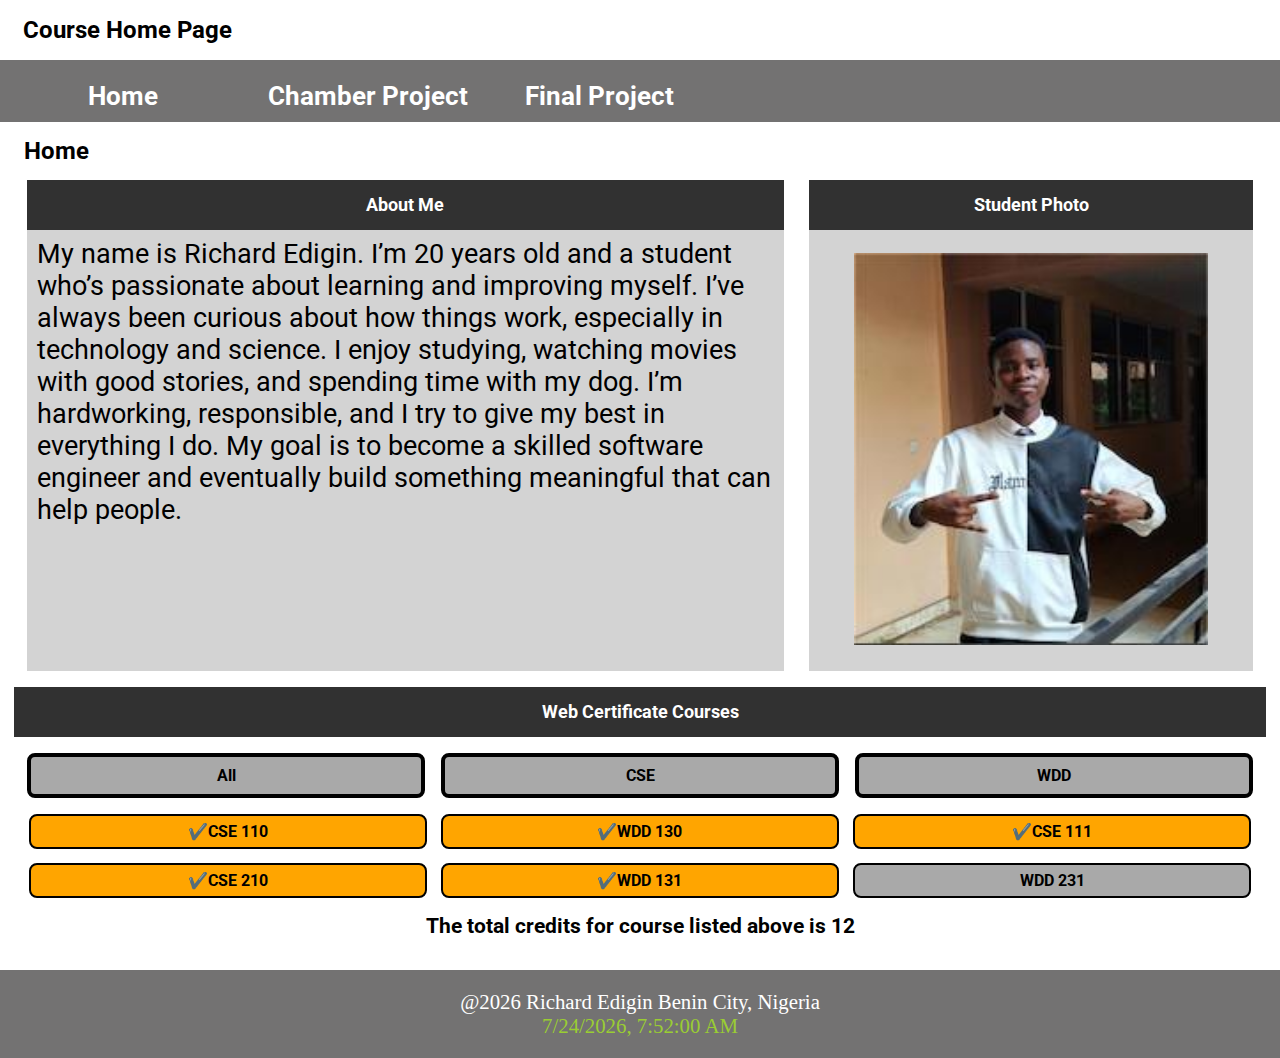
<file: index.html>
<!DOCTYPE html>
<html lang="en">
<head>
    <meta charset="UTF-8">
    <meta name="viewport" content="width=device-width, initial-scale=1.0">
    <meta name="author" content="Richard Edigin">
    <meta name="description" content="This is the home page for the student Richard Edigin for the Web Certificate Program. My project will be linked here.">
    <link rel="preconnect" href="https://fonts.googleapis.com">
    <link rel="preconnect" href="https://fonts.gstatic.com" crossorigin>
    <link href="https://fonts.googleapis.com/css2?family=Roboto:wght@400;500;700&display=swap" rel="stylesheet">
    <link rel="stylesheet" href="styles/home.css">
    <script src="scripts/home.js" defer></script>
    <title>Student Home Page</title>
</head>
<body>
    <header>
        <nav>
            <div class="nav-bar">
                <span>Course Home Page</span>
                <a id="menu"></a>
            </div>
            <ul class="navigation">
                <li><a href="#" id="showHome">Home</a></li>
                <li><a href="#" id="showChamber">Chamber Project</a></li>
                <li><a href="/project/project.html" id="showFinal">Final Project</a></li>
            </ul>
        </nav>
    </header>
    <main>
        <h1>Home</h1>
        <section class="first-section">
            <div class="about">
                <h2>About Me</h2>
                <article>My name is Richard Edigin. I’m 20 years old and a student who’s passionate about learning and improving myself. I’ve always been curious about how things work, especially in technology and science. I enjoy studying, watching movies with good stories, and spending time with my dog. I’m hardworking, responsible, and I try to give my best in everything I do. My goal is to become a skilled software engineer and eventually build something meaningful that can help people.</article>
            </div>
            <div class="photo">
                <h2>Student Photo</h2>
                <div>
                    <img src="images/profile.jpg" alt="profile image">
                </div>
            </div>
        </section>
        <section>
            <h2>Web Certificate Courses</h2>
            <div class="categories">
                <a class="specific" id="All"  href="#">All</a>
                <a class="specific" id="CSE"  href="#">CSE</a>
                <a class="specific" id="WDD"  href="#">WDD</a>
            </div>
            <div class="listed-courses">
                <!-- div class=course -->
            </div>
            <p class="total">The total credits for course listed above is <span id="credits"></span></p>
        </section>
    </main>
    <footer>
        <p>@<span id="currentYear"></span> Richard Edigin Benin City, Nigeria</p>
        <p id="lastModified"></p>
    </footer>
</body>
</html>
</file>
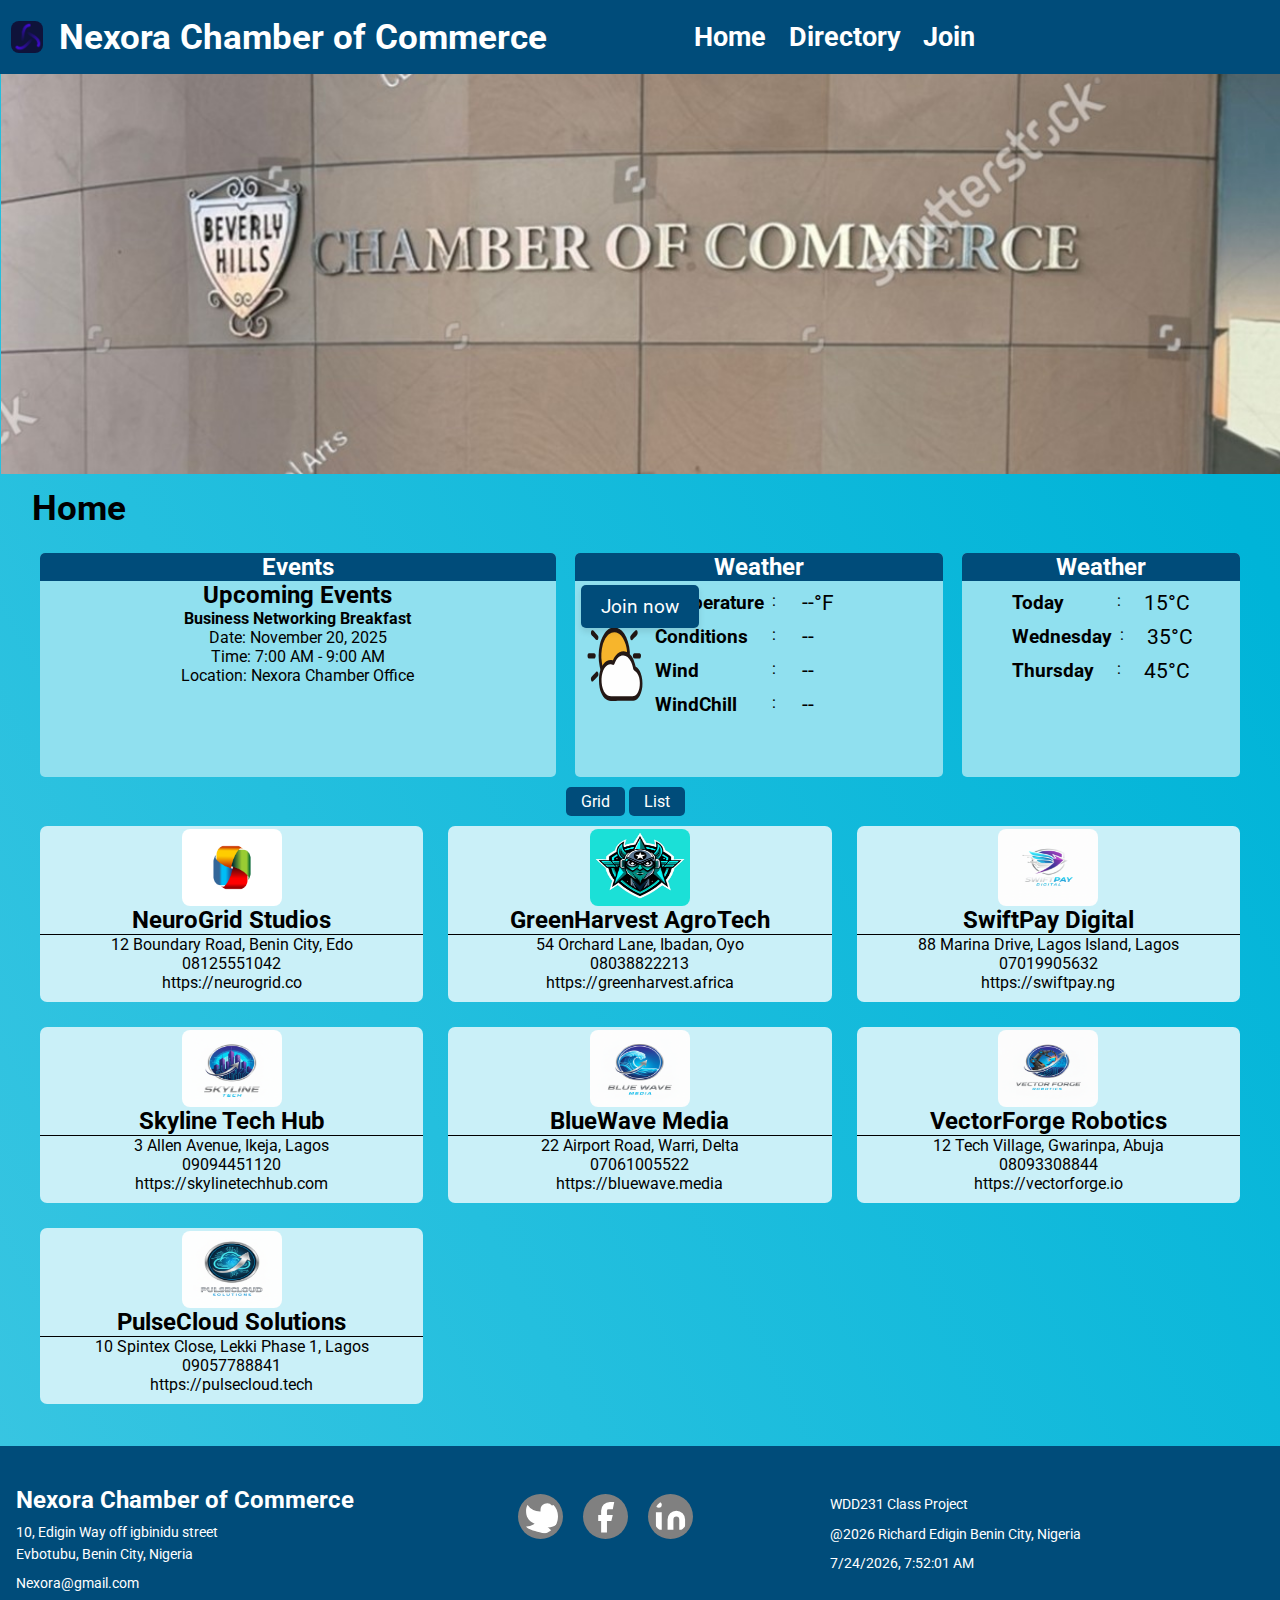
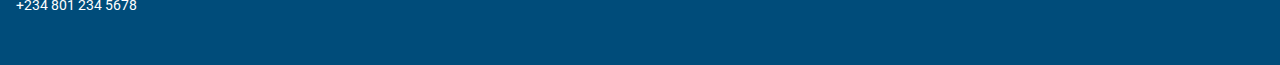
<file: chamber/index.html>
<!DOCTYPE html>
<html lang="en">
<head>
    <meta charset="UTF-8">
    <meta name="viewport" content="width=device-width, initial-scale=1.0">
    <meta name="description" content="Nexora Chamber of Commerce - your gateway to business opportunities and connections in Benin City, Nigeria.">
    <meta name="keywords" content="chamber of commerce, Benin City, business directory, networking, economic growth, Nigeria">
    <meta name="author" content="Richard Edigin">
    <meta name="robots" content="index, follow">
    <title>Nexora Chamber of Commerce | Business Directory & Networking Hub in Benin City</title>

    <link rel="icon" type="image/x-icon" href="images/favicon.ico">
    <link rel="canonical" href="https://rickyepuche.github.io/wdd231/chamber/">
    
    <!-- Open Graph Meta Tags -->
    <meta property="og:title" content="Nexora Chamber of Commerce | Benin City Business Hub">
    <meta property="og:description" content="Connect with local businesses, access chamber resources, and grow your professional network in Benin City.">
    <meta property="og:image" content="https://rickyepuche.github.io/wdd231/chamber/images/coc.jpg">
    <meta property="og:url" content="https://rickyepuche.github.io/wdd231/chamber/">
    <meta property="og:type" content="website">
    <meta property="og:site_name" content="Nexora Chamber of Commerce">
    
    <!-- Twitter Card Meta Tags -->
    <meta name="twitter:card" content="summary_large_image">
    <meta name="twitter:title" content="Nexora Chamber of Commerce | Business Directory">
    <meta name="twitter:description" content="Discover local businesses and networking opportunities in Benin City.">
    <meta name="twitter:image" content="https://rickyepuche.github.io/wdd231/chamber/images/coc.jpg">
    
    <link rel="preconnect" href="https://fonts.googleapis.com">
    <link rel="preconnect" href="https://fonts.gstatic.com" crossorigin>
    <link href="https://fonts.googleapis.com/css2?family=Roboto:wght@400;500;700&display=swap" rel="stylesheet">
    <link rel="stylesheet" href="styles/directory.css">
    <link rel="stylesheet" href="styles/directory-larger.css">
    <script src="scripts/directory.js" defer></script>
</head>
<body>
    <header>
        <nav>   
            <div class="navigation">
                <div class="logo">
                    <img src="images/logo.png" alt="Nexora Logo">
                    <div class="title"><span>Nexora Chamber of Commerce</span></div>   
                    <a id="menu"></a>
                </div>
               
                <ul class="nav-bar">
                    <li><a href="index.html" id="showHome">Home</a></li>
                    <li><a href="directory.html" id="directory">Directory</a></li>
                    <li><a href="join.html" id="join">Join</a></li>
                </ul>      
            </div>
        </nav>
    </header> 
    <main>
        <section class="hero">
            <a class="CTA" href="join.html">Join now</a>
            <img src="images/coc.jpg" alt="chamber of commerce quarters">
        </section>
        <h1>Home</h1>
        <section class="main">
            <div class="events">
                <h2>Events</h2>
                <div>
                    <h3>Upcoming Events</h3>
                    <p><strong>Business Networking Breakfast</strong></p>
                    <p>Date: November 20, 2025</p>
                    <p>Time: 7:00 AM - 9:00 AM</p>
                    <p>Location: Nexora Chamber Office</p>
                </div>
            </div>
            <div class="weather-container">
                <h2>Weather <span class="weather-emoji"></span></h2>
                <div>
                    <div><img id="weather-icon" src="images/weather-icon.svg" alt="weather-icon"></div>
                    <ul>
                        <li><div class="thick">Temperature</div><div class="colon">:</div> <div id="temp-display" class="data">--°F</div></li>
                        <li><div class="thick">Conditions</div><div class="colon">:</div><div id="conditions-display" class="data">--</div></li>
                        <li><div class="thick">Wind</div> <div class="colon">:</div> <div id="wind-display" class="data">--</div></li>
                        <li><div class="thick">WindChill</div><div class="colon">:</div> <div id="wind-chill" class="data">--</div></li>
                    </ul>
                </div>
                
            </div>
            <div class="weather-container">
                <h2>Weather <span class="weather-emoji"></span></h2>
                <div>
                    <ul class="center-info">
                        <li><div id="firstDay" class="thick">Today</div><div class="colon">:</div> <div id="firstDayData" class="data">15°C</div></li>
                        <li><div id="secondDay" class="thick">Wednesday</div><div class="colon">:</div><div id="secondDayData" class="data">35°C</div></li>
                        <li><div id="thirdDay" class="thick">Thursday</div> <div class="colon">:</div> <div id="thirdDayData" class="data">45°C</div></li>
                    </ul>
                </div>
            </div>
        </section>
        <div class="option">
            <a id="grid" href="#">Grid</a>
            <a id="list" href="#">List</a>
        </div>
        <section class="businesses">
        
        </section>
    </main>
    
    <footer>
        <div>
        <h3>Nexora Chamber of Commerce</h3>
        <p>10, Edigin Way off igbinidu street<br>Evbotubu, Benin City, Nigeria</p>
        <p>Nexora@gmail.com<br>+234 801 234 5678</p>
        </div>
        <div>
            <a href="https://twitter.com" target="_blank" title="Twitter">
                <svg width="24" height="24" viewBox="0 0 24 24" fill="currentColor">
                    <path d="M23 3a10.9 10.9 0 01-3.14 1.53 4.48 4.48 0 00-7.86 3v1A10.66 10.66 0 013 4s-4 9 5 13a11.64 11.64 0 01-7 2s9 5 20 5a9.5 9.5 0 00-9-5.5c4.75 2.25 10.63.5 12-2 1-2 2-4 2-6-.5.5-1 1-1.5 1.5z"/>
                </svg>
            </a>
            <a href="https://facebook.com" target="_blank" title="Facebook">
                <svg width="24" height="24" viewBox="0 0 24 24" fill="currentColor">
                    <path d="M18 2h-3a6 6 0 00-6 6v3H7v4h2v8h4v-8h3l1-4h-4V8a1 1 0 011-1h3z"/>
                </svg>
            </a>
            <a href="https://linkedin.com" target="_blank" title="LinkedIn">
                <svg width="24" height="24" viewBox="0 0 24 24" fill="currentColor">
                    <path d="M16 8a6 6 0 016 6v7h-4v-7a2 2 0 00-2-2 2 2 0 00-2 2v7h-4v-7a6 6 0 016-6zM2 9h4v12H2z"/>
                    <circle cx="4" cy="4" r="2"/>
                </svg>
            </a>
        </div>
        <div>
            <p>WDD231 Class Project</p>
            <p>@<span id="currentYear"></span> Richard Edigin Benin City, Nigeria</p>
            <p id="lastModified"></p>
        </div>
    </footer>
</body>
</html>
</file>
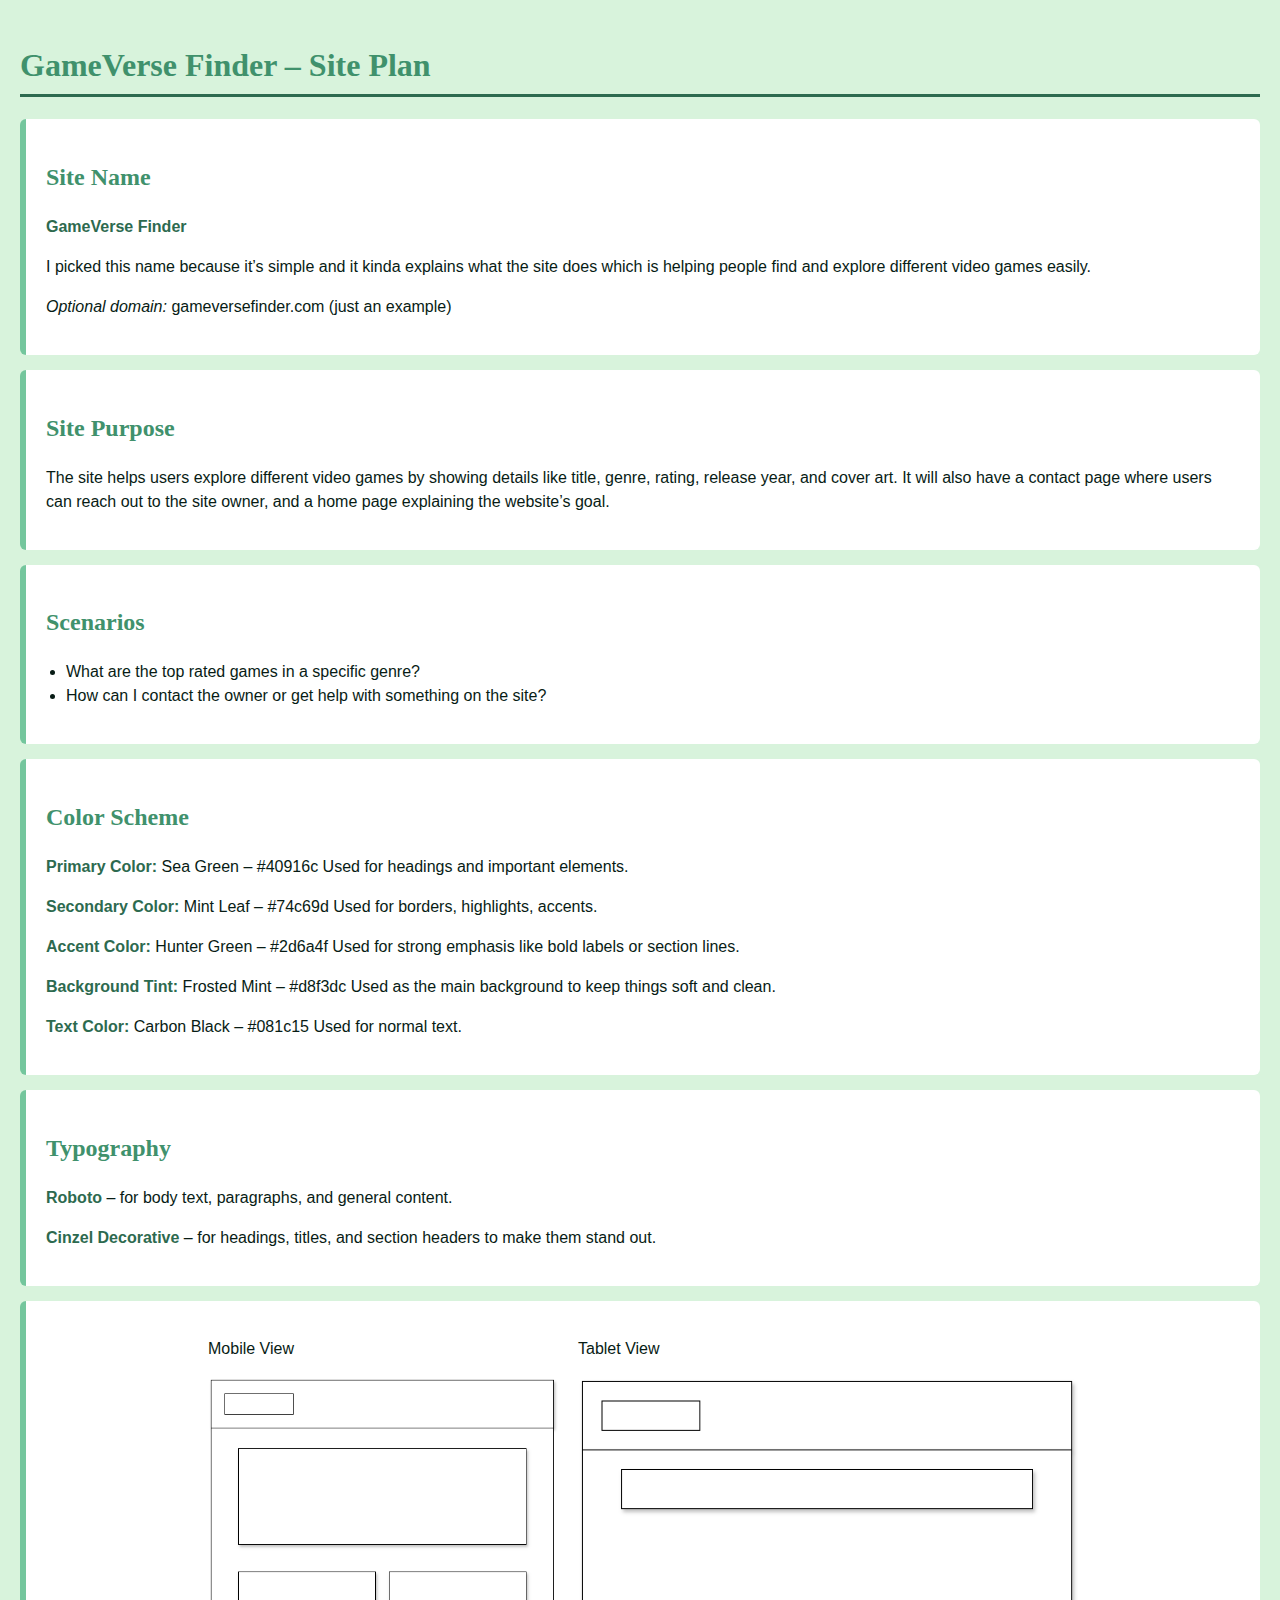
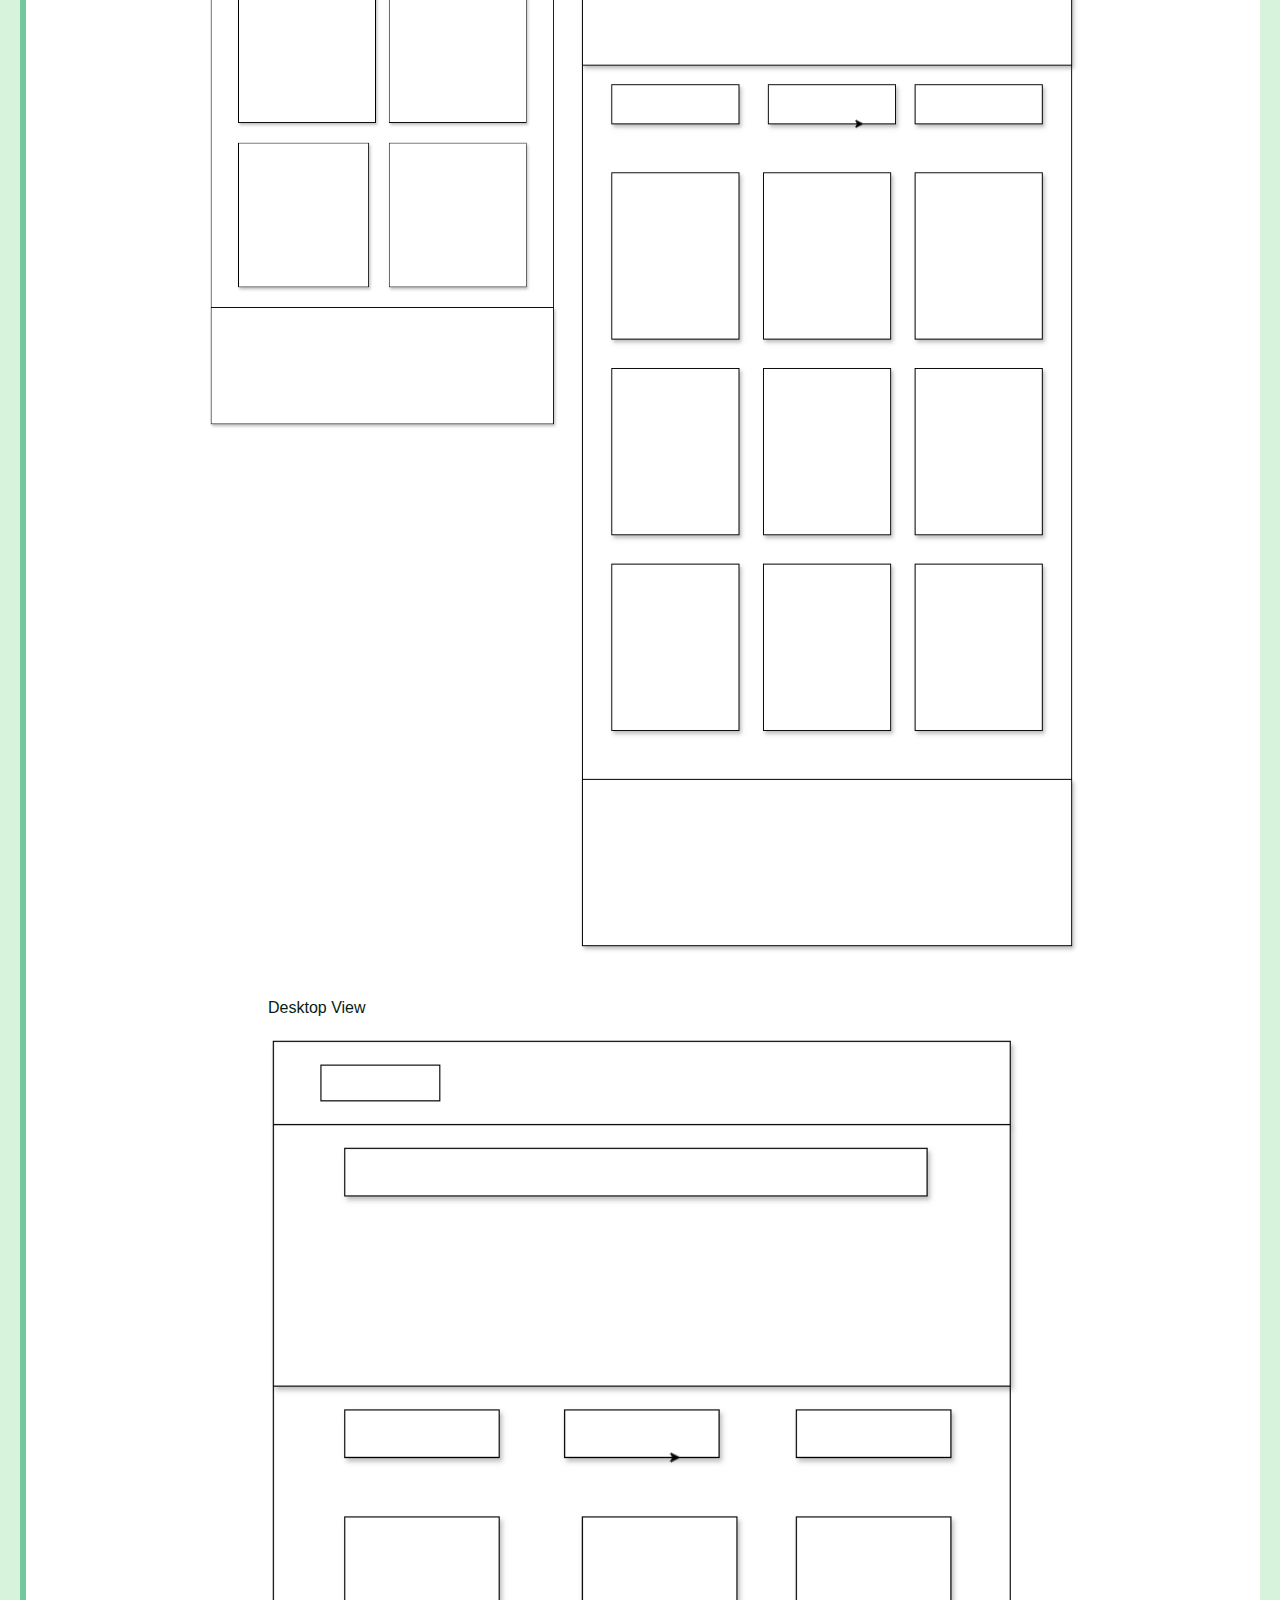
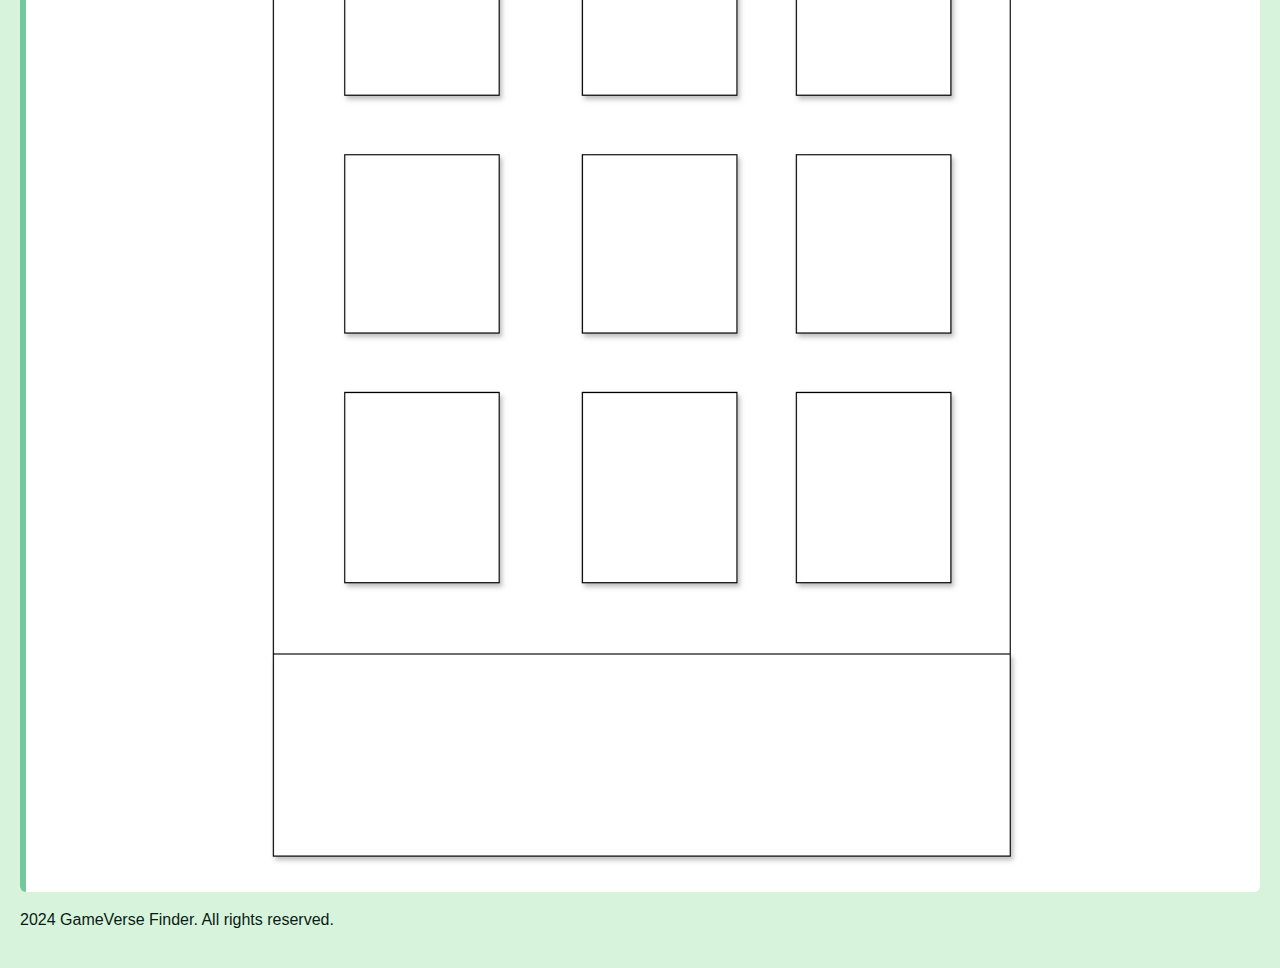
<file: website-plan.html>
<!DOCTYPE html>
<html lang="en">
<head>
    <meta charset="UTF-8">
    <title>GameVerse Finder - Site Plan</title>
    <style>
        :root {
            --primary: #40916c; /* Sea Green */
            --secondary: #74c69d; /* Mint Leaf */
            --accent: #2d6a4f; /* Hunter Green */
            --light-bg: #d8f3dc; /* Frosted Mint */
            --dark: #081c15; /* Carbon Black */
        }

        body {
            font-family: 'Roboto', sans-serif;
            background: var(--light-bg);
            color: var(--dark);
            margin: 0;
            padding: 20px;
            line-height: 1.5;
        }

        h1, h2 {
            font-family: 'Cinzel Decorative', serif;
            color: var(--primary);
        }

        h1 {
            border-bottom: 3px solid var(--accent);
            padding-bottom: 5px;
        }

        section {
            background: white;
            padding: 20px;
            margin: 15px 0;
            border-left: 6px solid var(--secondary);
            border-radius: 6px;
        }
        .wire-frame {
            display: flex;
            gap: 20px;
            justify-content: center;
            flex-wrap: wrap;
        }

        ul {
            padding-left: 20px;
        }

        strong {
            color: var(--accent);
        }
    </style>
</head>
<body>

    <h1>GameVerse Finder – Site Plan</h1>

    <!-- Site Name -->
    <section>
        <h2>Site Name</h2>
        <p><strong>GameVerse Finder</strong></p>
        <p>
            I picked this name because it’s simple and it kinda explains what the site does 
            which is helping people find and explore different video games easily.
        </p>
        <p><em>Optional domain:</em> gameversefinder.com (just an example)</p>
    </section>

    <!-- Purpose -->
    <section>
        <h2>Site Purpose</h2>
        <p>
            The site helps users explore different video games by showing details like 
            title, genre, rating, release year, and cover art.  
            It will also have a contact page where users can reach out to the site owner, 
            and a home page explaining the website’s goal.
        </p>
    </section>

    <!-- Scenarios -->
    <section>
        <h2>Scenarios</h2>
        <ul>
            <li>What are the top rated games in a specific genre?</li>
            <li>How can I contact the owner or get help with something on the site?</li>
        </ul>
    </section>

    <!-- Color Scheme -->
    <section>
        <h2>Color Scheme</h2>
        <p><strong>Primary Color:</strong> Sea Green – #40916c  
            Used for headings and important elements.</p>

        <p><strong>Secondary Color:</strong> Mint Leaf – #74c69d  
            Used for borders, highlights, accents.</p>

        <p><strong>Accent Color:</strong> Hunter Green – #2d6a4f  
            Used for strong emphasis like bold labels or section lines.</p>

        <p><strong>Background Tint:</strong> Frosted Mint – #d8f3dc  
            Used as the main background to keep things soft and clean.</p>

        <p><strong>Text Color:</strong> Carbon Black – #081c15  
            Used for normal text.</p>
    </section>

    <!-- Typography -->
    <section>
        <h2>Typography</h2>
        <p><strong>Roboto</strong> – for body text, paragraphs, and general content.</p>
        <p><strong>Cinzel Decorative</strong> – for headings, titles, and section headers to make them stand out.</p>
    </section>
    <!-- Layout -->
    <section class="wire-frame">
        <div><p>Mobile View</p><img src="images/mobile-view.png" width="350" alt=""></div>
        <div><p>Tablet View</p><img src="images/tablet-view.png" width="500" alt=""></div>
        <div><p>Desktop View</p><img src="images/desktop-view.png" width="750" alt=""></div>
    </section>
    <footer>
        <p>2024 GameVerse Finder. All rights reserved.</p>
    </footer>
</body>
</html>
</file>
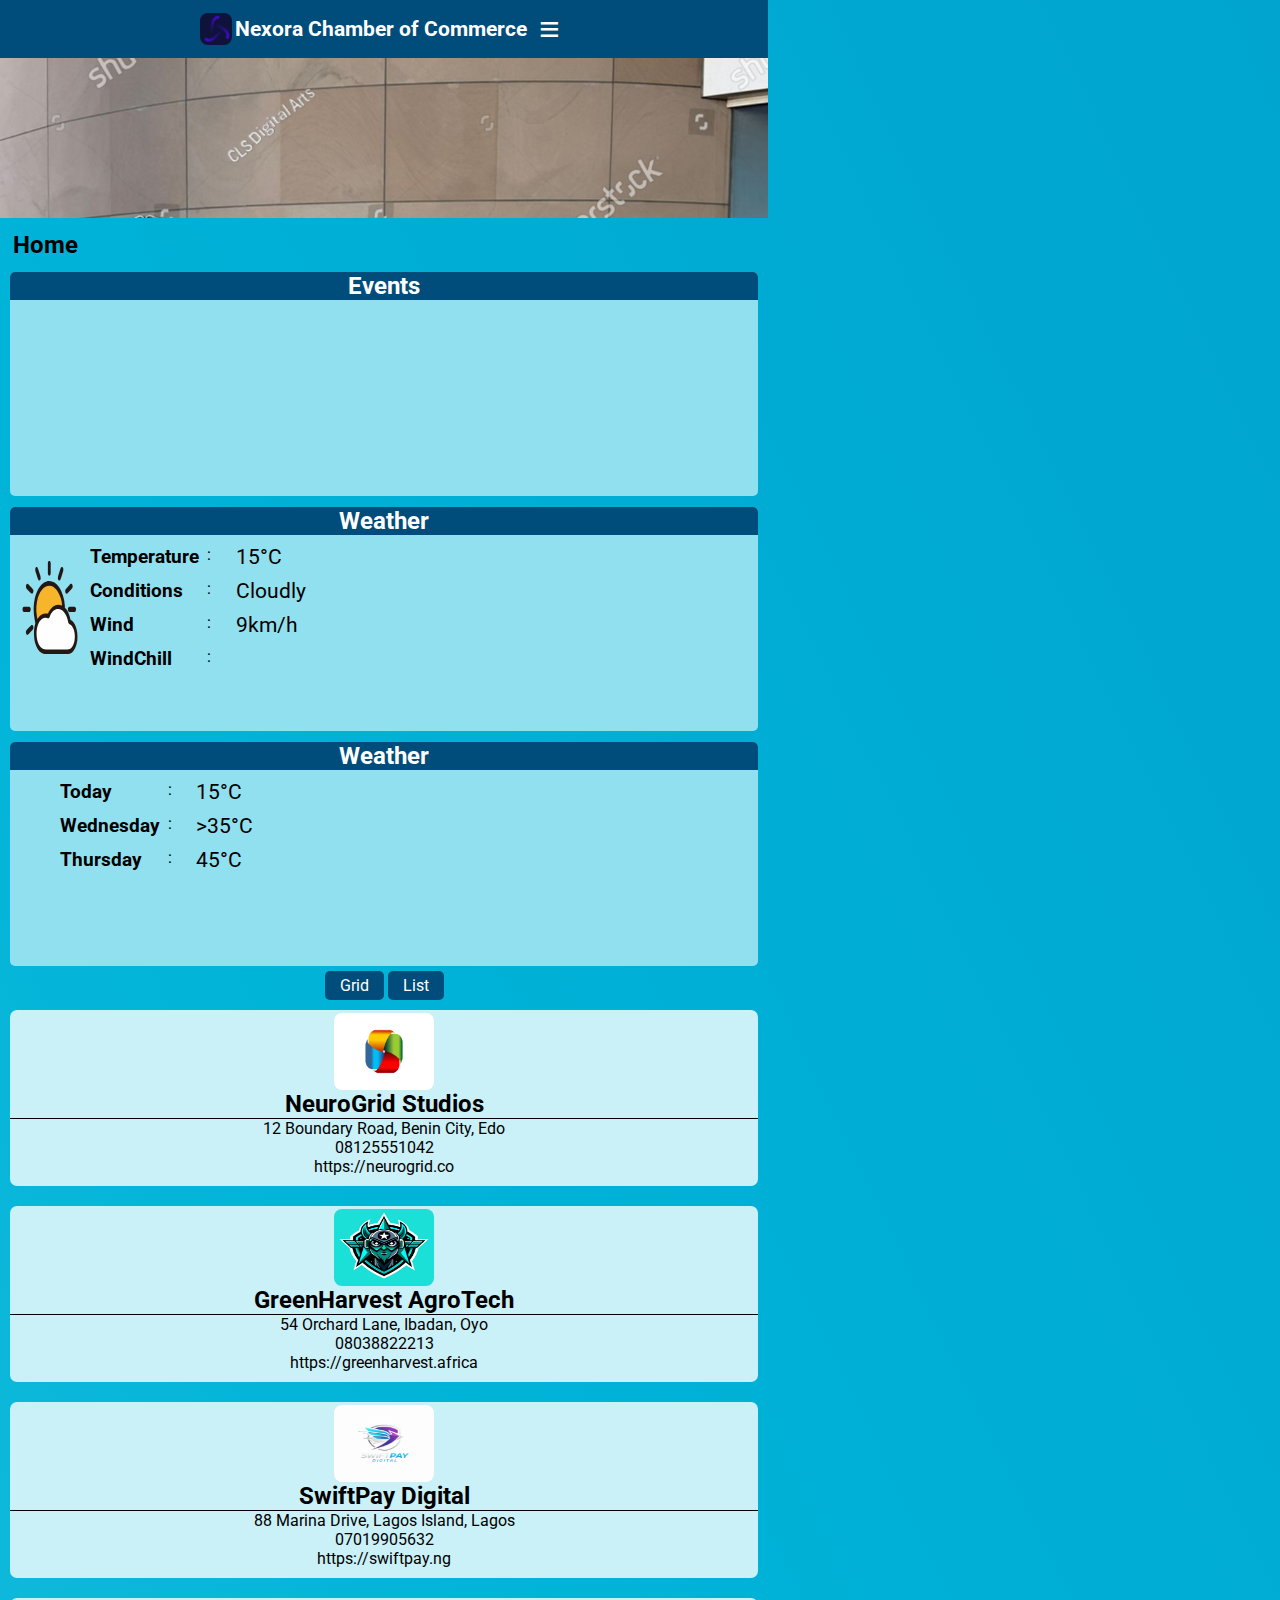
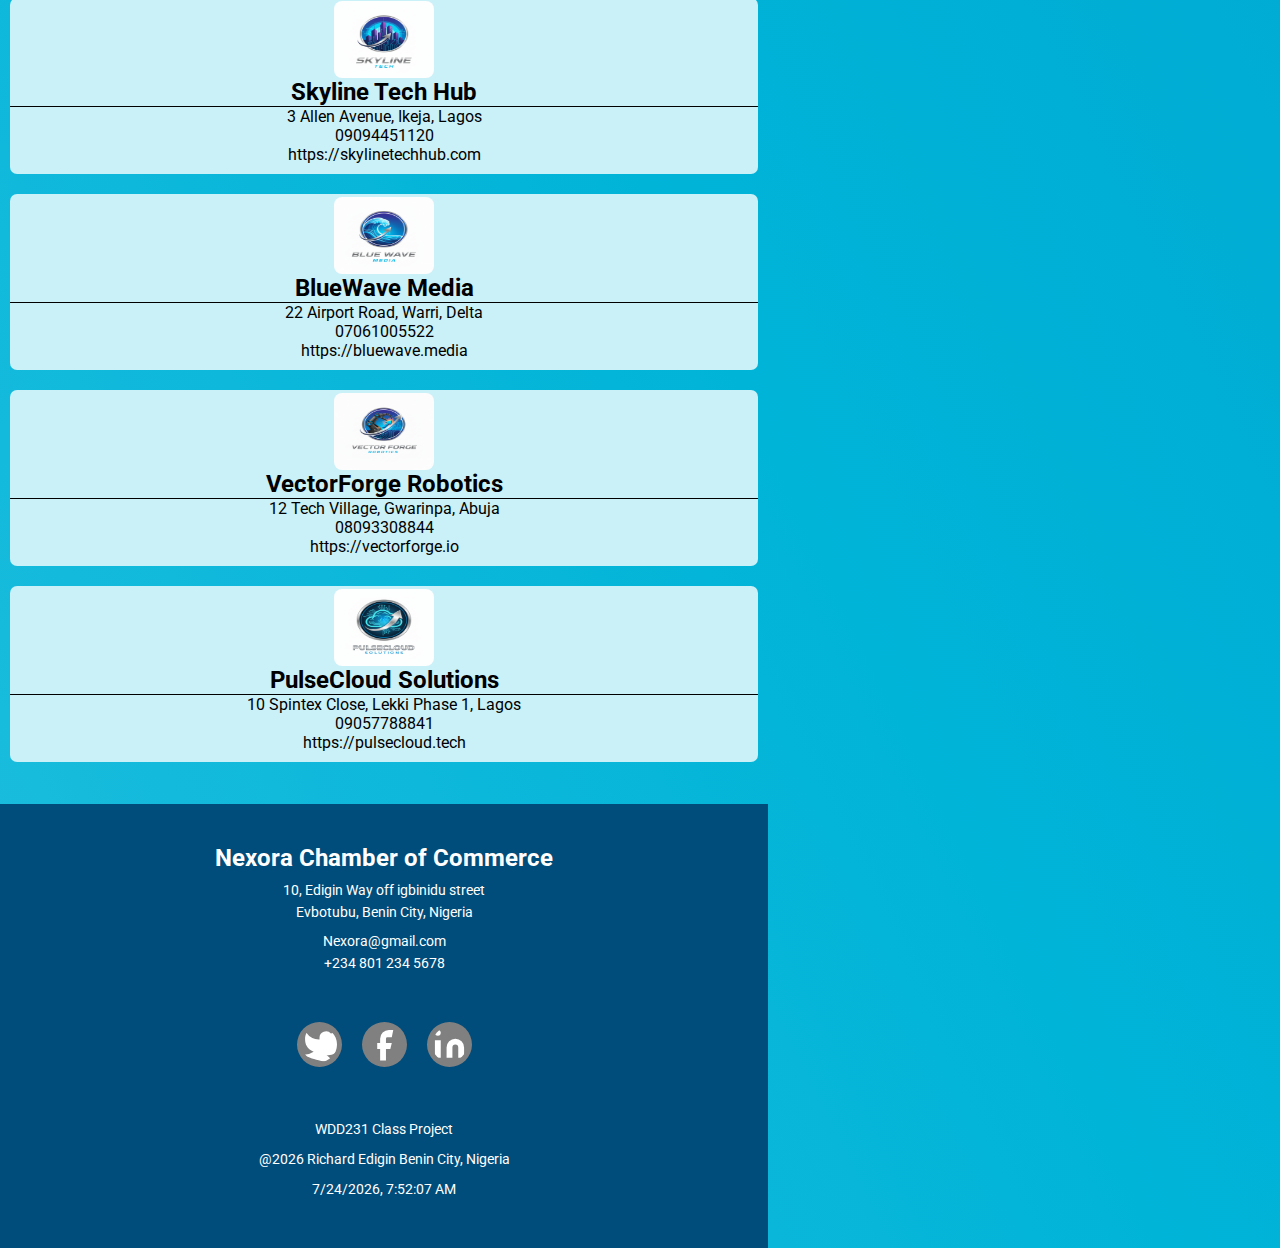
<file: chamber/directory.html>
<!DOCTYPE html>
<html lang="en">
<head>
    <meta charset="UTF-8">
    <meta name="viewport" content="width=device-width, initial-scale=1.0">
    <meta name="description" content="Nexora Chamber of Commerce - connecting businesses and promoting economic growth in Benin City, Nigeria.">
    <meta name="author" content="Richard Edigin">
    <title>Nexora Chamber of Commerce</title>

    <link rel="icon" type="image/x-icon" href="images/favicon">
    
    <meta property="og:title" content="Nexora Chamber of Commerce">
    <meta property="og:description" content="Nexora Chamber of Commerce - connecting businesses and promoting economic growth in Benin City, Nigeria.">
    <meta property="og:image" content="images/coc.jpg">
    <meta property="og:url" content="https://nexora-chamber.ng">
    <meta property="og:type" content="website">
    
    <link rel="preconnect" href="https://fonts.googleapis.com">
    <link rel="preconnect" href="https://fonts.gstatic.com" crossorigin>
    <link href="https://fonts.googleapis.com/css2?family=Roboto:wght@400;500;700&display=swap" rel="stylesheet">
    <link rel="stylesheet" href="styles/directory.css">
    <script src="scripts/directory.js" defer></script>
</head>
<body>
    <header>
        <nav>   
            <ul class="navigation">
                <div class="logo">
                    <img src="images/logo.png" alt="Nexora Logo">
                    <div class="title"><span>Nexora Chamber of Commerce</span></div>   
                    <a id="menu"></a>
                </div>
               
                <div class="nav-bar">
                    <li><a href="#" id="showHome">Home</a></li>
                    <li><a href="#" id="directory">Directory</a></li>
                    <li><a href="#" id="join">Join</a></li>
                </div>      
            </ul>
        </nav>
    </header>
    <section class="hero">
        <img src="images/coc.jpg" alt="chamber of commerce quarters">
    </section>
    <h1>Home</h1>
    <section class="main">
        <div class="events">
            <h2>Events</h2>
        </div>
        <div class="weather-container">
            <h2>Weather <span class="weather-emoji"></span></h2>
            <div>
                <div><img src="images/weather-icon.svg" alt="weather-icon"></div>
                <ul>
                    <li><div class="thick">Temperature</div><div class="colon">:</div> <div class="data">15°C</div></li>
                    <li><div class="thick">Conditions</div><div class="colon">:</div><div class="data">Cloudly</div></li>
                    <li><div class="thick">Wind</div> <div class="colon">:</div> <div class="data">9km/h</div></li>
                    <li><div class="thick">WindChill</div><div class="colon">:</div> <div id="wind-chill" class="data"></div></li>
                </ul>
            </div>
            
        </div>
        <div class="weather-container">
            <h2>Weather <span class="weather-emoji"></span></h2>
            <div>
                <ul class="center-info">
                    <li><div class="thick">Today</div><div class="colon">:</div> <div class="data">15°C</div></li>
                    <li><div class="thick">Wednesday</div><div class="colon">:</div><div class="data">>35°C</div></li>
                    <li><div class="thick">Thursday</div> <div class="colon">:</div> <div class="data">45°C</div></li>
                </ul>
            </div>
        </div>
    </section>
    <div class="option">
        <a id="grid" href="#">Grid</a>
        <a id="list" href="#">List</a>
    </div>
    <section class="businesses">
       
    </section>
    
    <footer>
        <div>
        <h3>Nexora Chamber of Commerce</h3>
        <p>10, Edigin Way off igbinidu street<br>Evbotubu, Benin City, Nigeria</p>
        <p>Nexora@gmail.com<br>+234 801 234 5678</p>
        </div>
        <div>
            <a href="https://twitter.com" target="_blank" title="Twitter">
                <svg width="24" height="24" viewBox="0 0 24 24" fill="currentColor">
                    <path d="M23 3a10.9 10.9 0 01-3.14 1.53 4.48 4.48 0 00-7.86 3v1A10.66 10.66 0 013 4s-4 9 5 13a11.64 11.64 0 01-7 2s9 5 20 5a9.5 9.5 0 00-9-5.5c4.75 2.25 10.63.5 12-2 1-2 2-4 2-6-.5.5-1 1-1.5 1.5z"/>
                </svg>
            </a>
            <a href="https://facebook.com" target="_blank" title="Facebook">
                <svg width="24" height="24" viewBox="0 0 24 24" fill="currentColor">
                    <path d="M18 2h-3a6 6 0 00-6 6v3H7v4h2v8h4v-8h3l1-4h-4V8a1 1 0 011-1h3z"/>
                </svg>
            </a>
            <a href="https://linkedin.com" target="_blank" title="LinkedIn">
                <svg width="24" height="24" viewBox="0 0 24 24" fill="currentColor">
                    <path d="M16 8a6 6 0 016 6v7h-4v-7a2 2 0 00-2-2 2 2 0 00-2 2v7h-4v-7a6 6 0 016-6zM2 9h4v12H2z"/>
                    <circle cx="4" cy="4" r="2"/>
                </svg>
            </a>
        </div>
        <div>
            <p>WDD231 Class Project</p>
            <p>@<span id="currentYear"></span> Richard Edigin Benin City, Nigeria</p>
            <p id="lastModified"></p>
        </div>
    </footer>
</body>
</html>
</file>
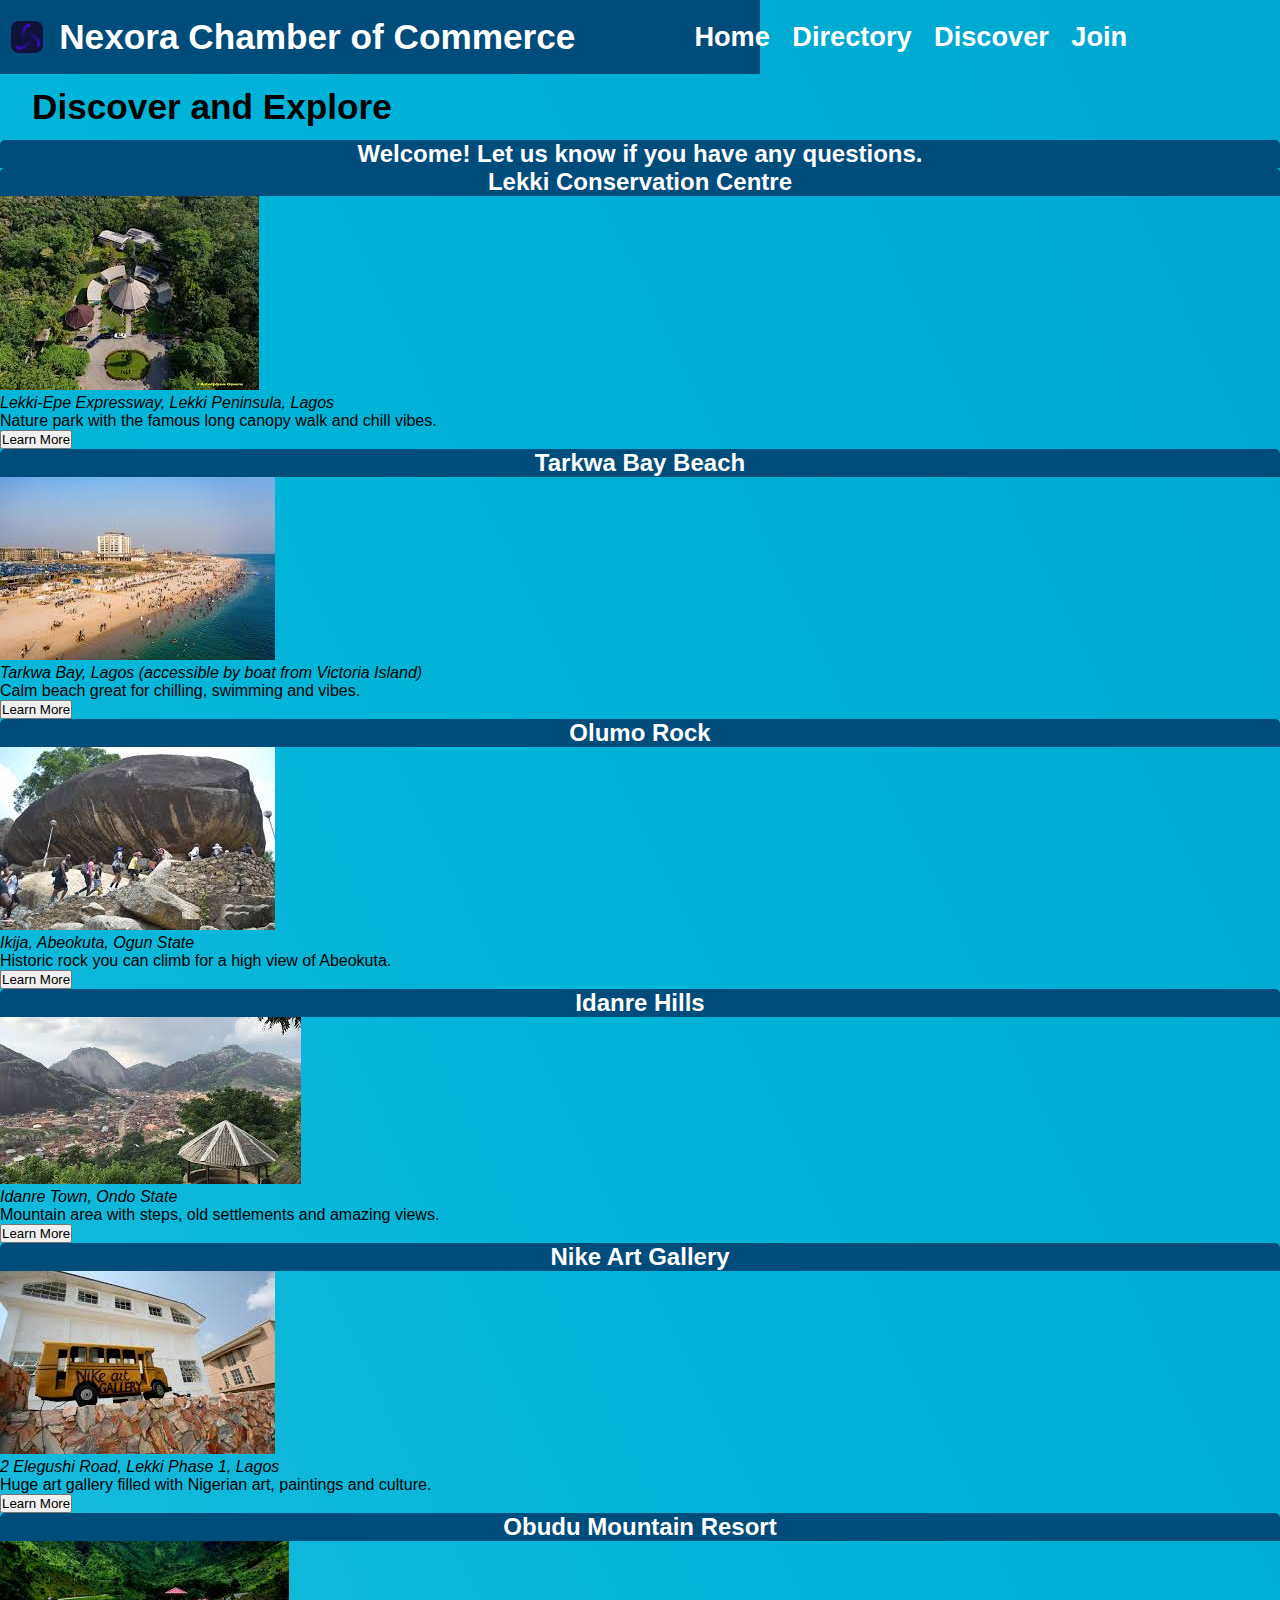
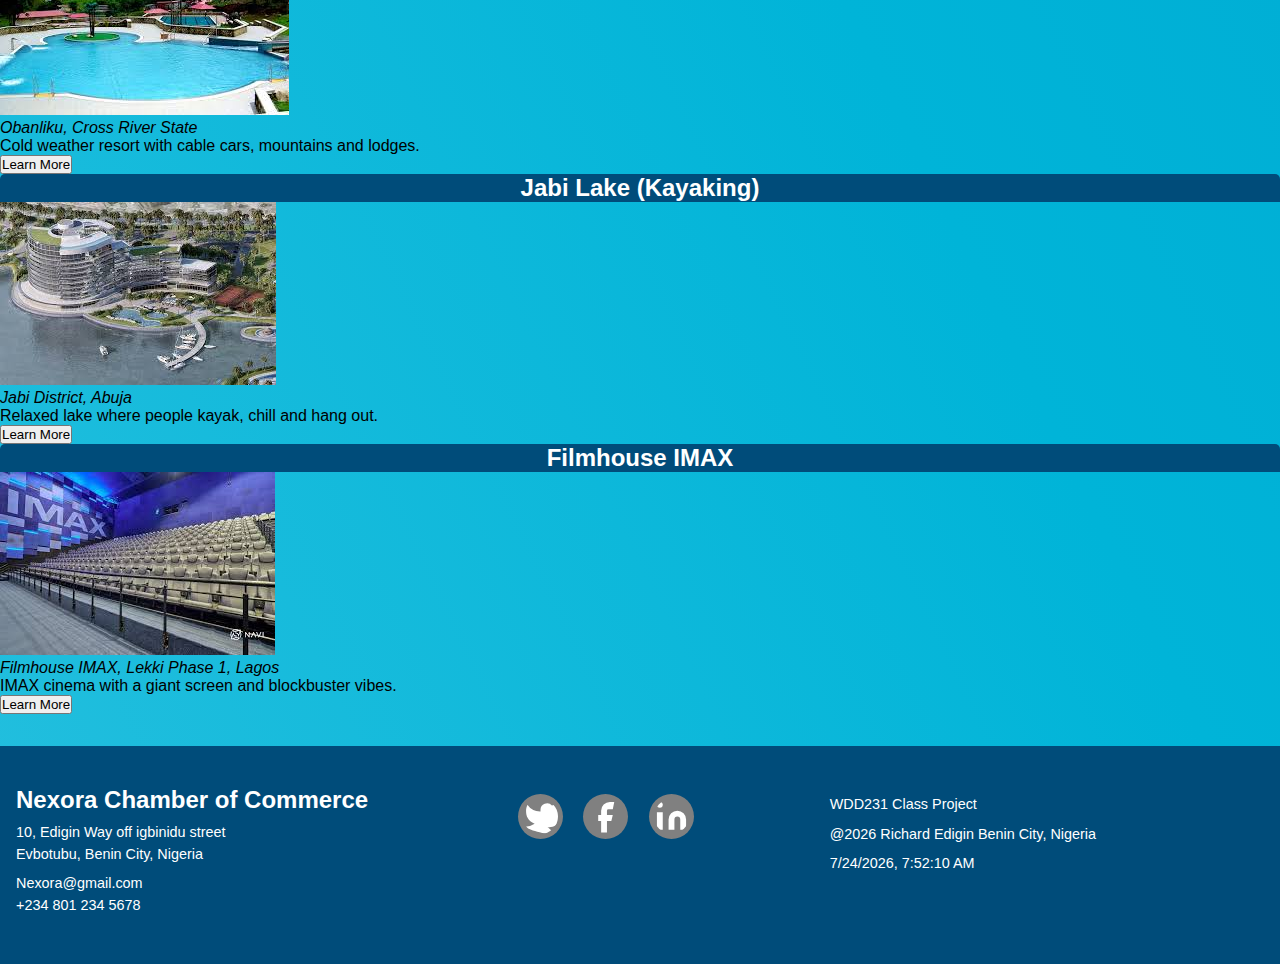
<file: chamber/discover.html>
<!DOCTYPE html>
<html lang="en">
<head>
    <meta charset="UTF-8">
    <meta name="viewport" content="width=device-width, initial-scale=1.0">
    <title>Document</title>
    <link rel="stylesheet" href="styles/directory.css">
    <link rel="stylesheet" href="styles/directory-larger.css">
    <script type="module" src="scripts/discover.js"></script>
</head>
<body>
    <header>
        <nav class="navigation">   
            <div class="logo">
                <img src="images/logo.png" alt="Nexora Logo">
                <div class="title"><span>Nexora Chamber of Commerce</span></div>   
                <a id="menu"></a>
            </div>
            
            <ul class="nav-bar">
                <li><a href="index.html" id="showHome">Home</a></li>
                <li><a href="directory.html" id="directory">Directory</a></li>
                <li><a href="discover.html" id="discover">Discover</a></li>
                <li><a href="join.html" id="join">Join</a></li>
            </ul>      
        </nav>
    </header>
    <main>
        <h1>Discover and Explore</h1>
        <section class="visit-message"></section>
        <section class="places"></section>
    </main>

    <!-- Place Details Modal -->
    <dialog id="placeModal" class="place-modal">
        <div class="modal-content">
            <button class="close-modal-btn" aria-label="Close">×</button>
            <h3 class="modal-title"></h3>
            <p class="modal-description"></p>
            <address class="modal-address"></address>
            <p class="modal-cost"><strong>Cost: </strong></p>
        </div>
    </dialog>
    <footer>
        <div>
        <h3>Nexora Chamber of Commerce</h3>
        <p>10, Edigin Way off igbinidu street<br>Evbotubu, Benin City, Nigeria</p>
        <p>Nexora@gmail.com<br>+234 801 234 5678</p>
        </div>
        <div>
            <a href="https://twitter.com" target="_blank" title="Twitter">
                <svg width="24" height="24" viewBox="0 0 24 24" fill="currentColor">
                    <path d="M23 3a10.9 10.9 0 01-3.14 1.53 4.48 4.48 0 00-7.86 3v1A10.66 10.66 0 013 4s-4 9 5 13a11.64 11.64 0 01-7 2s9 5 20 5a9.5 9.5 0 00-9-5.5c4.75 2.25 10.63.5 12-2 1-2 2-4 2-6-.5.5-1 1-1.5 1.5z"/>
                </svg>
            </a>
            <a href="https://facebook.com" target="_blank" title="Facebook">
                <svg width="24" height="24" viewBox="0 0 24 24" fill="currentColor">
                    <path d="M18 2h-3a6 6 0 00-6 6v3H7v4h2v8h4v-8h3l1-4h-4V8a1 1 0 011-1h3z"/>
                </svg>
            </a>
            <a href="https://linkedin.com" target="_blank" title="LinkedIn">
                <svg width="24" height="24" viewBox="0 0 24 24" fill="currentColor">
                    <path d="M16 8a6 6 0 016 6v7h-4v-7a2 2 0 00-2-2 2 2 0 00-2 2v7h-4v-7a6 6 0 016-6zM2 9h4v12H2z"/>
                    <circle cx="4" cy="4" r="2"/>
                </svg>
            </a>
        </div>
        <div>
            <p>WDD231 Class Project</p>
            <p>@<span id="currentYear"></span> Richard Edigin Benin City, Nigeria</p>
            <p id="lastModified"></p>
        </div>
    </footer>
</body>
</html>
</file>
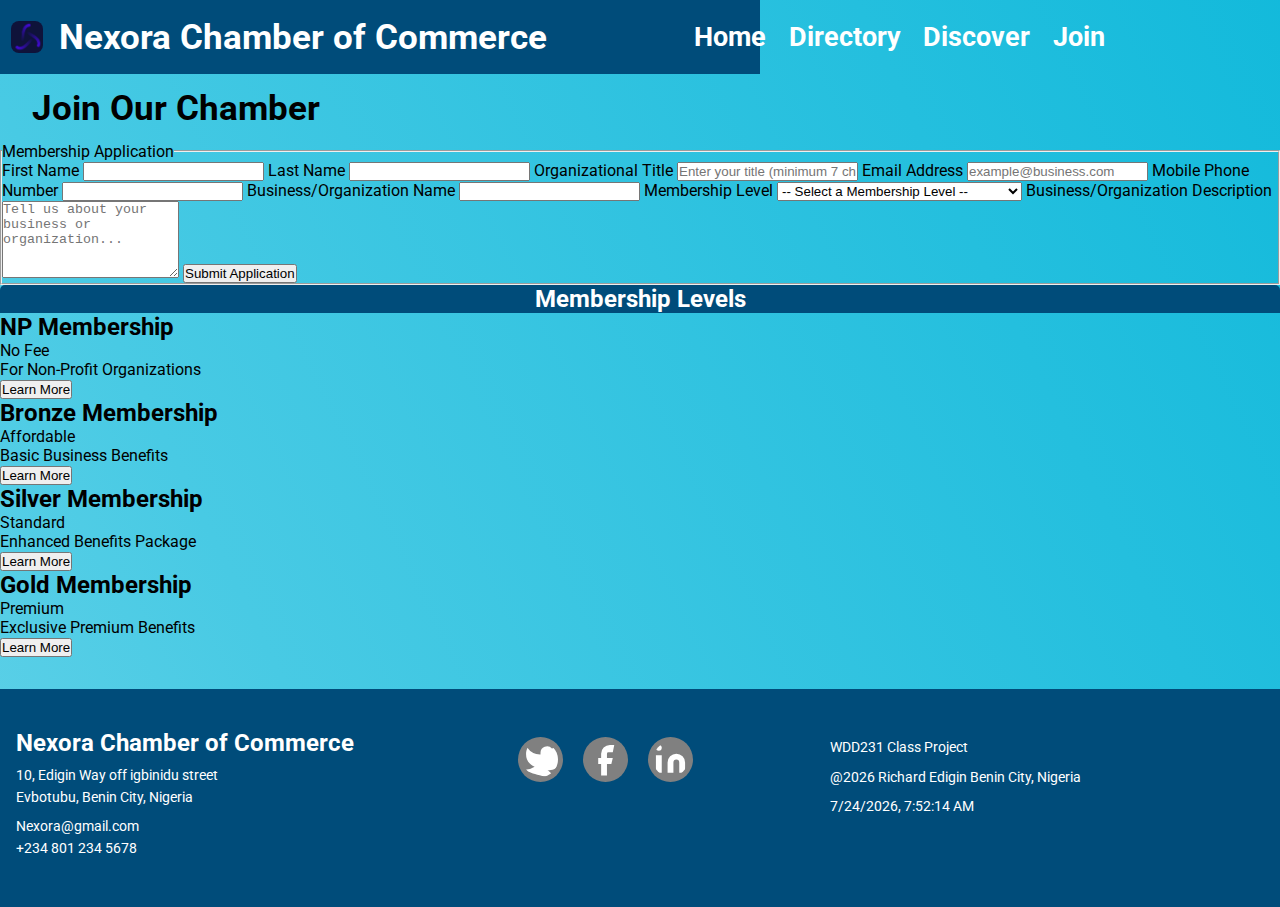
<file: chamber/join.html>
<!DOCTYPE html>
<html lang="en">
<head>
    <meta charset="UTF-8">
    <meta name="viewport" content="width=device-width, initial-scale=1.0">
    <meta name="description" content="Join Nexora Chamber of Commerce - Apply for membership and grow your business network in Benin City, Nigeria.">
    <meta name="keywords" content="chamber membership, join chamber, business membership, Benin City">
    <meta name="author" content="Richard Edigin">
    <meta name="robots" content="index, follow">
    <title>Join Nexora Chamber of Commerce | Membership Application</title>

    <link rel="icon" type="image/x-icon" href="images/favicon.ico">
    <link rel="canonical" href="https://rickyepuche.github.io/wdd231/chamber/join.html">
    
    <!-- Open Graph Meta Tags -->
    <meta property="og:title" content="Join Nexora Chamber of Commerce | Membership Application">
    <meta property="og:description" content="Apply for membership with Nexora Chamber of Commerce and unlock business growth opportunities in Benin City.">
    <meta property="og:image" content="https://rickyepuche.github.io/wdd231/chamber/images/coc.jpg">
    <meta property="og:url" content="https://rickyepuche.github.io/wdd231/chamber/join.html">
    <meta property="og:type" content="website">
    <meta property="og:site_name" content="Nexora Chamber of Commerce">
    
    <!-- Twitter Card Meta Tags -->
    <meta name="twitter:card" content="summary_large_image">
    <meta name="twitter:title" content="Join Nexora Chamber of Commerce">
    <meta name="twitter:description" content="Apply for membership and join our business community in Benin City.">
    <meta name="twitter:image" content="https://rickyepuche.github.io/wdd231/chamber/images/coc.jpg">
    <link rel="preconnect" href="https://fonts.googleapis.com">
    <link rel="preconnect" href="https://fonts.gstatic.com" crossorigin>
    <link href="https://fonts.googleapis.com/css2?family=Roboto:wght@400;500;700&display=swap" rel="stylesheet">
    <link rel="stylesheet" href="styles/directory.css">
    <link rel="stylesheet" href="styles/directory-larger.css">
    <script src="scripts/join.js" defer></script>
</head>
<body>
    <header>
        <nav class="navigation">   
            <div class="logo">
                <img src="images/logo.png" alt="Nexora Logo">
                <div class="title"><span>Nexora Chamber of Commerce</span></div>   
                <a id="menu"></a>
            </div>
            
            <ul class="nav-bar">
                <li><a href="index.html" id="showHome">Home</a></li>
                <li><a href="directory.html" id="directory">Directory</a></li>
                <li><a href="discover.html" id="discover">Discover</a></li>
                <li><a href="join.html" id="join">Join</a></li>
            </ul>      
        </nav>
    </header> 

    <main>
        <h1>Join Our Chamber</h1>
        
        <section class="join-container">
            <form class="membership-form" method="get" action="thankyou.html">
                <fieldset>
                    <legend>Membership Application</legend>
                    
                    <label for="first-name">
                        First Name
                        <input 
                            type="text" 
                            id="first-name" 
                            name="fname" 
                            title="First Name" 
                            autocomplete="given-name" 
                            required>
                    </label>

                    <label for="last-name">
                        Last Name
                        <input 
                            type="text" 
                            id="last-name" 
                            name="lname" 
                            title="Last Name" 
                            autocomplete="family-name" 
                            required>
                    </label>

                    <label for="org-title">
                        Organizational Title
                        <input 
                            type="text" 
                            id="org-title" 
                            name="orgtitle" 
                            title="Organizational Title" 
                            autocomplete="organization-title" 
                            pattern="[a-zA-Z\s\-]{7,}" 
                            placeholder="Enter your title (minimum 7 characters)">
                    </label>

                    <label for="email">
                        Email Address
                        <input 
                            type="email" 
                            id="email" 
                            name="email" 
                            title="Email Address" 
                            autocomplete="email" 
                            placeholder="example@business.com" 
                            required>
                    </label>

                    <label for="phone">
                        Mobile Phone Number
                        <input 
                            type="tel" 
                            id="phone" 
                            name="phone" 
                            title="Mobile Phone Number" 
                            autocomplete="tel" 
                            required>
                    </label>

                    <label for="business-name">
                        Business/Organization Name
                        <input 
                            type="text" 
                            id="business-name" 
                            name="business" 
                            title="Business/Organization Name" 
                            autocomplete="organization" 
                            required>
                    </label>

                    <label for="membership-level">
                        Membership Level
                        <select id="membership-level" name="membership" title="Membership Level" required>
                            <option value="">-- Select a Membership Level --</option>
                            <option value="np">NP Membership - Non Profit (No Fee)</option>
                            <option value="bronze">Bronze Membership</option>
                            <option value="silver">Silver Membership</option>
                            <option value="gold">Gold Membership</option>
                        </select>
                    </label>

                    <label for="description">
                        Business/Organization Description
                        <textarea 
                            id="description" 
                            name="description" 
                            title="Business/Organization Description" 
                            rows="5" 
                            placeholder="Tell us about your business or organization..."></textarea>
                    </label>

                    <input type="hidden" id="timestamp" name="timestamp">

                    <button type="submit" class="submit-btn">Submit Application</button>
                </fieldset>
            </form>

            <section class="membership-cards">
                <h2>Membership Levels</h2>
                <div class="cards-container">
                    <div class="membership-card card-np">
                        <h3>NP Membership</h3>
                        <p class="price">No Fee</p>
                        <p>For Non-Profit Organizations</p>
                        <button class="info-btn" data-modal="modal-np" title="Learn more about NP Membership">Learn More</button>
                    </div>

                    <div class="membership-card card-bronze">
                        <h3>Bronze Membership</h3>
                        <p class="price">Affordable</p>
                        <p>Basic Business Benefits</p>
                        <button class="info-btn" data-modal="modal-bronze" title="Learn more about Bronze Membership">Learn More</button>
                    </div>

                    <div class="membership-card card-silver">
                        <h3>Silver Membership</h3>
                        <p class="price">Standard</p>
                        <p>Enhanced Benefits Package</p>
                        <button class="info-btn" data-modal="modal-silver" title="Learn more about Silver Membership">Learn More</button>
                    </div>

                    <div class="membership-card card-gold">
                        <h3>Gold Membership</h3>
                        <p class="price">Premium</p>
                        <p>Exclusive Premium Benefits</p>
                        <button class="info-btn" data-modal="modal-gold" title="Learn more about Gold Membership">Learn More</button>
                    </div>
                </div>
            </section>
        </section>

        <!-- Modal for NP Membership -->
        <dialog id="modal-np" class="membership-modal">
            <div class="modal-content">
                <button class="close-modal" type="button">✕</button>
                <h3>NP Membership Benefits</h3>
                <ul>
                    <li>Free membership for eligible non-profit organizations</li>
                    <li>Access to chamber networking events</li>
                    <li>Directory listing on chamber website</li>
                    <li>Monthly newsletter with business updates</li>
                    <li>Community event participation opportunities</li>
                </ul>
                <button class="modal-close-btn" type="button">Close</button>
            </div>
        </dialog>

        <!-- Modal for Bronze Membership -->
        <dialog id="modal-bronze" class="membership-modal">
            <div class="modal-content">
                <button class="close-modal" type="button">✕</button>
                <h3>Bronze Membership Benefits</h3>
                <ul>
                    <li>All NP membership benefits</li>
                    <li>Business listing with logo and description</li>
                    <li>Discounts on chamber events and workshops</li>
                    <li>Monthly networking breakfast access</li>
                    <li>Email advertising opportunities (quarterly)</li>
                    <li>Featured business spotlight (annually)</li>
                </ul>
                <button class="modal-close-btn" type="button">Close</button>
            </div>
        </dialog>

        <!-- Modal for Silver Membership -->
        <dialog id="modal-silver" class="membership-modal">
            <div class="modal-content">
                <button class="close-modal" type="button">✕</button>
                <h3>Silver Membership Benefits</h3>
                <ul>
                    <li>All Bronze membership benefits</li>
                    <li>Premium business profile with multiple images</li>
                    <li>15% discount on all chamber events</li>
                    <li>Priority access to networking events</li>
                    <li>Monthly email advertising slot</li>
                    <li>Quarterly featured business spotlight</li>
                    <li>Exclusive member-only training seminars</li>
                    <li>Business collaboration opportunities</li>
                </ul>
                <button class="modal-close-btn" type="button">Close</button>
            </div>
        </dialog>

        <!-- Modal for Gold Membership -->
        <dialog id="modal-gold" class="membership-modal">
            <div class="modal-content">
                <button class="close-modal" type="button">✕</button>
                <h3>Gold Membership Benefits</h3>
                <ul>
                    <li>All Silver membership benefits</li>
                    <li>VIP premium business profile</li>
                    <li>25% discount on all chamber services and events</li>
                    <li>Exclusive VIP-only networking events</li>
                    <li>Weekly premium advertising rotation</li>
                    <li>Bi-weekly featured business spotlight</li>
                    <li>Priority access to all training and workshops</li>
                    <li>Dedicated business partner liaison</li>
                    <li>Speaking opportunities at chamber events</li>
                    <li>Sponsorship and partnership opportunities</li>
                </ul>
                <button class="modal-close-btn" type="button">Close</button>
            </div>
        </dialog>
    </main>

    <footer>
        <div>
        <h3>Nexora Chamber of Commerce</h3>
        <p>10, Edigin Way off igbinidu street<br>Evbotubu, Benin City, Nigeria</p>
        <p>Nexora@gmail.com<br>+234 801 234 5678</p>
        </div>
        <div>
            <a href="https://twitter.com" target="_blank" title="Twitter">
                <svg width="24" height="24" viewBox="0 0 24 24" fill="currentColor">
                    <path d="M23 3a10.9 10.9 0 01-3.14 1.53 4.48 4.48 0 00-7.86 3v1A10.66 10.66 0 013 4s-4 9 5 13a11.64 11.64 0 01-7 2s9 5 20 5a9.5 9.5 0 00-9-5.5c4.75 2.25 10.63.5 12-2 1-2 2-4 2-6-.5.5-1 1-1.5 1.5z"/>
                </svg>
            </a>
            <a href="https://facebook.com" target="_blank" title="Facebook">
                <svg width="24" height="24" viewBox="0 0 24 24" fill="currentColor">
                    <path d="M18 2h-3a6 6 0 00-6 6v3H7v4h2v8h4v-8h3l1-4h-4V8a1 1 0 011-1h3z"/>
                </svg>
            </a>
            <a href="https://linkedin.com" target="_blank" title="LinkedIn">
                <svg width="24" height="24" viewBox="0 0 24 24" fill="currentColor">
                    <path d="M16 8a6 6 0 016 6v7h-4v-7a2 2 0 00-2-2 2 2 0 00-2 2v7h-4v-7a6 6 0 016-6zM2 9h4v12H2z"/>
                    <circle cx="4" cy="4" r="2"/>
                </svg>
            </a>
        </div>
        <div>
            <p>WDD231 Class Project</p>
            <p>@<span id="currentYear"></span> Richard Edigin Benin City, Nigeria</p>
            <p id="lastModified"></p>
        </div>
    </footer>
</body>
</html>
</file>
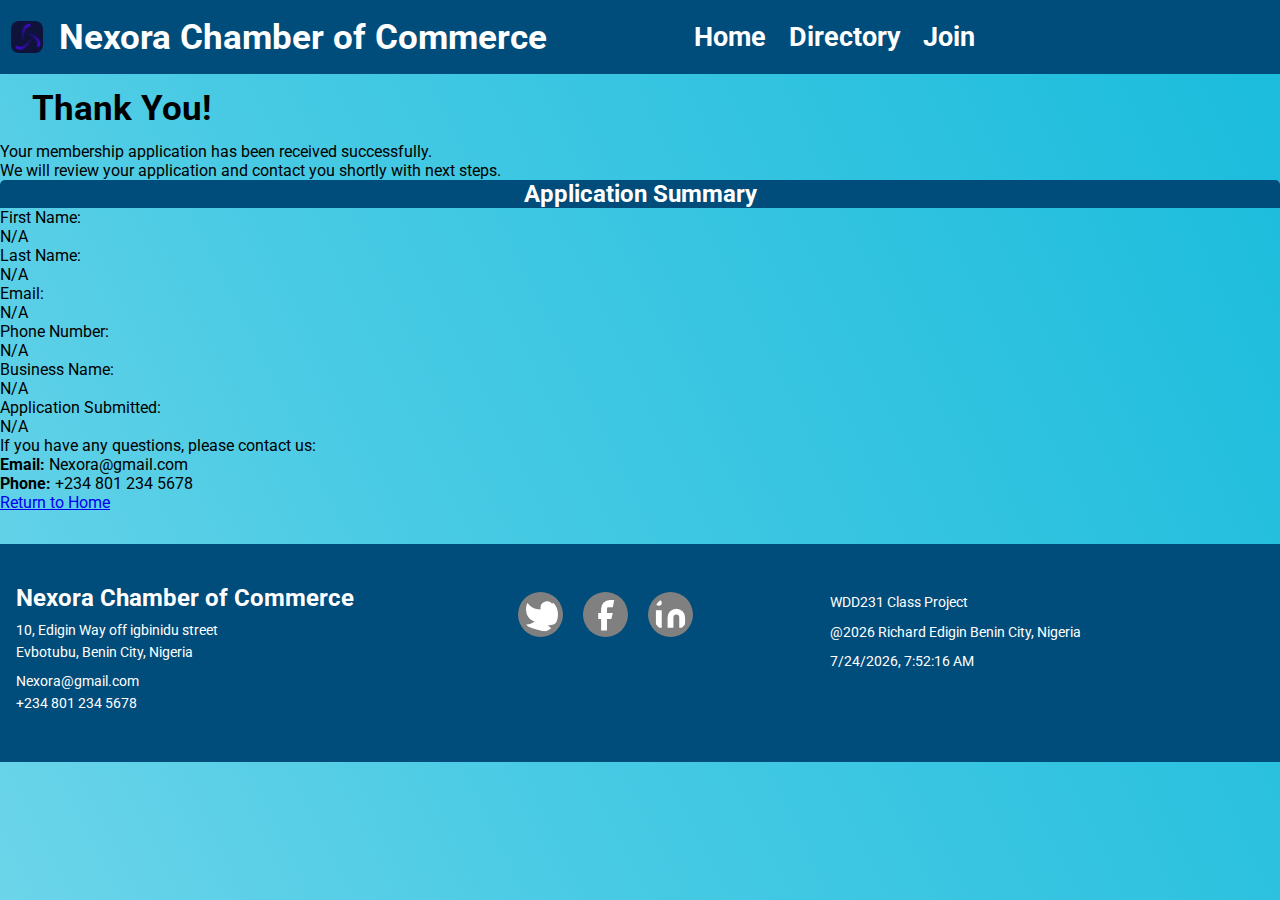
<file: chamber/thankyou.html>
<!DOCTYPE html>
<html lang="en">
<head>
    <meta charset="UTF-8">
    <meta name="viewport" content="width=device-width, initial-scale=1.0">
    <meta name="description" content="Thank you for applying to join Nexora Chamber of Commerce. Your application has been received.">
    <meta name="author" content="Richard Edigin">
    <title>Application Received | Nexora Chamber of Commerce</title>

    <link rel="icon" type="image/x-icon" href="images/favicon.ico">
    <link rel="preconnect" href="https://fonts.googleapis.com">
    <link rel="preconnect" href="https://fonts.gstatic.com" crossorigin>
    <link href="https://fonts.googleapis.com/css2?family=Roboto:wght@400;500;700&display=swap" rel="stylesheet">
    <link rel="stylesheet" href="styles/directory.css">
    <link rel="stylesheet" href="styles/directory-larger.css">
    <script src="scripts/thankyou.js" defer></script>
</head>
<body>
    <header>
        <nav>   
            <div class="navigation">
                <div class="logo">
                    <img src="images/logo.png" alt="Nexora Logo">
                    <div class="title"><span>Nexora Chamber of Commerce</span></div>   
                    <a id="menu"></a>
                </div>
               
                <ul class="nav-bar">
                    <li><a href="index.html" id="showHome">Home</a></li>
                    <li><a href="directory.html" id="directory">Directory</a></li>
                    <li><a href="join.html" id="join">Join</a></li>
                </ul>      
            </div>
        </nav>
    </header>

    <main>
        <section class="thankyou-container">
            <div class="thankyou-message">
                <h1>Thank You!</h1>
                <p>Your membership application has been received successfully.</p>
                <p>We will review your application and contact you shortly with next steps.</p>
            </div>

            <section class="submission-details">
                <h2>Application Summary</h2>
                <div class="details-grid">
                    <div class="detail-item">
                        <label>First Name:</label>
                        <p id="display-fname"></p>
                    </div>
                    <div class="detail-item">
                        <label>Last Name:</label>
                        <p id="display-lname"></p>
                    </div>
                    <div class="detail-item">
                        <label>Email:</label>
                        <p id="display-email"></p>
                    </div>
                    <div class="detail-item">
                        <label>Phone Number:</label>
                        <p id="display-phone"></p>
                    </div>
                    <div class="detail-item">
                        <label>Business Name:</label>
                        <p id="display-business"></p>
                    </div>
                    <div class="detail-item">
                        <label>Application Submitted:</label>
                        <p id="display-timestamp"></p>
                    </div>
                </div>
            </section>

            <div class="cta-section">
                <p>If you have any questions, please contact us:</p>
                <p><strong>Email:</strong> Nexora@gmail.com</p>
                <p><strong>Phone:</strong> +234 801 234 5678</p>
                <a href="index.html" class="back-home-btn">Return to Home</a>
            </div>
        </section>
    </main>

    <footer>
        <div>
        <h3>Nexora Chamber of Commerce</h3>
        <p>10, Edigin Way off igbinidu street<br>Evbotubu, Benin City, Nigeria</p>
        <p>Nexora@gmail.com<br>+234 801 234 5678</p>
        </div>
        <div>
            <a href="https://twitter.com" target="_blank" title="Twitter">
                <svg width="24" height="24" viewBox="0 0 24 24" fill="currentColor">
                    <path d="M23 3a10.9 10.9 0 01-3.14 1.53 4.48 4.48 0 00-7.86 3v1A10.66 10.66 0 013 4s-4 9 5 13a11.64 11.64 0 01-7 2s9 5 20 5a9.5 9.5 0 00-9-5.5c4.75 2.25 10.63.5 12-2 1-2 2-4 2-6-.5.5-1 1-1.5 1.5z"/>
                </svg>
            </a>
            <a href="https://facebook.com" target="_blank" title="Facebook">
                <svg width="24" height="24" viewBox="0 0 24 24" fill="currentColor">
                    <path d="M18 2h-3a6 6 0 00-6 6v3H7v4h2v8h4v-8h3l1-4h-4V8a1 1 0 011-1h3z"/>
                </svg>
            </a>
            <a href="https://linkedin.com" target="_blank" title="LinkedIn">
                <svg width="24" height="24" viewBox="0 0 24 24" fill="currentColor">
                    <path d="M16 8a6 6 0 016 6v7h-4v-7a2 2 0 00-2-2 2 2 0 00-2 2v7h-4v-7a6 6 0 016-6zM2 9h4v12H2z"/>
                    <circle cx="4" cy="4" r="2"/>
                </svg>
            </a>
        </div>
        <div>
            <p>WDD231 Class Project</p>
            <p>@<span id="currentYear"></span> Richard Edigin Benin City, Nigeria</p>
            <p id="lastModified"></p>
        </div>
    </footer>
</body>
</html>
</file>
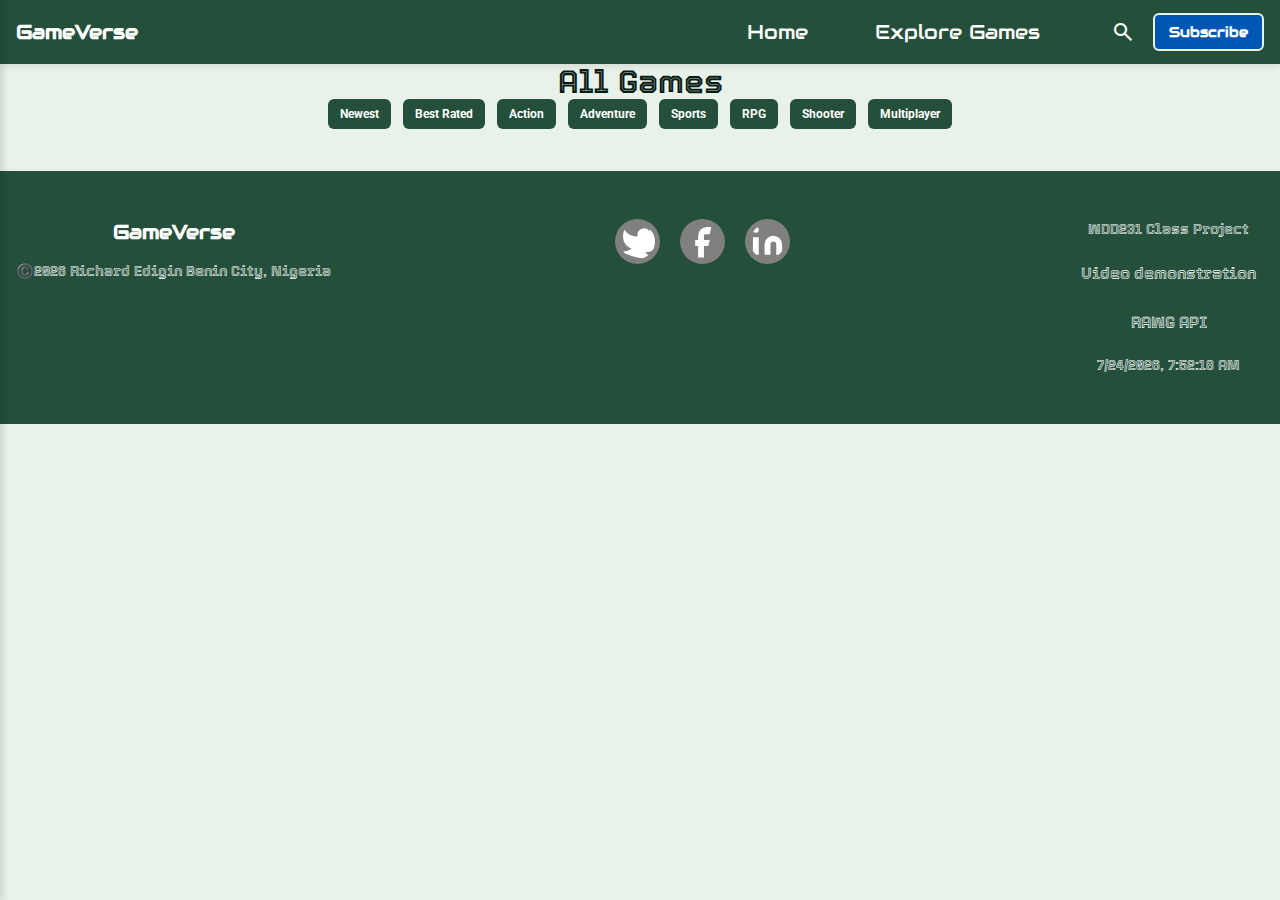
<file: Project/games.html>
<!DOCTYPE html>
<html lang="en">
    <head>
        <meta charset="UTF-8">
        <meta name="viewport" content="width=device-width, initial-scale=1.0">
        <meta name="description" content="GameVerse - Discover the latest video games, trending titles, and top-rated games. Your ultimate gaming hub with reviews, ratings, and game recommendations.">
        <meta name="keywords" content="video games, game reviews, gaming, game database, latest games, best rated games, game recommendations, gaming platform">
        <meta name="author" content="Richard Edigin">
        <meta name="robots" content="index, follow">
        <title>GameVerse | Ultimate Gaming Hub - Latest Games, Reviews & Ratings</title>
    
        <link rel="icon" type="image/x-icon" href="images/favicon.ico">
        <link rel="canonical" href="https://rickyepuche.github.io/wdd231/Project/">
        
        <!-- Open Graph Meta Tags -->
        <meta property="og:title" content="GameVerse | Ultimate Gaming Hub">
        <meta property="og:description" content="Explore the latest video games, top-rated titles, and trending games. Find your next favorite game on GameVerse.">
        <meta property="og:image" content="https://rickyepuche.github.io/wdd231/Project/images/gameverse-og.jpg">
        <meta property="og:url" content="https://rickyepuche.github.io/wdd231/Project/">
        <meta property="og:type" content="website">
        <meta property="og:site_name" content="GameVerse">
        
        <!-- Twitter Card Meta Tags -->
        <meta name="twitter:card" content="summary_large_image">
        <meta name="twitter:title" content="GameVerse | Ultimate Gaming Hub">
        <meta name="twitter:description" content="Discover latest games, reviews, and ratings on GameVerse. Your one-stop gaming platform.">
        <meta name="twitter:image" content="https://rickyepuche.github.io/wdd231/Project/images/gameverse-og.jpg">
        <meta name="twitter:creator" content="@rickyepuche">
        
        <link rel="preconnect" href="https://fonts.googleapis.com">
        <link rel="preconnect" href="https://fonts.gstatic.com" crossorigin>
        <link href="https://fonts.googleapis.com/css2?family=Tourney:ital,wght@0,100..900;1,100..900&display=swap" rel="stylesheet">
        <link href="https://fonts.googleapis.com/css2?family=Audiowide&family=Roboto:ital,wght@0,100..900;1,100..900&display=swap" rel="stylesheet">
        <link rel="stylesheet" href="https://fonts.googleapis.com/css2?family=Material+Symbols+Outlined:opsz,wght,FILL,GRAD@24,400,0,0&icon_names=search" />
        <link rel="stylesheet" href="styles/small-project.css">
        <link rel="stylesheet" href="styles/medium-project.css">
        <link rel="stylesheet" href="styles/large-project.css">
        <script type="module" src="scripts/games.js"></script>
    </head>
    <body>
        <header>
            <!-- Top Navigation Bar -->
            <nav class="nav">
                <!-- Hamburger Menu -->
                <button id="menuBtn" class="hamburger" aria-label="Open menu">☰</button>
                
                <!-- Logo -->
                <div class="logo"><span>GameVerse</span></div>
                <!-- navigation links -->
                <a href="project.html" class="silent-links">Home</a>
                <a href="games.html" class="silent-links">Explore Games</a>
    
                <!-- (Search & Subscribe) -->
                <div class="nav-actions">
                    <button id="openSearch" class="search-toggle" aria-label="Search"><span class="material-symbols-outlined">
                        search
                        </span></button>
                    <a href="subscribe.html" class="subscribe-btn">Subscribe</a>
                </div>
            </nav>
    
            <!-- Search Bar -->
            <div id="searchContainer" class="search-container">
                <input 
                    type="text" 
                    id="searchBar" 
                    class="search-input" 
                    placeholder="Search games..."
                    aria-label="Search"
                >
                <button id="searchSubmit" class="search-submit" aria-label="Submit search"><span class="material-symbols-outlined">
                    search
                    </span></button>
            </div>
    
            <!-- Side Menu Panel -->
            <div id="sideMenu" class="side-menu">
                <button id="closeMenu" class="close-btn" aria-label="Close menu">✕</button>
                <nav class="side-menu-nav">
                    <a href="project.html" class="side-menu-link">Home</a>
                    <a href="games.html" class="side-menu-link">Explore Games</a>
                    <a href="games.html" id="sideMenuNew" class="side-menu-link">New Games</a>
                    <a href="subscribe.html" class="side-menu-link subscribe-link">Subscribe</a>
                </nav>
            </div>
    
            <!-- Overlay for Side Menu -->
            <div id="overlay" class="overlay"></div>
        </header>
        <main>
            <!-- Search Results Section -->
            <section class="search-results" id="searchSection">
                <h2 id="searchTitle"></h2>
                <div id="searchResultsContainer" class="search-results-container"></div>
            </section>

            <!-- All Games Section -->
            <section id="allGamesSection">
                <h1 class="secondH1">All Games</h1>
                <div class="filters-container">
                    <a class="filters" id="Newest" href="games.html">Newest</a>
                    <a class="filters" id="BestRated" href="games.html">Best Rated</a>
                    <a class="filters" id="Action" href="games.html">Action</a>
                    <a class="filters" id="Adventure" href="games.html">Adventure</a>
                    <a class="filters" id="Sports" href="games.html">Sports</a>
                    <a class="filters" id="RPG" href="games.html">RPG</a>
                    <a class="filters" id="Shooter" href="games.html">Shooter</a>
                    <a class="filters" id="Multiplayer" href="games.html">Multiplayer</a>
                </div>
                <div id="gamesContainer" class="games-container">
                </div>
            </section>
        </main>
        <!-- Game Details Modal -->
        <dialog id="gameModal" class="game-modal">
            <div class="modal-content">
                <button class="close-modal-btn" aria-label="Close">×</button>
                <div class="modal-header">
                    <img class="modal-game-image" src="images/placeholder.webp" alt="Game">
                    <div class="modal-header-info">
                        <h2 class="modal-game-title"></h2>
                        <div class="modal-game-rating"></div>
                        <div class="modal-game-reviews"></div>
                    </div>
                </div>
                <div class="modal-body">
                    <div class="modal-section">
                        <h3>Description</h3>
                        <p class="modal-game-description"></p>
                    </div>
                    <div class="modal-section">
                        <h3>Platforms</h3>
                        <div class="modal-game-platforms"></div>
                    </div>
                    <div class="modal-section">
                        <h3>Developers</h3>
                        <div class="modal-game-developers"></div>
                    </div>
                    <div class="modal-section">
                        <h3>Genres</h3>
                        <div class="modal-game-genres"></div>
                    </div>
                    <div class="modal-section">
                        <h3>Stores</h3>
                        <div class="modal-game-stores"></div>
                    </div>
                    <div class="modal-section">
                        <h3 class="modal-game-metacritic"></h3>
                    </div>
                    <div class="modal-section">
                        <h3>Released</h3>
                        <p class="modal-game-released"></p>
                    </div>
                </div>
            </div>
        </dialog>
        <footer>
            <div class="footer1">
                <div class="logo">GameVerse</div>
                <p>©️<span id="currentYear"></span> Richard Edigin Benin City, Nigeria</p>
    
            </div>
            <div class="footer2">
                <a href="https://twitter.com" target="_blank" title="Twitter">
                    <svg width="24" height="24" viewBox="0 0 24 24" fill="currentColor">
                        <path d="M23 3a10.9 10.9 0 01-3.14 1.53 4.48 4.48 0 00-7.86 3v1A10.66 10.66 0 013 4s-4 9 5 13a11.64 11.64 0 01-7 2s9 5 20 5a9.5 9.5 0 00-9-5.5c4.75 2.25 10.63.5 12-2 1-2 2-4 2-6-.5.5-1 1-1.5 1.5z"/>
                    </svg>
                </a>
                <a href="https://facebook.com" target="_blank" title="Facebook">
                    <svg width="24" height="24" viewBox="0 0 24 24" fill="currentColor">
                        <path d="M18 2h-3a6 6 0 00-6 6v3H7v4h2v8h4v-8h3l1-4h-4V8a1 1 0 011-1h3z"/>
                    </svg>
                </a>
                <a href="https://linkedin.com" target="_blank" title="LinkedIn">
                    <svg width="24" height="24" viewBox="0 0 24 24" fill="currentColor">
                        <path d="M16 8a6 6 0 016 6v7h-4v-7a2 2 0 00-2-2 2 2 0 00-2 2v7h-4v-7a6 6 0 016-6zM2 9h4v12H2z"/>
                        <circle cx="4" cy="4" r="2"/>
                    </svg>
                </a>
            </div>
            <div class="footer3">
                <p>WDD231 Class Project</p>
                <div><a href="https://www.loom.com/share/ac4840aded2b4a7cbd310dd4a2a46ba2">Video demonstration</a></div>
                <div><a href="https://rawg.io/" target="_blank" rel="noopener noreferrer">RAWG API</a></div>

                <p id="lastModified"></p>
            </div>
        </footer>
    </body>
</html>
</file>
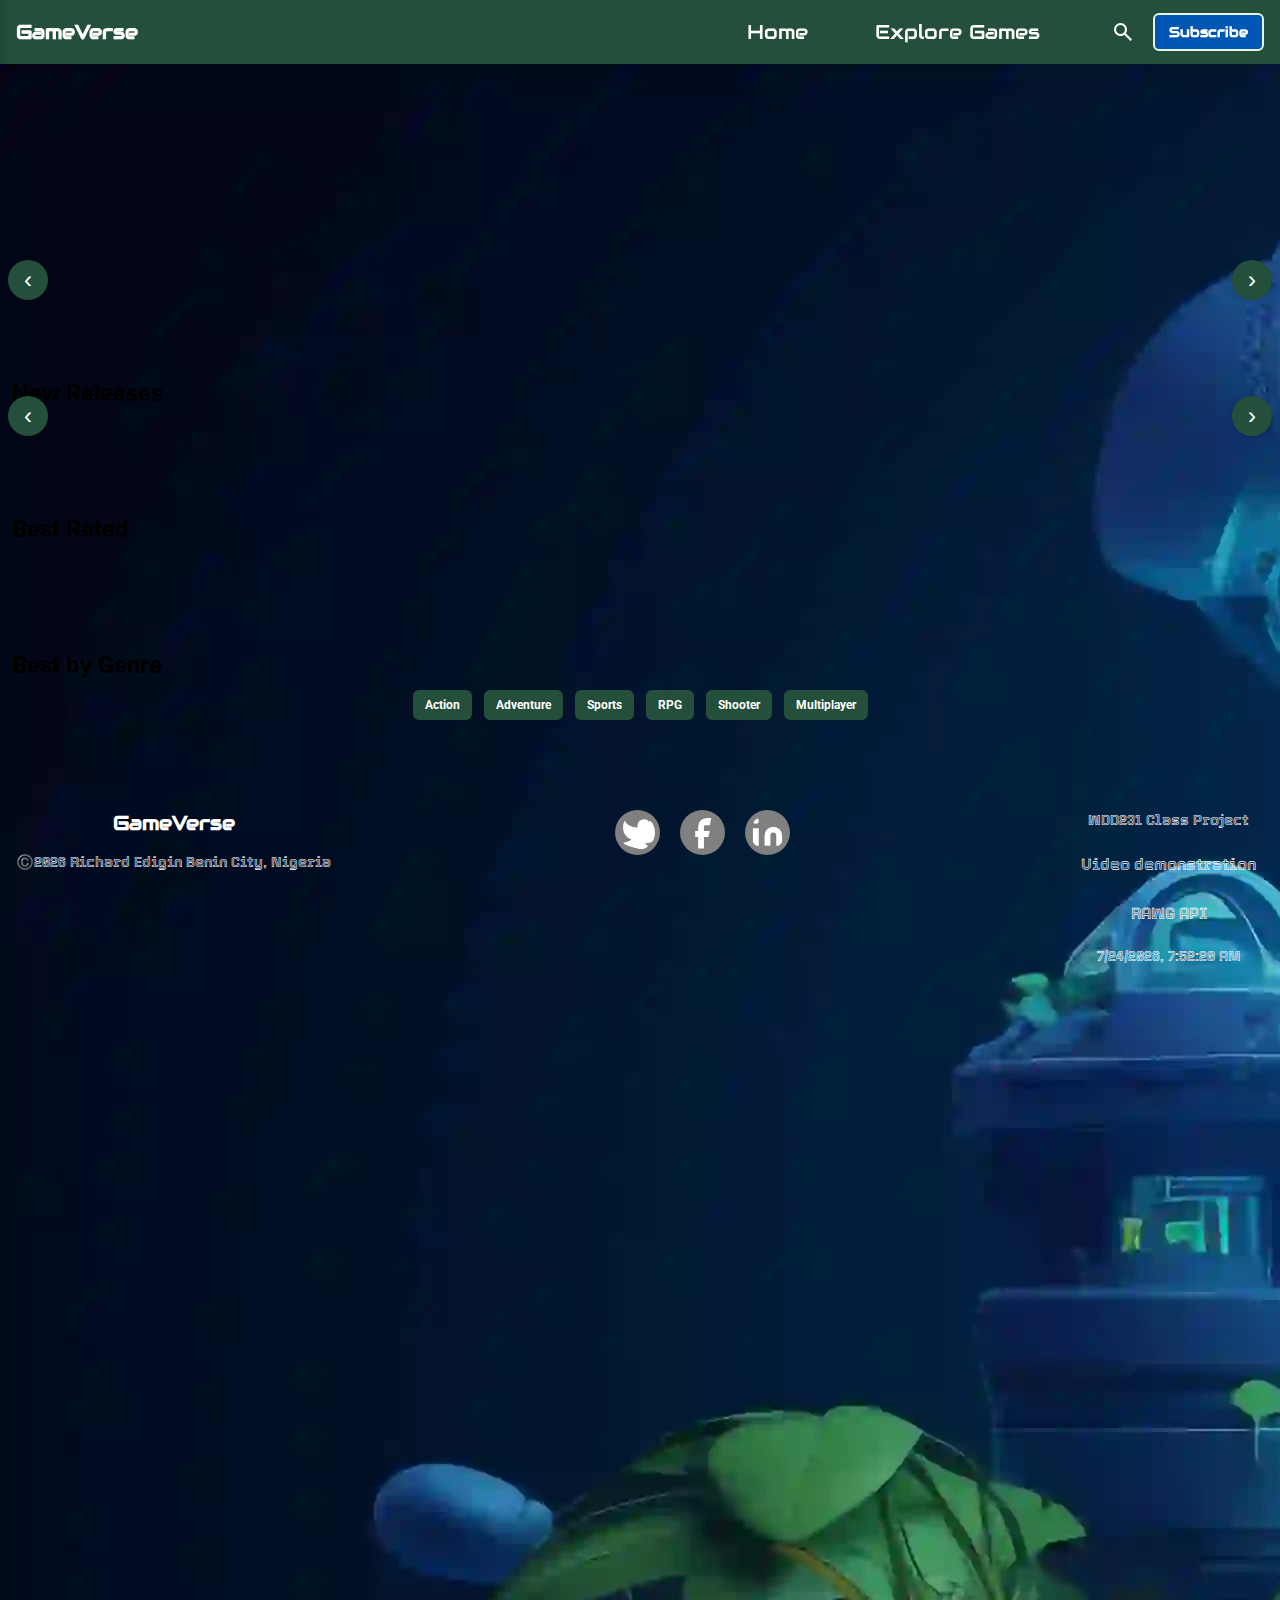
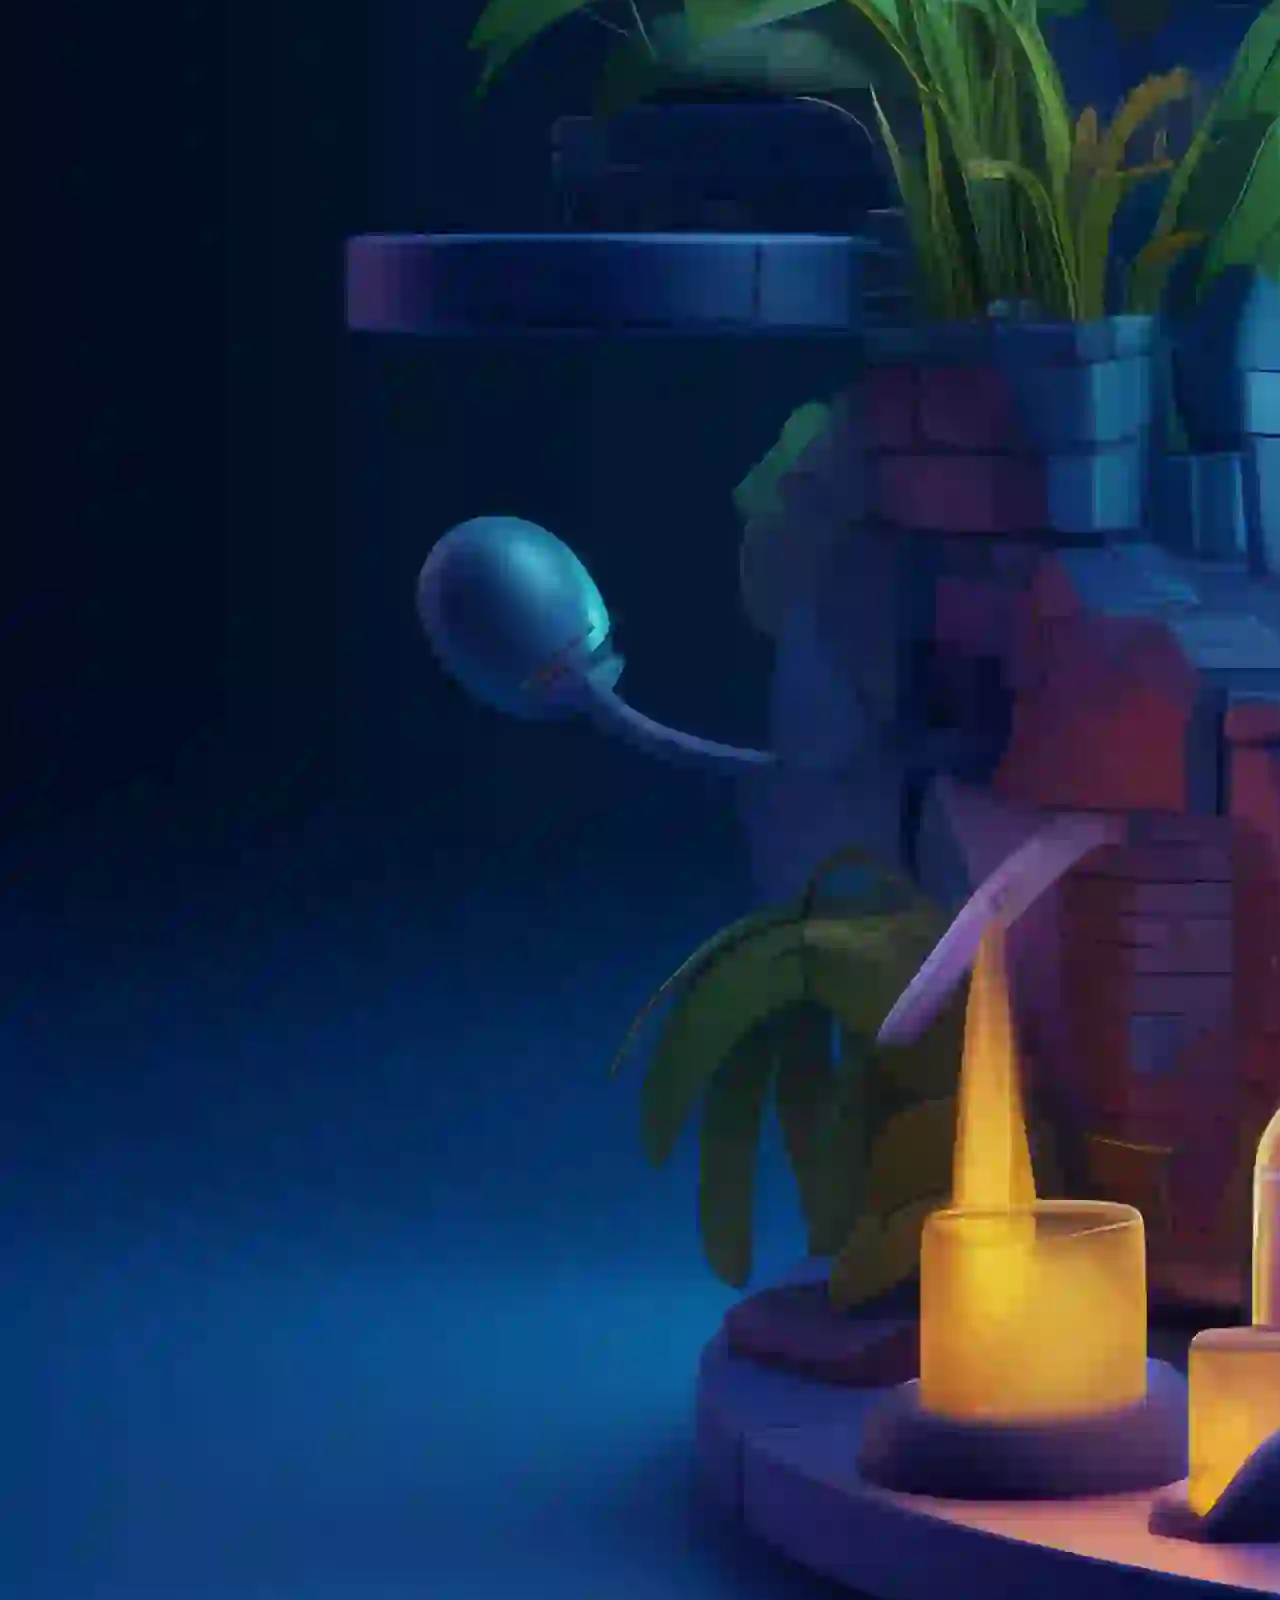
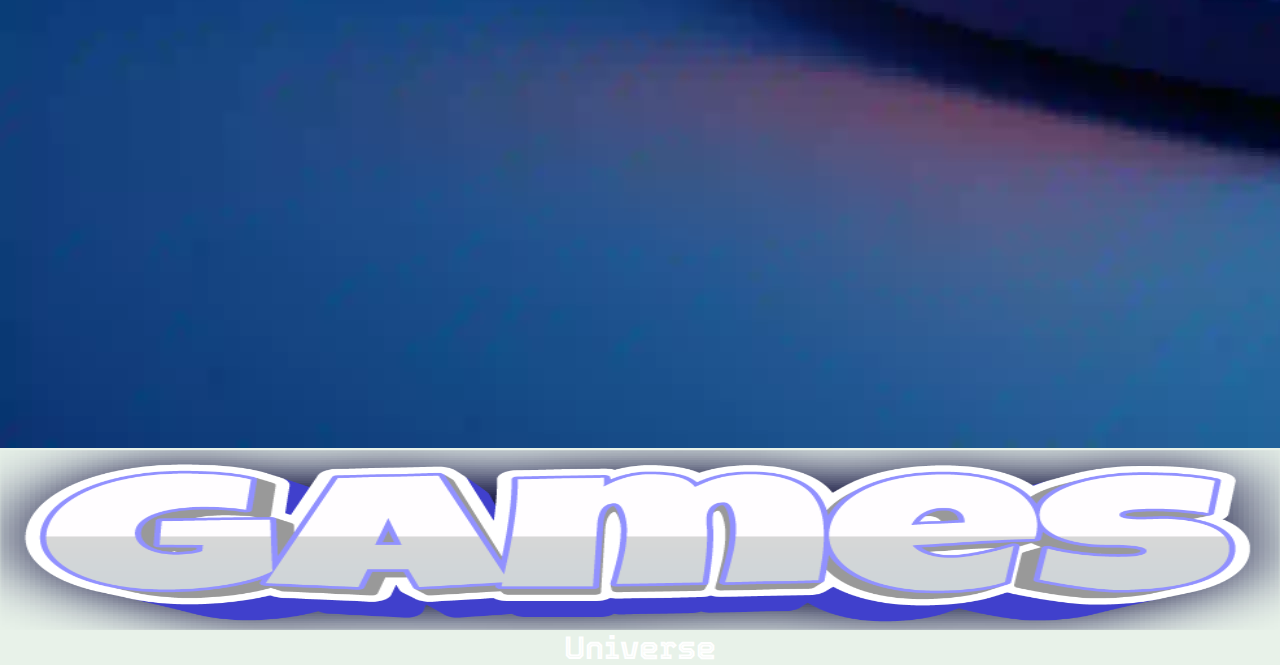
<file: Project/project.html>
<!DOCTYPE html>
<html lang="en">
<head>
    <meta charset="UTF-8">
    <meta name="viewport" content="width=device-width, initial-scale=1.0">
    <meta name="description" content="GameVerse - Discover the latest video games, trending titles, and top-rated games. Your ultimate gaming hub with reviews, ratings, and game recommendations.">
    <meta name="keywords" content="video games, game reviews, gaming, game database, latest games, best rated games, game recommendations, gaming platform">
    <meta name="author" content="Richard Edigin">
    <meta name="robots" content="index, follow">
    <title>GameVerse | Ultimate Gaming Hub - Latest Games, Reviews & Ratings</title>

    <link rel="icon" type="image/x-icon" href="images/favicon.ico">
    <link rel="canonical" href="https://rickyepuche.github.io/wdd231/Project/">
    
    <!-- Open Graph Meta Tags -->
    <meta property="og:title" content="GameVerse | Ultimate Gaming Hub">
    <meta property="og:description" content="Explore the latest video games, top-rated titles, and trending games. Find your next favorite game on GameVerse.">
    <meta property="og:image" content="https://rickyepuche.github.io/wdd231/Project/images/gameverse-og.jpg">
    <meta property="og:url" content="https://rickyepuche.github.io/wdd231/Project/">
    <meta property="og:type" content="website">
    <meta property="og:site_name" content="GameVerse">
    
    <!-- Twitter Card Meta Tags -->
    <meta name="twitter:card" content="summary_large_image">
    <meta name="twitter:title" content="GameVerse | Ultimate Gaming Hub">
    <meta name="twitter:description" content="Discover latest games, reviews, and ratings on GameVerse. Your one-stop gaming platform.">
    <meta name="twitter:image" content="https://rickyepuche.github.io/wdd231/Project/images/gameverse-og.jpg">
    <meta name="twitter:creator" content="@rickyepuche">
    
    <link rel="preconnect" href="https://fonts.googleapis.com">
    <link rel="preconnect" href="https://fonts.gstatic.com" crossorigin>
    <link href="https://fonts.googleapis.com/css2?family=Tourney:ital,wght@0,100..900;1,100..900&display=swap" rel="stylesheet">
    <link href="https://fonts.googleapis.com/css2?family=Audiowide&family=Roboto:ital,wght@0,100..900;1,100..900&display=swap" rel="stylesheet">
    <link rel="stylesheet" href="https://fonts.googleapis.com/css2?family=Material+Symbols+Outlined:opsz,wght,FILL,GRAD@24,400,0,0&icon_names=search" />
    <link rel="preload" as="image" href="images/large-hero.webp">
    <link rel="stylesheet" href="styles/small-project.css">
    <link rel="stylesheet" href="styles/medium-project.css">
    <link rel="stylesheet" href="styles/large-project.css">
    <script type="module" src="scripts/project.js"></script>
</head>
<body>
    <header>
        <!-- Top Navigation Bar -->
        <nav class="nav">
            <!-- Hamburger Menu -->
            <button id="menuBtn" class="hamburger" aria-label="Open menu">☰</button>
            
            <!-- Logo -->
            <div class="logo"><span>GameVerse</span></div>
            <!-- navigation links -->
            <a href="project.html" class="silent-links">Home</a>
            <a href="games.html" class="silent-links">Explore Games</a>

            <!-- (Search & Subscribe) -->
            <div class="nav-actions">
                <button id="openSearch" class="search-toggle" aria-label="Search"><span class="material-symbols-outlined">
                    search
                    </span></button>
                <a href="subscribe.html" class="subscribe-btn">Subscribe</a>
            </div>
        </nav>

        <!-- Search Bar -->
        <div id="searchContainer" class="search-container">
            <input 
                type="text" 
                id="searchBar" 
                class="search-input" 
                placeholder="Search games..."
                aria-label="Search"
            >
            <button id="searchSubmit" class="search-submit" aria-label="Submit search"><span class="material-symbols-outlined">
                search
                </span></button>
        </div>

        <!-- Side Menu Panel -->
        <div id="sideMenu" class="side-menu">
            <button id="closeMenu" class="close-btn" aria-label="Close menu">✕</button>
            <nav class="side-menu-nav">
                <a href="project.html" class="side-menu-link">Home</a>
                <a href="games.html" class="side-menu-link">Explore Games</a>
                <a href="games.html"  class="side-menu-link">New Games</a>
                <a href="subscribe.html" class="side-menu-link subscribe-link">Subscribe</a>
            </nav>
        </div>

        <!-- Overlay for Side Menu -->
        <div id="overlay" class="overlay"></div>
    </header>
    <main>
        <section class="hero-section" id="heroSection">
            <picture>
                <source media="(min-width: 768px)" srcset="images/large-hero.webp">
                <img src="images/small-hero.webp" alt="Hero-image" >
            </picture>
            <div class="gameImg">
                <img src="./images/games.png" alt="games Universe image">
                <h1>Universe</h1>
            </div>
        </section>
        <section class="new-games">
            <div class="headings">
                <h2>New Releases</h2> 
            </div>
            <div id="newGames" class="new-games-container"></div>
            <div class="scroll-buttons">
                <button class="scroll-btn scroll-left" data-target="newGames" aria-label="Scroll left">‹</button>
                <button class="scroll-btn scroll-right" data-target="newGames" aria-label="Scroll right">›</button>
            </div>
        </section>
        <section class="best-rated">
            <div class="headings">
                <h2>Best Rated </h2> 
            </div>
            <div id="bestRated" class="bestRated-container"></div>
            <div class="scroll-buttons">
                <button class="scroll-btn scroll-left" data-target="bestRated" aria-label="Scroll left">‹</button>
                <button class="scroll-btn scroll-right" data-target="bestRated" aria-label="Scroll right">›</button>
            </div>
            
        </section>
        <section class="genre-rated">
            <div class="headings">
                <h2>Best by Genre</h2>
            </div>
            <div class="filters-container">
                <a id="Action" class="filters" href="project.html">Action</a>
                <a id="Adventure" class="filters" href="project.html">Adventure</a>
                <a id="Sports" class="filters" href="project.html">Sports</a>
                <a id="RPG" class="filters" href="project.html">RPG</a>
                <a id="Shooter" class="filters" href="project.html">Shooter</a>
                <a id="Multiplayer" class="filters" href="project.html">Multiplayer</a>
            </div>
            <div id="genreRated" class="genreRated-container"></div>
        </section>

        <!-- Game Details Modal -->
        <dialog id="gameModal" class="game-modal">
            <div class="modal-content">
                <button class="close-modal-btn" aria-label="Close">×</button>
                <div class="modal-header">
                    <img class="modal-game-image" src="images/placeholder.webp" alt="Game">
                    <div class="modal-header-info">
                        <h2 class="modal-game-title"></h2>
                        <div class="modal-game-rating"></div>
                        <div class="modal-game-reviews"></div>
                    </div>
                </div>
                <div class="modal-body">
                    <div class="modal-section">
                        <h3>Description</h3>
                        <p class="modal-game-description"></p>
                    </div>
                    <div class="modal-section">
                        <h3>Platforms</h3>
                        <div class="modal-game-platforms"></div>
                    </div>
                    <div class="modal-section">
                        <h3>Developers</h3>
                        <div class="modal-game-developers"></div>
                    </div>
                    <div class="modal-section">
                        <h3>Genres</h3>
                        <div class="modal-game-genres"></div>
                    </div>
                    <div class="modal-section">
                        <h3>Stores</h3>
                        <div class="modal-game-stores"></div>
                    </div>
                    <div class="modal-section">
                        <h3 class="modal-game-metacritic"></h3>
                    </div>
                    <div class="modal-section">
                        <h3>Released</h3>
                        <p class="modal-game-released"></p>
                    </div>
                </div>
            </div>
        </dialog>
    </main>
    <footer>
        <div class="footer1">
            <div class="logo">GameVerse</div>
            <p>©️<span id="currentYear"></span> Richard Edigin Benin City, Nigeria</p>

        </div>
        <div class="footer2">
            <a href="https://twitter.com" target="_blank" title="Twitter">
                <svg width="24" height="24" viewBox="0 0 24 24" fill="currentColor">
                    <path d="M23 3a10.9 10.9 0 01-3.14 1.53 4.48 4.48 0 00-7.86 3v1A10.66 10.66 0 013 4s-4 9 5 13a11.64 11.64 0 01-7 2s9 5 20 5a9.5 9.5 0 00-9-5.5c4.75 2.25 10.63.5 12-2 1-2 2-4 2-6-.5.5-1 1-1.5 1.5z"/>
                </svg>
            </a>
            <a href="https://facebook.com" target="_blank" title="Facebook">
                <svg width="24" height="24" viewBox="0 0 24 24" fill="currentColor">
                    <path d="M18 2h-3a6 6 0 00-6 6v3H7v4h2v8h4v-8h3l1-4h-4V8a1 1 0 011-1h3z"/>
                </svg>
            </a>
            <a href="https://linkedin.com" target="_blank" title="LinkedIn">
                <svg width="24" height="24" viewBox="0 0 24 24" fill="currentColor">
                    <path d="M16 8a6 6 0 016 6v7h-4v-7a2 2 0 00-2-2 2 2 0 00-2 2v7h-4v-7a6 6 0 016-6zM2 9h4v12H2z"/>
                    <circle cx="4" cy="4" r="2"/>
                </svg>
            </a>
        </div>
        <div class="footer3">
            <p>WDD231 Class Project</p>
            <div><a href="https://www.loom.com/share/ac4840aded2b4a7cbd310dd4a2a46ba2">Video demonstration</a></div>
            <div><a href="https://rawg.io/" target="_blank" rel="noopener noreferrer">RAWG API</a></div>

            <p id="lastModified"></p>
        </div>
    </footer>
    
</body>
</html>
</file>
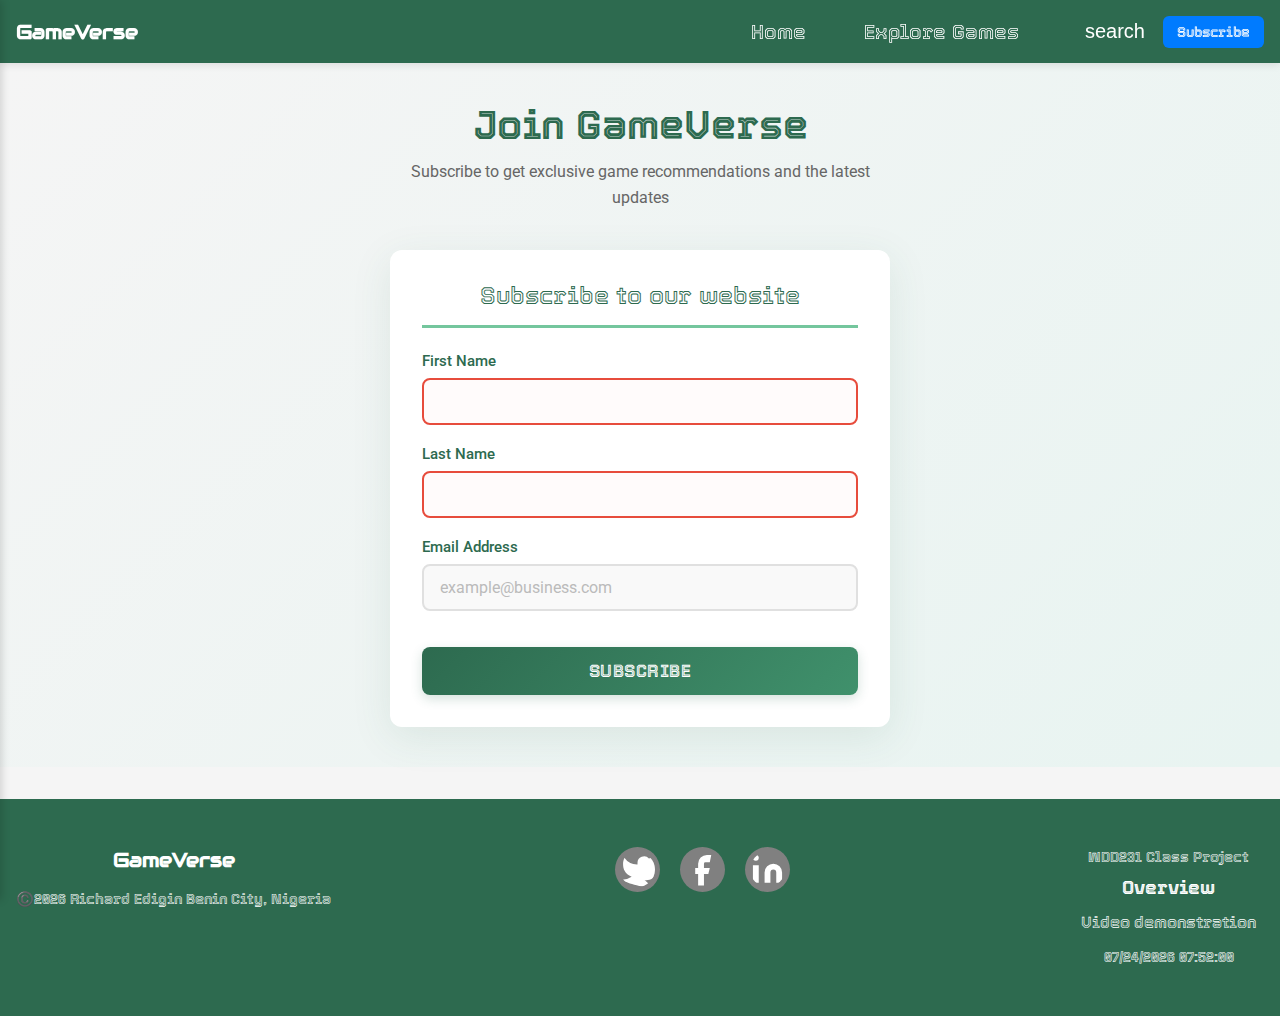
<file: Project/subscribe.html>
<!DOCTYPE html>
<html lang="en">
<head>
    <meta charset="UTF-8">
    <meta name="viewport" content="width=device-width, initial-scale=1.0">
    <meta name="description" content="GameVerse - Subscribe to get the latest game updates and exclusive offers">
    <meta name="keywords" content="gaming, subscription, updates, game news">
    <meta name="author" content="Richard Edigin">
    <title>Subscribe | GameVerse</title>
    
    <link rel="preconnect" href="https://fonts.googleapis.com">
    <link rel="preconnect" href="https://fonts.gstatic.com" crossorigin>
    <link href="https://fonts.googleapis.com/css2?family=Tourney:ital,wght@0,100..900;1,100..900&display=swap" rel="stylesheet">
    <link href="https://fonts.googleapis.com/css2?family=Audiowide&family=Roboto:ital,wght@0,100..900;1,100..900&display=swap" rel="stylesheet">
    
    <link rel="stylesheet" href="css/small-project.css">
    <link rel="stylesheet" href="css/medium-project.css">
    <link rel="stylesheet" href="css/large-project.css">
    <link rel="stylesheet" href="css/subscribe.css">
</head>
<body>
    <header>
        <!-- Top Navigation Bar -->
        <nav class="nav">
            <!-- Hamburger Menu -->
            <button id="menuBtn" class="hamburger" aria-label="Open menu">☰</button>
            
            <!-- Logo -->
            <div class="logo"><span>GameVerse</span></div>
            <!-- navigation links -->
            <a href="project.html" class="silent-links">Home</a>
            <a href="games.html" class="silent-links">Explore Games</a>

            <!-- (Search & Subscribe) -->
            <div class="nav-actions">
                <button id="openSearch" class="search-toggle" aria-label="Search"><span class="material-symbols-outlined">
                    search
                    </span></button>
                <a href="subscribe.html" class="subscribe-btn">Subscribe</a>
            </div>
        </nav>

        <!-- Search Bar -->
        <div id="searchContainer" class="search-container">
            <input 
                type="text" 
                id="searchBar" 
                class="search-input" 
                placeholder="Search games..."
                aria-label="Search"
            >
            <button id="searchSubmit" class="search-submit" aria-label="Submit search"><span class="material-symbols-outlined">
                search
                </span></button>
        </div>

        <!-- Side Menu Panel -->
        <div id="sideMenu" class="side-menu">
            <button id="closeMenu" class="close-btn" aria-label="Close menu">✕</button>
            <nav class="side-menu-nav">
                <a href="project.html" class="side-menu-link">Home</a>
                <a href="games.html" class="side-menu-link">Explore Games</a>
                <a href="games.html" class="side-menu-link">New Games</a>
                <a href="subscribe.html" class="side-menu-link subscribe-link">Subscribe</a>
            </nav>
        </div>

        <!-- Overlay for Side Menu -->
        <div id="overlay" class="overlay"></div>
    </header>
    
    <main>
        <section class="subscribe-container">
            <div class="subscribe-header">
                <h1>Join GameVerse</h1>
                <p>Subscribe to get exclusive game recommendations and the latest updates</p>
            </div>
            
            <form class="subscribe-form" method="get" action="thankyou.html">
                <fieldset>
                    <legend>Subscribe to our website</legend>
                    
                    <label for="first-name">
                        First Name
                        <input 
                            type="text" 
                            id="first-name" 
                            name="fname" 
                            title="First Name" 
                            autocomplete="given-name" 
                            required>
                    </label>

                    <label for="last-name">
                        Last Name
                        <input 
                            type="text" 
                            id="last-name" 
                            name="lname" 
                            title="Last Name" 
                            autocomplete="family-name" 
                            required>
                    </label>

                    <label for="email">
                        Email Address
                        <input 
                            type="email" 
                            id="email" 
                            name="email" 
                            title="Email Address" 
                            autocomplete="email" 
                            placeholder="example@business.com" 
                            required>
                    </label>

                    <input type="hidden" id="timestamp" name="timestamp">

                    <button type="submit" class="submit-btn">Subscribe</button>
                </fieldset>
            </form>
        </section>
    </main>
    
    <footer>
        <div class="footer1">
            <div class="logo">GameVerse</div>
            <p>©️<span id="currentYear"></span> Richard Edigin Benin City, Nigeria</p>

        </div>
        <div class="footer2">
            <a href="https://twitter.com" target="_blank" title="Twitter">
                <svg width="24" height="24" viewBox="0 0 24 24" fill="currentColor">
                    <path d="M23 3a10.9 10.9 0 01-3.14 1.53 4.48 4.48 0 00-7.86 3v1A10.66 10.66 0 013 4s-4 9 5 13a11.64 11.64 0 01-7 2s9 5 20 5a9.5 9.5 0 00-9-5.5c4.75 2.25 10.63.5 12-2 1-2 2-4 2-6-.5.5-1 1-1.5 1.5z"/>
                </svg>
            </a>
            <a href="https://facebook.com" target="_blank" title="Facebook">
                <svg width="24" height="24" viewBox="0 0 24 24" fill="currentColor">
                    <path d="M18 2h-3a6 6 0 00-6 6v3H7v4h2v8h4v-8h3l1-4h-4V8a1 1 0 011-1h3z"/>
                </svg>
            </a>
            <a href="https://linkedin.com" target="_blank" title="LinkedIn">
                <svg width="24" height="24" viewBox="0 0 24 24" fill="currentColor">
                    <path d="M16 8a6 6 0 016 6v7h-4v-7a2 2 0 00-2-2 2 2 0 00-2 2v7h-4v-7a6 6 0 016-6zM2 9h4v12H2z"/>
                    <circle cx="4" cy="4" r="2"/>
                </svg>
            </a>
        </div>
        <div class="footer3">
            <p>WDD231 Class Project</p>
            <h3>Overview</h3>
            <a href="">Video demonstration</a>

            <p id="lastModified"></p>
        </div>
    </footer>
    
    <script type="module" src="scripts/subscribe.js"></script>
</body>
</html>
</file>
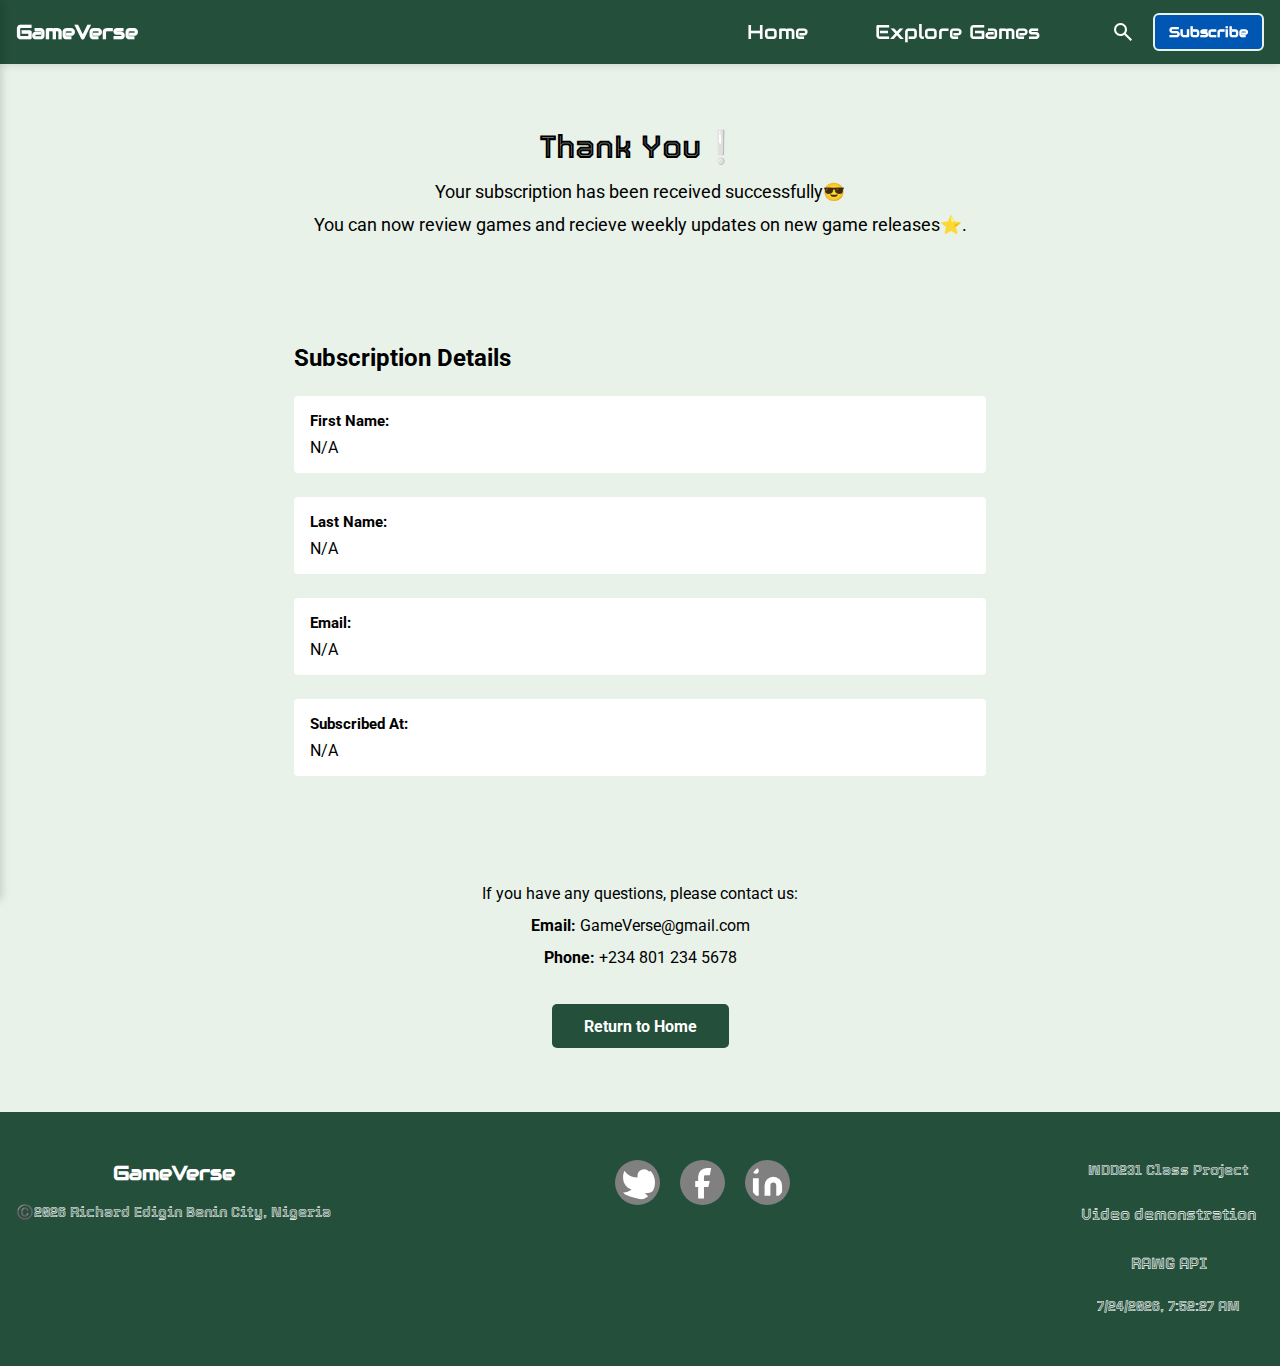
<file: Project/thankyou.html>
<!DOCTYPE html>
<html lang="en">
<head>
    <meta charset="UTF-8">
    <meta name="viewport" content="width=device-width, initial-scale=1.0">
    <meta name="description" content="GameVerse - Discover the latest video games, trending titles, and top-rated games. Your ultimate gaming hub with reviews, ratings, and game recommendations.">
    <meta name="keywords" content="video games, game reviews, gaming, game database, latest games, best rated games, game recommendations, gaming platform">
    <meta name="author" content="Richard Edigin">
    <meta name="robots" content="index, follow">
    <title>GameVerse | Ultimate Gaming Hub - Latest Games, Reviews & Ratings</title>

    <link rel="icon" type="image/x-icon" href="images/favicon.ico">
    <link rel="canonical" href="https://rickyepuche.github.io/wdd231/Project/">
    
    <!-- Open Graph Meta Tags -->
    <meta property="og:title" content="GameVerse | Ultimate Gaming Hub">
    <meta property="og:description" content="Explore the latest video games, top-rated titles, and trending games. Find your next favorite game on GameVerse.">
    <meta property="og:image" content="https://rickyepuche.github.io/wdd231/Project/images/gameverse-og.jpg">
    <meta property="og:url" content="https://rickyepuche.github.io/wdd231/Project/">
    <meta property="og:type" content="website">
    <meta property="og:site_name" content="GameVerse">
    
    <!-- Twitter Card Meta Tags -->
    <meta name="twitter:card" content="summary_large_image">
    <meta name="twitter:title" content="GameVerse | Ultimate Gaming Hub">
    <meta name="twitter:description" content="Discover latest games, reviews, and ratings on GameVerse. Your one-stop gaming platform.">
    <meta name="twitter:image" content="https://rickyepuche.github.io/wdd231/Project/images/gameverse-og.jpg">
    <meta name="twitter:creator" content="@rickyepuche">
    
    <link rel="preconnect" href="https://fonts.googleapis.com">
    <link rel="preconnect" href="https://fonts.gstatic.com" crossorigin>
    <link href="https://fonts.googleapis.com/css2?family=Tourney:ital,wght@0,100..900;1,100..900&display=swap" rel="stylesheet">
    <link href="https://fonts.googleapis.com/css2?family=Audiowide&family=Roboto:ital,wght@0,100..900;1,100..900&display=swap" rel="stylesheet">
    <link rel="stylesheet" href="https://fonts.googleapis.com/css2?family=Material+Symbols+Outlined:opsz,wght,FILL,GRAD@24,400,0,0&icon_names=search" />
    <link rel="stylesheet" href="styles/small-project.css">
    <link rel="stylesheet" href="styles/medium-project.css">
    <link rel="stylesheet" href="styles/large-project.css">
    <script type="module" src="scripts/thankyou.js"></script>
</head>
<body>
    <header>
        <!-- Top Navigation Bar -->
        <nav class="nav">
            <!-- Hamburger Menu -->
            <button id="menuBtn" class="hamburger" aria-label="Open menu">☰</button>
            
            <!-- Logo -->
            <div class="logo"><span>GameVerse</span></div>
            <!-- navigation links -->
            <a href="project.html" class="silent-links">Home</a>
            <a href="games.html" class="silent-links">Explore Games</a>

            <!-- (Search & Subscribe) -->
            <div class="nav-actions">
                <button id="openSearch" class="search-toggle" aria-label="Search"><span class="material-symbols-outlined">
                    search
                    </span></button>
                <a href="subscribe.html" class="subscribe-btn">Subscribe</a>
            </div>
        </nav>

        <!-- Search Bar -->
        <div id="searchContainer" class="search-container">
            <input 
                type="text" 
                id="searchBar" 
                class="search-input" 
                placeholder="Search games..."
                aria-label="Search"
            >
            <button id="searchSubmit" class="search-submit" aria-label="Submit search"><span class="material-symbols-outlined">
                search
                </span></button>
        </div>

        <!-- Side Menu Panel -->
        <div id="sideMenu" class="side-menu">
            <button id="closeMenu" class="close-btn" aria-label="Close menu">✕</button>
            <nav class="side-menu-nav">
                <a href="project.html" class="side-menu-link">Home</a>
                <a href="games.html" class="side-menu-link">Explore Games</a>
                <a href="games.html" class="side-menu-link">New Games</a>
                <a href="subscribe.html" class="side-menu-link subscribe-link">Subscribe</a>
            </nav>
        </div>

        <!-- Overlay for Side Menu -->
        <div id="overlay" class="overlay"></div>
    </header>
    <main>
        <section class="thankyou-container">
            <div class="thankyou-message">
                <h1>Thank You❕</h1>
                <p>Your subscription has been received successfully😎</p>
                <p>You can now review games and recieve weekly updates on new game releases⭐.</p>
            </div>

            <section class="submission-details">
                <h2>Subscription Details</h2>
                <div class="details-grid">
                    <div class="detail-item">
                        <label>First Name:</label>
                        <p id="display-fname"></p>
                    </div>
                    <div class="detail-item">
                        <label>Last Name:</label>
                        <p id="display-lname"></p>
                    </div>
                    <div class="detail-item">
                        <label>Email:</label>
                        <p id="display-email"></p>
                    </div>
                    <div class="detail-item">
                        <label>Subscribed At:</label>
                        <p id="display-timestamp"></p>
                    </div>
                </div>
            </section>

            <div class="cta-section">
                <p>If you have any questions, please contact us:</p>
                <p><strong>Email:</strong> GameVerse@gmail.com</p>
                <p><strong>Phone:</strong> +234 801 234 5678</p>
                <a href="project.html" class="back-home-btn">Return to Home</a>
            </div>
        </section>
    </main>
    <footer>
        <div class="footer1">
            <div class="logo">GameVerse</div>
            <p>©️<span id="currentYear"></span> Richard Edigin Benin City, Nigeria</p>

        </div>
        <div class="footer2">
            <a href="https://twitter.com" target="_blank" title="Twitter">
                <svg width="24" height="24" viewBox="0 0 24 24" fill="currentColor">
                    <path d="M23 3a10.9 10.9 0 01-3.14 1.53 4.48 4.48 0 00-7.86 3v1A10.66 10.66 0 013 4s-4 9 5 13a11.64 11.64 0 01-7 2s9 5 20 5a9.5 9.5 0 00-9-5.5c4.75 2.25 10.63.5 12-2 1-2 2-4 2-6-.5.5-1 1-1.5 1.5z"/>
                </svg>
            </a>
            <a href="https://facebook.com" target="_blank" title="Facebook">
                <svg width="24" height="24" viewBox="0 0 24 24" fill="currentColor">
                    <path d="M18 2h-3a6 6 0 00-6 6v3H7v4h2v8h4v-8h3l1-4h-4V8a1 1 0 011-1h3z"/>
                </svg>
            </a>
            <a href="https://linkedin.com" target="_blank" title="LinkedIn">
                <svg width="24" height="24" viewBox="0 0 24 24" fill="currentColor">
                    <path d="M16 8a6 6 0 016 6v7h-4v-7a2 2 0 00-2-2 2 2 0 00-2 2v7h-4v-7a6 6 0 016-6zM2 9h4v12H2z"/>
                    <circle cx="4" cy="4" r="2"/>
                </svg>
            </a>
        </div>
        <div class="footer3">
            <p>WDD231 Class Project</p>
            <div><a href="https://www.loom.com/share/50c88043b7704d0f8e23e8e5988ed73c">Video demonstration</a></div>
            <div><a href="https://rawg.io/" target="_blank" rel="noopener noreferrer">RAWG API</a></div>


            <p id="lastModified"></p>
        </div>
    </footer>
</body>
</html>
</file>
<file: styles/home.css>
*{
    margin: 0;
    padding: 0;
    box-sizing: border-box;
}

:root{
    --main-font: "Roboto", sans-serif;
    --primary-color: rgb(115, 114, 114);
}

body{
    max-width: 768px;
    min-width: 250px;
}
nav{
    background-color:var(--primary-color);
    min-width: 250px;
}
.nav-bar{
    padding-left: 10px;
    padding-right: 10px;
    display: flex;
    justify-content: space-between;
    align-items: center;
}
.nav-bar span{
    font-family: var(--main-font);
    font-size: 1.5rem;
    margin-left: 0.8rem;
    font-weight: bolder;
    color: white;
}

h1{
    font-family: var(--main-font);
    font-size: 1.5rem;
    margin-left: 1rem;
    color: black;
    margin: 0.8rem;
}

#menu{
    font-size: 2.2rem;
    font-weight: 700;
    text-decoration: none;
    padding: 0.5rem 0.75rem;
    color: white;
}
#menu::before{
    content: "≡";
}
.navigation{
    background-color: darkgrey;
    list-style: none;
    max-width: 760px;
    text-align: start;

}
.navigation li{
    display: none;

}
.navigation a{
    display: block;
    padding: 0.7rem;
    text-align: left;
    text-decoration: none;
    color: white;
    font-weight: 700;
    transition: 0.5s;
    font-family: var(--main-font);
    font-size: 1.2rem;
}
.navigation a:active, .navigation a:hover{
    border: 1px solid black;
    color: black;
    font-weight: 700;
    background: grey;
}
.open a{
    display: block;
}
.active::before {
    content: "!";
}
.show li {
    display: block;
}

#menu.show::before{
    content: "X";
}

/* The main */
h2{
    font-size: 1.1rem;
    padding: 15px 15px 15px 15px;
    text-align: center;
    font-family: var(--main-font);
    background: rgb(49, 49, 49);
    color: white;
}

.about{
    margin-left: 0.8rem;
    margin-right: 0.8rem;
    background: lightgray;
    margin-bottom: 1rem;
    min-height: 21rem;
}
article{
    margin-left: 0.6rem;
    margin-right: 0.6rem;
    padding-top: 0.5rem;
    padding-bottom: 0.5rem;
    font-size: 1.1rem;
    font-family: var(--main-font);
}
.photo{
    margin-left: 0.8rem;
    margin-right: 0.8rem;
    min-width: 18rem;
    margin-bottom: 1rem;
    align-items: center;
    text-align: center;
    background: lightgray;
}
.photo img{
    padding-top: 5%;
    padding-bottom: 5%;
    width: 80%;
    height: auto;
}

.categories{
    margin-top: 1rem;
    margin-bottom: 1rem;
    margin-left: 0.8rem;
    margin-right: 0.8rem;
    display: grid;
    grid-template-columns: 1fr 1fr 1fr;
    gap: 1rem;
    grid-template-rows: 1fr;
}
.specific {
    background: darkgray;
    border: 4px solid black;
    border-radius: 8px;
    padding: 9px 8px 9px 8px;
    text-align: center;
}
.categories a {
    text-decoration: none;
    color: black;
    font-family: var(--main-font);
    font-weight: bolder;
}

.specific:hover{
    border: 4px solid burlywood;
    background: rgb(87, 84, 84);
}

.listed-courses{
    display: grid;
    grid-template-columns: 1fr;
    gap: 0.9rem;
    grid-template-rows: 1fr 1fr 1fr;
    margin-top: 1rem;
    margin-bottom: 1rem;
    margin-left: 0.9rem;
    margin-right: 0.9rem;
}

.completed{
    background: orange;
    border: 2px solid black;
    border-radius: 8px;
    padding: 6px 8px 6px 8px;
    text-align: center;
    font-family: var(--main-font);
    font-weight: bold;
}

.notCompleted{
    background: darkgray;
    border: 2px solid black;
    border-radius: 8px;
    padding: 6px 8px 6px 8px;
    text-align: center;
    font-family: var(--main-font);
    font-weight: bold;
}



.total{
    font-family: var(--main-font);
    margin-left: 0.8rem;
    margin-right: 0.8rem;
    font-weight: bold;
    font-size: 1.3rem;
    text-align: center;
    margin-top: 0.5rem;
}

footer{
    min-width: 250px;
    margin-top: 20px;
    margin-bottom: 0;
    padding-bottom: 20px;
    padding-top: 20px;
    background: var(--primary-color);
    justify-content: center;
    text-align: center;
}
footer p{
    text-align: center;
    font-size: 1.3rem;
    color: white;
}
#lastModified{
    color: yellowgreen;
}

/* for larger screens */
@media (min-width: 769px){
    body{
        max-width: none;
    }

    nav{
        max-width: none;
        height: auto;
        display: flex;
        flex-direction: column;
        gap: 10px;
        background: var(--primary-color);
    }
    .nav-bar{
        background: white;
        display: block;
        padding-top: 1rem;
        padding-bottom: 1rem;
    }
    .nav-bar span {
        color: black;
        font-weight: bolder;
    }
    .navigation{
        display: flex;
        gap: 10px;
        text-align: left;
        background-color: var(--primary-color);
    
    }
    .navigation li{
        display: block;
        flex: 1 1 10rem;
        width: 15rem;
    }
    #showHome{
       text-align: center;
    }
    .navigation a{
        font-size: 1.6rem;
        text-align: left;
    }
    #menu {
        display: none;
    }

    main{
        margin-right: 0.9rem;
        margin-left: 0.9rem;
        margin-bottom: 2rem;
    }
    h1{
        margin: 15px 10px 15px 10px;

    }
    
    .first-section{
        display: grid;
        grid-template-columns: 2fr 1.2fr;
        grid-template-rows: 1fr;
    }
    article{
        font-size: 1.7rem;
    }

    .listed-courses{
        grid-template-columns: 1fr 1fr 1fr;
        gap: 0.9rem;
        grid-template-rows: 1fr;
    }

}
</file>
<file: chamber/styles/directory.css>
*{
    margin: 0;
    padding: 0;
    box-sizing: border-box;
}

:root{
    --main-font: "Roboto", sans-serif;
    --primary-color: #004c7a;
    --secondary-color: #90e0ef;
    --accents-color: #caf0f8;

}

body {
    max-width: 768px;
    min-width: 250px;
    font-family: var(--main-font);
    background: linear-gradient(244deg,#0077b6,#0096c7,#00b4d8,#48cae4,#ade8f4);
    background-size: 420% 420%;
    animation: gradient-animation 56s ease infinite;
}
  
@keyframes gradient-animation {
0% {
    background-position: 0% 50%;
}
50% {
    background-position: 100% 50%;
}
100% {
    background-position: 0% 50%;
}
}

nav{
    background-color:var(--primary-color);
    min-width: 250px;
    color: white;
}
.logo span{
    font-family: var(--main-font);
    font-size: 1.3rem;
    margin-left: 0.2rem;
    font-weight: bold;
    color: white;
}
.logo{
    display: flex;
    width: fit-content;
    height: auto;
    align-items: center;
}
.logo img{
    margin-left: 0.7rem;
    width: 2rem;
    height: 2rem;
    border-radius: 8px;
}

h1{
    font-family: var(--main-font);
    font-size: 1.5rem;
    font-weight: bolder;
    margin-left: 1rem;
    color: black;
    margin: 0.8rem;
}

#menu{
    font-size: 2.2rem;
    font-weight: 700;
    text-decoration: none;
    padding: 0.5rem 0.75rem;
    color: white;
}
#menu::before{
    content: "≡";
}

.navigation{
    display: flex;
    flex-direction: column;
    justify-content: space-between;
    align-items: center;
    background-color: var(--primary-color);
    list-style: none;
    max-width: 760px;
    text-align: start;

}
.navigation li{
    display: none;

}
.navigation a{
    display: block;
    padding: 0.7rem;
    text-align: left;
    text-decoration: none;
    color: white;
    font-weight: 700;
    transition: 0.5s;
    font-family: var(--main-font);
    font-size: 1.2rem;
}
.nav-bar a:active, .nav-bar a:hover{
    border: 1px solid black;
    color: white;
    font-weight: 700;
    background: grey;
}
.open a{
    display: block;
}
.active::before {
    content: "!";
}
.show li {
    display: block;
}

#menu.show::before{
    content: "X";
}

.CTA{
    position: absolute;
    top: 34%;
    left: 50%;
    transform: translateX(-50%);
    background-color: var(--primary-color);
    color: white;
    padding: 7px 15px;
    text-decoration: none;
    font-size: 1rem;
    border-radius: 5px;
    box-shadow: 0 4px 6px rgba(0, 0, 0, 0.1);
    transition: background-color 0.3s ease;
}

.hero{
    height: 10rem;
}
.hero img{
    object-fit: cover;
    object-position: top;
    height: 10rem;
    width: 100%;
}
h2{
    background-color: var(--primary-color);
    text-align: center;
    border-radius: 5px 5px 0 0;
    color: white;
}

.events{
    margin-top: 0.7rem;
    margin-left: 0.6rem;
    margin-bottom: 10px;
    margin-right: 0.6rem;
    min-width: 15.6rem;
    max-width: 48.5rem;
    min-height: 14rem;
    max-height: 18rem;
    border-radius: 5px;
    text-align: center;
    background-color: var(--secondary-color);
}
.weather-container{
    margin-top: 0.7rem;
    margin-bottom: 10px;
    margin-left: 0.6rem;
    margin-right: 0.6rem;
    min-width: 15.6rem;
    max-width: 48.5rem;
    min-height: 14rem;
    max-height: 18rem;
    border-radius: 5px;
    text-align: center;
    background-color: var(--secondary-color);
}

.weather-container div{
    display: flex;
    
}
.center-info{
    padding-left: 50px;
}
.weather-container img{
    width: 5rem;
    height: auto;
}

.weather-emoji::before{
    content: none;
}

li{
    list-style: none;
    margin-top: 10px;
    margin-bottom: 10px;
    display: grid;
    grid-template-columns:  2fr 0.4fr 2fr;
    gap: 0.5rem;
}
.colon{
    text-align: center;
}
.data{
    font-size: 1.3rem;
    text-align: left;
}
.thick{
    display: inline-block;
    font-size: 1.2rem;
    font-weight: bold;
    text-align: right;
}

h3{
    font-size: 1.5rem;
}

.business-image{
    height: 80px;
    width: 100px;
    padding-top: 3px;
    margin: 0 auto;
}
.business-image img{
    height: 100%;
    width: 100%;
    border-radius: 8px;
}

/* Grid view: show image with flex centering */
.grid .business-image{
    display: flex;
    align-items: center;
    justify-content: center;
}

/* List view: hide image */
.list .business-image{
    display: none;
}
.option{
    text-align: center;
    margin: 5px 10px 5px 10px;
}
.option a{
    background-color: var(--primary-color);
    text-decoration: none;
    padding: 5px 15px 5px 15px;
    color: white;
    border-radius: 5px;
}
.grid{
    display: flex;
    flex-direction: column;
}

.grid .business{
    background-color: var(--accents-color);
    margin:10px 10px 10px 10px;
    border-radius: 7px;
    padding: 0 0 10px 0;
    text-align: center;
    justify-content: center;
    align-items: center;
}

.grid .business-header{
    border-bottom: 1px solid black;
}

.list {
	display: flex;
	flex-direction: column;
}

.list .business{
    display: grid;
    grid-template-columns: 1fr 1fr 1fr;
    gap: 1px;
    background-color: var(--accents-color);
    margin:10px 10px 10px 10px;
    border-radius: 2px;
    padding: 10px 2px 10px 2px;
    text-align: center;
}

.list .business-header h3{
    font-size: 0.7rem;
    font-weight: bold;
}

.list .business p{
    font-size: 0.7rem;
}

.list .business-address{
    display: none;
}




/* Footer styling */
footer {
    display: flex;
    flex-direction: column;
    gap: 1rem;
    padding: 2rem 1rem;
    text-align: center;
    background-color: var(--primary-color);
    color: white;
    margin-top: 2rem;
}

footer div {
    padding: 0.5rem 0;
}

footer h3 {
    color: white;
    margin-bottom: 0.5rem;
}

footer p {
    margin: 0.5rem 0;
    font-size: 0.9rem;
    line-height: 1.5;
}

footer a {
    display: inline-block;
    margin: 0.5rem;
    color: white;
    text-decoration: none;
    transition: transform 0.3s, opacity 0.3s;
}

footer a:hover {
    transform: scale(1.15);
    opacity: 0.8;
}

footer svg {
    padding: 5px 5px 5px 5px;
    background-color: grey;
    width: 45px;
    height: 45px;
    border-radius: 50%;
}
</file>
<file: chamber/styles/directory-larger.css>
@media (min-width: 769px){
    body{
        min-width: 768px;
        max-width: none;
    }
    #menu{
        display: none;    
    }
    .title{
        min-width: 40rem;
    }
    .logo span{
        font-size: 2.2rem;
        margin-left: 1rem;

    }
    .navigation{
        position: relative;
        flex-direction: row;
        justify-content: space-between;
        
    }
    .navigation li{
        display: inline;
    
    }
    .nav-spacer{
        width: 10rem;
        height: auto;
    }
    .nav-bar{
        display: flex;
        flex-direction: row;
        justify-content: flex-end;
        left: 5rem;
    }
    .nav-bar a{
        font-size: 1.7rem;
    }
    h1{
        font-size: 2.2rem;
        margin-left: 2rem;
    }

    .CTA{
        top: 65%;
        left: 50%;
        padding: 10px 20px;
        text-decoration: none;
        font-size: 1.2rem;
    }

    .hero{
        height: 25rem;
    }
    .hero img{
        object-position: 1px;
        height: 25rem;
        width: 100%;
    }
    .option{
        margin-right: 40px;
    }
    .main{
        display: grid;
        grid-template-columns: 1.8fr 1.3fr 1fr;
        grid-template-rows: 1fr;
        margin-left: 30px;
        margin-right: 30px;
    }

    .grid{
        display: grid;
        grid-template-columns: 1fr 1fr 1fr;
        gap: 5px;
        margin-left: 30px;
        margin-right: 30px;
    }
    
    .list {
        display: flex;
        flex-direction: column;
    }

    .list .business-address{
        display: block;
    }

    .list .business{
        grid-template-columns: 1fr 1fr 1fr 1fr;
    }

    .list .business-header h3{
        font-size: 1.2rem;
        font-weight: bold;
    }

    .list .business p{
        font-size: 1rem;
    }

    footer{
        display: grid;
        grid-template-columns: 1.1fr 0.7fr 1fr;
        text-align: left;
    }
}
</file>
<file: Project/styles/small-project.css>
* {
    margin: 0;
    padding: 0;
    box-sizing: border-box;
}

:root{
    --secondary-font: "Tourney", sans-serif;
    --primary-font: Roboto, sans-serif;
    --header-font: "Audiowide", sans-serif;

    --primary: #234f3b; /* dark Green */
    --secondary: #40916c; /* Sea Green */
    --accent: #74c69d; /* Mint Leaf */
    --light-bg: #e8f2e9; /* Frosted Mint */
    --dark: #081c15; /* Carbon Black */
    --text: #ffffff;
    --text2: rgb(1, 52, 1);
}

body {
    font-family: var(--primary-font);
    overflow-x: hidden;
    background: var(--light-bg);
}

/* ========== TOP NAVIGATION BAR ========== */
.nav {
    background: var(--primary);
    padding: 12px 16px;
    display: flex;
    align-items: center;
    justify-content: space-between;
    gap: 12px;
    color: var(--text);
    box-shadow: 0 2px 8px rgba(0, 0, 0, 0.1);
    position: sticky;
    top: 0;
    z-index: 100;
    font-family: var(--secondary-font);
}

.logo {
    font-family: var(--header-font);
    font-size: 20px;
    font-weight: 700;
    color: var(--text);
    flex: 0.9;
}

.silent-links {
    display: none;
    font-family: var(--header-font);
    border-radius: 5px;
    padding: 5px;
    color: var(--text);
}
.silent-links:hover {
    text-decoration-line: underline;
}

.hamburger {
    font-size: 24px;
    background: none;
    border: none;
    color: white;
    cursor: pointer;
    padding: 8px;
    border-radius: 6px;
    transition: background-color 0.3s ease;
    display: flex;
    align-items: center;
    justify-content: center;
}

.hamburger:hover {
    background-color: rgba(255, 255, 255, 0.1);
}

.hamburger:active {
    background-color: rgba(255, 255, 255, 0.2);
}

/* Nav Actions (Search & Subscribe) */
.nav-actions {
    display: flex;
    align-items: center;
    gap: 10px;
}

.search-toggle {
    background: none;
    border: none;
    color: white;
    font-size: 20px;
    cursor: pointer;
    padding: 8px;
    border-radius: 6px;
    transition: background-color 0.3s ease;
    display: flex;
    align-items: center;
    justify-content: center;
}

.search-toggle:hover {
    background-color: rgba(255, 255, 255, 0.1);
}

.subscribe-btn {
    background: #0056b3;
    color: white;
    text-decoration: none;
    padding: 8px 14px;
    border-radius: 6px;
    font-family: var(--header-font);
    font-weight: 600;
    font-size: 14px;
    transition: background-color 0.3s ease;
    border: 2px solid var(--light-bg);
}

@media (max-width: 358px) {
    .subscribe-btn {
        display: none;
        padding: 6px 10px;
        font-size: 12px;
    }
}

.subscribe-btn:hover {
    background: var(--accent);
}


/* ========== SEARCH CONTAINER ========== */
.search-container {
    background: white;
    padding: 12px 16px;
    display: none;
    align-items: center;
    gap: 10px;
    border-bottom: 1px solid #e0e0e0;
    animation: slideDown 0.3s ease;
}

.search-container.active {
    display: flex;
}

@keyframes slideDown {
    from {
        opacity: 0;
        transform: translateY(-10px);
    }
    to {
        opacity: 1;
        transform: translateY(0);
    }
}

.search-input {
    flex: 1;
    padding: 10px 12px;
    border: 1px solid #ddd;
    border-radius: 6px;
    font-size: 16px;
    outline: none;
    transition: border-color 0.3s ease;
}

.search-input:focus {
    border-color: #007bff;
    box-shadow: 0 0 0 3px rgba(0, 123, 255, 0.1);
}

.search-submit {
    background: none;
    border: none;
    font-size: 20px;
    color: #666;
    cursor: pointer;
    padding: 8px;
    border-radius: 6px;
    transition: color 0.3s ease;
}

.search-submit:hover {
    color: #007bff;
}

/* ========== SIDE MENU PANEL ========== */
.side-menu {
    position: fixed;
    top: 0;
    left: -280px;
    width: 280px;
    height: 100vh;
    background: white;
    padding: 16px;
    transition: left 0.3s ease;
    z-index: 200;
    overflow-y: auto;
    box-shadow: 2px 0 8px rgba(0, 0, 0, 0.15);
}

.side-menu.active {
    left: 0;
}

.close-btn {
    background: none;
    border: none;
    font-size: 24px;
    cursor: pointer;
    float: right;
    padding: 8px;
    border-radius: 6px;
    color: #333;
    transition: background-color 0.3s ease;
    margin-bottom: 20px;
}

.close-btn:hover {
    background-color: #f0f0f0;
}

.side-menu-nav {
    display: flex;
    flex-direction: column;
    gap: 0;
    clear: both;
}

.side-menu-link {
    display: block;
    padding: 14px 12px;
    color: #333;
    text-decoration: none;
    font-size: 16px;
    font-weight: 500;
    font-family: var(--header-font);
    border-radius: 6px;
    transition: background-color 0.3s ease, color 0.3s ease;
}

.side-menu-link:hover {
    background-color: #f0f0f0;
    color: #007bff;
}

.side-menu-link.subscribe-link {
    background: #0056b3;
    color: white;
    text-align: center;
    margin-top: 10px;
}

.side-menu-link.subscribe-link:hover {
    background: #0056b3;
    color: white;
}

/* ========== OVERLAY ========== */
.overlay {
    position: fixed;
    top: 0;
    left: 0;
    width: 100vw;
    height: 100vh;
    background: rgba(0, 0, 0, 0.4);
    display: none;
    z-index: 150;
    animation: fadeIn 0.3s ease;
}

.overlay.active {
    display: block;
}

@keyframes fadeIn {
    from {
        opacity: 0;
    }
    to {
        opacity: 1;
    }
}
/* ======== End of Nav Styles ======== */

/* ========== Main Styles ========= */

.hero-section {
    width: 100%;
    height: 150px;
    background-image: url("../images/small-hero.webp");
    background-size: cover;
    background-position: center;
}

.gameImg {
    position:  relative;
    top: 15px;
    height: 50%;
    width: auto;
    display: flex;
    flex-direction: column;
    justify-content: center;
    z-index: 99;
}
.gameImg img {
    height: 100%;
    width: auto;
}

h1{
    color: white;
    font-size: 2rem;
    z-index: 100;
    text-align: center;
    font-family: var(--secondary-font);
}
.secondH1{
    font-family: var(--secondary-font);
    color: var(--dark);
}

.headings {
    margin-left: 12px;
    display: flex;
    justify-content: left;
    align-items: center;
    margin-top: 15px;
    margin-bottom: 10px;
    border-bottom: 1px solid var(--dark);
}


.search-results-container {
    display: grid;
    grid-template-columns: 1fr;
    grid-template-rows: auto;
    gap: 10px;
    margin-left: 10px;
    margin-right: 10px;
}

/* Subscribe Form Styles */

.subscribe-container {
    min-height: calc(100vh - 300px);
    display: flex;
    flex-direction: column;
    align-items: center;
    justify-content: center;
    padding: 40px 16px;
    background: linear-gradient(135deg, #f5f5f5 0%, #e8f4f1 100%);
}

.subscribe-header {
    text-align: center;
    margin-bottom: 40px;
    animation: fadeInDown 0.6s ease;
}

.subscribe-header h1 {
    font-family: var(--secondary-font);
    font-size: 2.5rem;
    color: var(--primary);
    margin-bottom: 12px;
}

.subscribe-header p {
    font-size: 1rem;
    color: #666;
    max-width: 500px;
    line-height: 1.6;
}

.subscribe-form {
    width: 100%;
    max-width: 500px;
    background: white;
    padding: 32px;
    border-radius: 12px;
    box-shadow: 0 10px 40px rgba(45, 106, 79, 0.1);
    animation: slideUp 0.6s ease;
}

fieldset {
    border: none;
    padding: 0;
    margin: 0;
}

legend {
    font-family: var(--secondary-font);
    font-size: 1.5rem;
    color: var(--primary);
    margin-bottom: 24px;
    text-align: center;
    width: 100%;
    padding-bottom: 16px;
    border-bottom: 3px solid var(--accent);
}

label {
    display: flex;
    flex-direction: column;
    margin-bottom: 20px;
    gap: 8px;
    font-weight: 500;
    color: var(--primary);
    font-size: 0.95rem;
}

input[type="text"],
input[type="email"],
input[type="tel"],
input[type="date"] {
    padding: 12px 16px;
    border: 2px solid #e0e0e0;
    border-radius: 8px;
    font-family: var(--primary-font);
    font-size: 1rem;
    transition: all 0.3s ease;
    background: #f9f9f9;
}

input[type="text"]:focus,
input[type="email"]:focus,
input[type="tel"]:focus,
input[type="date"]:focus {
    outline: none;
    border-color: var(--secondary);
    background: white;
    box-shadow: 0 0 0 3px rgba(45, 106, 79, 0.1);
}

input[type="text"]::placeholder,
input[type="email"]::placeholder,
input[type="tel"]::placeholder,
input[type="date"]::placeholder {
    color: #bbb;
}

input:valid {
    border-color: var(--secondary);
    background: rgba(64, 145, 108, 0.02);
}

input:invalid:not(:placeholder-shown) {
    border-color: #e74c3c;
    background: rgba(231, 76, 60, 0.02);
}

.submit-btn {
    width: 100%;
    padding: 14px 24px;
    margin-top: 16px;
    background: linear-gradient(135deg, var(--primary), var(--secondary));
    color: white;
    border: none;
    border-radius: 8px;
    font-family: var(--secondary-font);
    font-size: 1.1rem;
    font-weight: 600;
    cursor: pointer;
    transition: all 0.3s ease;
    box-shadow: 0 4px 12px rgba(45, 106, 79, 0.2);
    text-transform: uppercase;
    letter-spacing: 0.5px;
}

.submit-btn:hover {
    transform: translateY(-2px);
    box-shadow: 0 6px 20px rgba(45, 106, 79, 0.3);
    background: linear-gradient(135deg, var(--secondary), var(--primary));
}

.submit-btn:active {
    transform: translateY(0);
    box-shadow: 0 2px 8px rgba(45, 106, 79, 0.2);
}

.submit-btn:disabled {
    opacity: 0.6;
    cursor: not-allowed;
    transform: none;
}

/* Animations */
@keyframes fadeInDown {
    from {
        opacity: 0;
        transform: translateY(-20px);
    }
    to {
        opacity: 1;
        transform: translateY(0);
    }
}

@keyframes slideUp {
    from {
        opacity: 0;
        transform: translateY(30px);
    }
    to {
        opacity: 1;
        transform: translateY(0);
    }
}




/* =========  Footer styles========= */
footer {
    display: flex;
    flex-direction: column;
    font-family: var(--secondary-font);
    gap: 1rem;
    padding: 2rem 1rem;
    text-align: center;
    background-color: var(--primary);
    color: var(--text);
    margin-top: 2rem;
}

footer div {
    padding: 0.5rem 0;
}

footer h3 {
    color: white;
    margin-bottom: 0.5rem;
}

footer p {
    margin: 0.5rem 0;
    font-size: 0.9rem;
    line-height: 1.5;
}

footer a {
    display: inline-block;
    margin: 0.5rem;
    color: var(--text);
    text-decoration: none;
    transition: transform 0.3s, opacity 0.3s;
}

footer a:hover {
    transform: scale(1.15);
    opacity: 0.8;
}

footer svg {
    padding: 5px 5px 5px 5px;
    background-color: grey;
    width: 45px;
    height: 45px;
    border-radius: 50%;
}

/* ========== HORIZONTAL SCROLL CONTAINERS ========== */

.scroll-buttons {
    display: none;
}

.bestRated-container,
.new-games-container
 {
    display: flex;
    overflow-x: auto;
    gap: 1.5rem;
    padding: 1rem;
    scroll-behavior: smooth;
}

.bestRated-container > *,
.new-games-container > * {
    flex-shrink: 0;
    min-width: 200px;
}

.bestRated-container::-webkit-scrollbar,
.new-games-container::-webkit-scrollbar {
    display: none;
}

.bestRated-container,
.new-games-container{
    scrollbar-width: none;
}


/* Game Card Styling */
.game-card {
    background: white;
    border-radius: 8px;
    margin-top: 10px;
    overflow: hidden;
    box-shadow: 0 5px 8px var(--accent);
    transition: transform 0.3s ease, box-shadow 0.3s ease;
}

#game-card2 {
    background: white;
    border-radius: 8px;
    margin-top: 10px;
    width: 16.63rem;
    overflow: hidden;
    box-shadow: 0 5px 8px var(--accent);
    transition: transform 0.3s ease, box-shadow 0.3s ease;
}

.game-card img, #game-card2 img {
    width: 100%;
    height: 200px;
    object-fit: cover;
}

.game-card h3, #game-card2 h3 {
    padding: 0.5rem;
    font-size: 1rem;
    color: var(--dark);
}

.game-card p, #game-card2 p {
    padding: 0 0.5rem 0.5rem 0.5rem;
    font-size: 0.9rem;
    color: var(--text2);
}

.game-card:hover, #game-card2:hover {
    transform: translateY(-5px);
    box-shadow: 0 4px 12px rgba(0, 0, 0, 0.15);
}


.genreRated-container {
    margin-left: 12px;
    margin-right: 12px;
    margin-top: 10px;
    margin-bottom: 10px;
    display: grid;
    grid-template-columns: 1fr;
    grid-template-rows: auto;
    gap: 5px;
}

.games-container{
    margin-left: 12px;
    margin-right: 12px;
    margin-top: 10px;
    margin-bottom: 10px;
    display: grid;
    grid-template-columns: 1fr;
    grid-template-rows: auto;
    gap: 12px;
}



.games-container a {
    text-decoration: none;
    color: inherit;
}

.filters-container {
    display: flex;
    gap: 12px;
    margin-bottom: 10px;
    flex-wrap: wrap;
    justify-content: center;
}
.filters{
    padding: 8px 12px;
    background-color: var(--primary);
    color: var(--text);
    text-decoration: none;
    border-radius: 6px;
    font-size: 12px;
    font-weight: bolder;
    transition: background-color 0.3s ease;
}


/* Game Modal Styles */

.game-modal {
    border: none;
    border-radius: 12px;
    box-shadow: 0 10px 40px rgba(0, 0, 0, 0.3);
    max-width: 600px;
    width: 97%;
    max-height: 90vh;
    overflow-y: auto;
    padding: 0;
    backdrop-filter: blur(5px);
}

.game-modal::backdrop {
    background-color: rgba(0, 0, 0, 0.6);
}

.modal-content {
    position: relative;
    background: white;
    border-radius: 12px;
    overflow: hidden;
}

.close-modal-btn {
    position: absolute;
    top: 16px;
    right: 16px;
    background: var(--primary);
    color: var(--text);
    border: none;
    width: 36px;
    height: 36px;
    border-radius: 50%;
    font-size: 24px;
    cursor: pointer;
    display: flex;
    align-items: center;
    justify-content: center;
    z-index: 10;
    transition: background-color 0.3s ease, transform 0.2s ease;
}

.close-modal-btn:hover {
    background: var(--secondary);
    transform: scale(1.1);
}

.close-modal-btn:active {
    transform: scale(0.95);
}

.modal-header {
    display: flex;
    flex-direction: column;
    gap: 16px;
    padding: 20px;
    background: linear-gradient(135deg, var(--primary), var(--secondary));
    color: white;
}

.modal-game-image {
    width: 100%;
    height: 250px;
    object-fit: cover;
    border-radius: 8px;
}

.modal-header-info h2 {
    margin: 0;
    font-size: 24px;
    font-family: var(--secondary-font);
}

.modal-game-rating {
    font-size: 18px;
    font-weight: 600;
}

.modal-game-reviews {
    font-size: 14px;
    opacity: 0.9;
}

.modal-body {
    padding: 24px;
    display: flex;
    flex-direction: column;
    gap: 20px;
}

.modal-section {
    display: flex;
    flex-direction: column;
    gap: 8px;
}

.modal-section h3 {
    margin: 0;
    color: var(--primary);
    font-size: 16px;
    font-weight: 600;
    text-transform: uppercase;
    letter-spacing: 0.5px;
}

.modal-section p {
    margin: 0;
    color: #333;
    line-height: 1.5;
}

.badge {
    display: inline-block;
    background: var(--light-bg);
    color: var(--primary);
    padding: 6px 12px;
    border-radius: 20px;
    font-size: 12px;
    font-weight: 500;
    margin-right: 8px;
    margin-bottom: 8px;
    border: 1px solid var(--accent);
}

.modal-game-platforms,
.modal-game-developers,
.modal-game-genres,
.modal-game-stores {
    display: flex;
    flex-wrap: wrap;
    gap: 8px;
}

/* Make game cards clickable */
.game-card {
    cursor: pointer;
    transition: transform 0.2s ease, box-shadow 0.2s ease;
}

.game-card:hover {
    transform: translateY(-4px);
    box-shadow: 0 8px 16px rgba(0, 0, 0, 0.2);
}


/* THANK YOU PAGE STYLES */

.thankyou-container {
    max-width: 48.5rem;
    margin: 2rem auto;
    padding: 0 0.6rem;
}

.thankyou-message {
    background-color: var(--secondary-color);
    padding: 2rem;
    border-radius: 5px;
    text-align: center;
    margin-bottom: 2rem;
    border-left: 5px solid var(--primary-color);
}

.thankyou-message h1 {
    color: var(--primary-color);
    margin-bottom: 1rem;
}

.thankyou-message p {
    font-size: 1.1rem;
    color: black;
    margin: 0.8rem 0;
}

.submission-details {
    background-color: var(--accents-color);
    padding: 2rem;
    border-radius: 5px;
    margin-bottom: 2rem;
}

.submission-details h2 {
    background: none;
    color: var(--primary-color);
    text-align: left;
    margin-bottom: 1.5rem;
    padding: 0;
}

.details-grid {
    display: grid;
    grid-template-columns: 1fr;
    gap: 1.5rem;
}

.detail-item {
    padding: 1rem;
    background-color: white;
    border-radius: 4px;
    border-left: 4px solid var(--primary-color);
}

.detail-item label {
    font-weight: bold;
    color: var(--primary-color);
    display: block;
    margin-bottom: 0.5rem;
}

.detail-item p {
    color: black;
    font-size: 1rem;
    margin: 0;
}

.cta-section {
    background-color: var(--secondary-color);
    padding: 2rem;
    border-radius: 5px;
    text-align: center;
}

.cta-section p {
    color: black;
    margin: 0.8rem 0;
}

.cta-section strong {
    color: var(--primary-color);
}

.back-home-btn {
    display: inline-block;
    margin-top: 1.5rem;
    padding: 0.8rem 2rem;
    background-color: var(--primary);
    color: var(--text);
    text-decoration: none;
    border-radius: 5px;
    font-weight: bold;
    transition: background-color 0.3s ease;
}

.back-home-btn:hover {
    background-color: #003a5a;
}

@media (min-width: 200px) and (max-width: 375px) {
    .membership-form input,
    .membership-form select,
    .membership-form textarea {
        margin-top: 0.4rem;
        padding: 0.5rem;
        border: 1px solid #ccc;
        border-radius: 4px;
        font-family: var(--main-font);
        font-size: 0.75rem;
        background-color: white;
        color: black;
    }
}
</file>
<file: Project/styles/medium-project.css>
/* Mobile Adjustments */
@media (max-width: 480px) {
    .subscribe-container {
        padding: 24px 12px;
        min-height: calc(100vh - 250px);
    }

    .subscribe-header h1 {
        font-size: 2rem;
    }

    .subscribe-form {
        padding: 24px;
        border-radius: 8px;
    }

    legend {
        font-size: 1.3rem;
        margin-bottom: 20px;
    }

    label {
        margin-bottom: 16px;
    }

    input[type="text"],
    input[type="email"],
    input[type="tel"],
    input[type="date"] {
        padding: 10px 14px;
        font-size: 16px;
    }

    .submit-btn {
        padding: 12px 20px;
        font-size: 1rem;
    }
}



@media (min-width: 768px) {
    .hamburger {
        display: none;
    }

    .silent-links {
        display: block;
        margin-right: 20px;
        font-size: 18px;
        color: white;
        text-decoration: none;
    }


    .hero-section {
        height: 250px;
        background-image: url("../images/large-hero.webp");
        background-size: cover;
        background-position: center;
    }

    .genreRated-container {
        margin-left: 20px;
        margin-right: 20px;
        margin-top: 10px;
        margin-bottom: 10px;
        display: grid;
        grid-template-columns: 1fr 1fr;
        grid-template-rows: auto;
        gap: 10px;
    }
    
    .games-container{
        margin-left: 20px;
        margin-right: 20px;
        margin-top: 10px;
        margin-bottom: 10px;
        display: grid;
        grid-template-columns: 1fr 1fr;
        grid-template-rows: auto;
        gap: 10px;
    }

    .scroll-buttons {
        position: relative;
        bottom: 200px;
        display: flex;
        justify-content: space-between;
        gap: 10px;
        margin-top: 10px;
        margin-bottom: 10px;
    }
    
    .scroll-btn {
        background: var(--primary);
        color: white;
        border: none;
        width: 40px;
        height: 40px;
        border-radius: 50%;
        font-size: 24px;
        cursor: pointer;
        display: flex;
        align-items: center;
        justify-content: center;
        flex-shrink: 0;
        transition: background-color 0.3s ease, transform 0.2s ease;
        box-shadow: 0 2px 8px rgba(0, 0, 0, 0.15);
        margin: 0 8px;
    }
    
    .scroll-btn:hover {
        background: var(--secondary);
        transform: scale(1.1);
    }
    
    .scroll-btn:active {
        transform: scale(0.95);
    }
    


    footer{
        flex-direction: row;
        justify-content: space-between;
    }

    .game-modal {
        width: 95%;
        max-height: 95vh;
    }

    .modal-header {
        padding: 16px;
    }

    .modal-game-image {
        height: 180px;
    }

    .modal-header-info h2 {
        font-size: 20px;
    }

    .modal-body {
        padding: 16px;
        gap: 16px;
    }

    .close-modal-btn {
        top: 12px;
        right: 12px;
        width: 32px;
        height: 32px;
        font-size: 20px;
    }

    /* Medium view form styles */
    .subscribe-container {
        padding: 50px 20px;
    }

    .subscribe-header h1 {
        font-size: 2.8rem;
    }

    .subscribe-form {
        max-width: 550px;
        padding: 40px;
    }

    legend {
        font-size: 1.6rem;
        margin-bottom: 28px;
    }

    label {
        margin-bottom: 22px;
    }

    input[type=\"text\"],
    input[type=\"email\"],
    input[type=\"tel\"],
    input[type=\"date\"] {
        padding: 13px 16px;
        font-size: 1.02rem;
    }

    .submit-btn {
        padding: 15px 26px;
        font-size: 1.1rem;
    }


    .search-results-container {
        grid-template-columns: 1fr 1fr;
        grid-template-rows: auto;
        margin-left: 20px;
    margin-right: 20px;
    }
}
</file>
<file: Project/styles/large-project.css>
@media (min-width: 1024px) {
    .hamburger {
        display: none;
    }

    .silent-links {
        display: block;
        margin-right: 20px;
        font-size: 20px;
        color: white;
        text-decoration: none;
    }


    .hero-section {
        height: 300px;
        background-image: url("../images/large-hero.webp");
        background-size: cover;
        background-position: center;
    }

    .gameImg {
        position:  relative;
        top: 15px;
        height: 60%;
        width: auto;
        display: flex;
        flex-direction: column;
        justify-content: center;
        text-align: center;
        z-index: 99;
    }
    .gameImg img {
        justify-items: center;
        justify-self: center;
        height: 100%;
        width: auto;
        text-align: center;
    }

    .genreRated-container {
        margin-left: 20px;
        margin-right: 20px;
        margin-top: 10px;
        margin-bottom: 10px;
        display: grid;
        grid-template-columns: 1fr 1fr 1fr;
        grid-template-rows: auto;
        gap: 10px;
    }
    
    .games-container{
        margin-left: 20px;
        margin-right: 20px;
        margin-top: 10px;
        margin-bottom: 10px;
        display: grid;
        grid-template-columns: 1fr 1fr 1fr;
        grid-template-rows: auto;
        gap: 10px;
    }

    .search-results-container {
        grid-template-columns: 1fr 1fr 1fr;
        grid-template-rows: auto;
    }

    footer{
        justify-content: space-between;
    }
}


@media (min-width: 1400px) {
    .hero-section {
        height: 350px;
        background-image: url("../images/large-hero.webp");
        background-size: cover;
        background-position: center;
    }
    .gameImg {
        position:  relative;
        top: 15px;
        height: 90%;
        width: auto;
        display: flex;
        flex-direction: column;
        justify-content: center;
        text-align: center;
        z-index: 99;
    }

    /* Large view form styles */
    .subscribe-container {
        padding: 60px 20px;
    }

    .subscribe-header h1 {
        font-size: 3rem;
        margin-bottom: 16px;
    }

    .subscribe-header p {
        font-size: 1.1rem;
        max-width: 600px;
    }

    .subscribe-form {
        max-width: 600px;
        padding: 48px;
    }

    legend {
        font-size: 1.8rem;
        margin-bottom: 32px;
        padding-bottom: 20px;
    }

    label {
        margin-bottom: 24px;
        gap: 10px;
        font-size: 1rem;
    }

    input[type=\"text\"],
    input[type=\"email\"],
    input[type=\"tel\"],
    input[type=\"date\"] {
        padding: 14px 18px;
        font-size: 1.05rem;
    }

    .submit-btn {
        padding: 16px 28px;
        font-size: 1.2rem;
        margin-top: 24px;
    }

    .submit-btn:hover {
        transform: translateY(-4px);
        box-shadow: 0 12px 32px rgba(45, 106, 79, 0.3);
    }

    .game-modal {
        width: 95%;
        max-height: 97vh;
    }

    .modal-game-image {
        height: 200px;
    }
}
</file>
<file: Project/css/small-project.css>
* {
    margin: 0;
    padding: 0;
    box-sizing: border-box;
}

:root{
    --secondary-font: "Tourney", sans-serif;
    --primary-font: Roboto, sans-serif;

    --primary: #2d6a4f; /* Hunter Green */
    --secondary: #40916c; /* Sea Green */
    --accent: #74c69d; /* Mint Leaf */
    --light-bg: #d8f3dc; /* Frosted Mint */
    --dark: #081c15; /* Carbon Black */
}

body {
    font-family: var(--primary-font);
    overflow-x: hidden;
    background: #f5f5f5;
}

/* ========== TOP NAVIGATION BAR ========== */
.nav {
    background: var(--primary);
    padding: 12px 16px;
    display: flex;
    align-items: center;
    justify-content: space-between;
    gap: 12px;
    color: white;
    box-shadow: 0 2px 8px rgba(0, 0, 0, 0.1);
    position: sticky;
    top: 0;
    z-index: 100;
    font-family: var(--secondary-font);
}

.logo {
    font-family: "Audiowide", sans-serif;
    font-size: 20px;
    font-weight: 700;
    color: white;
    flex: 0.9;
}

.silent-links {
    display: none;
}

.hamburger {
    font-size: 24px;
    background: none;
    border: none;
    color: white;
    cursor: pointer;
    padding: 8px;
    border-radius: 6px;
    transition: background-color 0.3s ease;
    display: flex;
    align-items: center;
    justify-content: center;
}

.hamburger:hover {
    background-color: rgba(255, 255, 255, 0.1);
}

.hamburger:active {
    background-color: rgba(255, 255, 255, 0.2);
}

/* Nav Actions (Search & Subscribe) */
.nav-actions {
    display: flex;
    align-items: center;
    gap: 10px;
}

.search-toggle {
    background: none;
    border: none;
    color: white;
    font-size: 20px;
    cursor: pointer;
    padding: 8px;
    border-radius: 6px;
    transition: background-color 0.3s ease;
    display: flex;
    align-items: center;
    justify-content: center;
}

.search-toggle:hover {
    background-color: rgba(255, 255, 255, 0.1);
}

.subscribe-btn {
    background: #007bff;
    color: white;
    text-decoration: none;
    padding: 8px 14px;
    border-radius: 6px;
    font-weight: 600;
    font-size: 14px;
    transition: background-color 0.3s ease;
    border: none;
}

@media (max-width: 358px) {
    .subscribe-btn {
        display: none;
        padding: 6px 10px;
        font-size: 12px;
    }
}

.subscribe-btn:hover {
    background: #0056b3;
}


/* ========== SEARCH CONTAINER ========== */
.search-container {
    background: white;
    padding: 12px 16px;
    display: none;
    align-items: center;
    gap: 10px;
    border-bottom: 1px solid #e0e0e0;
    animation: slideDown 0.3s ease;
}

.search-container.active {
    display: flex;
}

@keyframes slideDown {
    from {
        opacity: 0;
        transform: translateY(-10px);
    }
    to {
        opacity: 1;
        transform: translateY(0);
    }
}

.search-input {
    flex: 1;
    padding: 10px 12px;
    border: 1px solid #ddd;
    border-radius: 6px;
    font-size: 16px;
    outline: none;
    transition: border-color 0.3s ease;
}

.search-input:focus {
    border-color: #007bff;
    box-shadow: 0 0 0 3px rgba(0, 123, 255, 0.1);
}

.search-submit {
    background: none;
    border: none;
    font-size: 20px;
    color: #666;
    cursor: pointer;
    padding: 8px;
    border-radius: 6px;
    transition: color 0.3s ease;
}

.search-submit:hover {
    color: #007bff;
}

/* ========== SIDE MENU PANEL ========== */
.side-menu {
    position: fixed;
    top: 0;
    left: -280px;
    width: 280px;
    height: 100vh;
    background: white;
    padding: 16px;
    transition: left 0.3s ease;
    z-index: 200;
    overflow-y: auto;
    box-shadow: 2px 0 8px rgba(0, 0, 0, 0.15);
}

.side-menu.active {
    left: 0;
}

.close-btn {
    background: none;
    border: none;
    font-size: 24px;
    cursor: pointer;
    float: right;
    padding: 8px;
    border-radius: 6px;
    color: #333;
    transition: background-color 0.3s ease;
    margin-bottom: 20px;
}

.close-btn:hover {
    background-color: #f0f0f0;
}

.side-menu-nav {
    display: flex;
    flex-direction: column;
    gap: 0;
    clear: both;
}

.side-menu-link {
    display: block;
    padding: 14px 12px;
    color: #333;
    text-decoration: none;
    font-size: 16px;
    font-weight: 500;
    border-radius: 6px;
    transition: background-color 0.3s ease, color 0.3s ease;
}

.side-menu-link:hover {
    background-color: #f0f0f0;
    color: #007bff;
}

.side-menu-link.subscribe-link {
    background: #007bff;
    color: white;
    text-align: center;
    margin-top: 10px;
}

.side-menu-link.subscribe-link:hover {
    background: #0056b3;
    color: white;
}

/* ========== OVERLAY ========== */
.overlay {
    position: fixed;
    top: 0;
    left: 0;
    width: 100vw;
    height: 100vh;
    background: rgba(0, 0, 0, 0.4);
    display: none;
    z-index: 150;
    animation: fadeIn 0.3s ease;
}

.overlay.active {
    display: block;
}

@keyframes fadeIn {
    from {
        opacity: 0;
    }
    to {
        opacity: 1;
    }
}
/* ======== End of Nav Styles ======== */

/* ========== Main Styles ========= */

.hero-section {
    width: 100%;
    height: 150px;
    background-image: url("../images/small-hero.webp");
    background-size: cover;
    background-position: center;
}

.gameImg {
    position:  relative;
    top: 15px;
    height: 50%;
    width: auto;
    display: flex;
    flex-direction: column;
    justify-content: center;
    z-index: 99;
}
.gameImg img {
    height: 100%;
    width: auto;
}

h1{
    color: white;
    font-size: 2rem;
    z-index: 100;
    text-align: center;
    font-family: var(--secondary-font);
}
.secondH1{
    font-family: var(--secondary-font);
    color: var(--dark);
}

.headings {
    margin-left: 12px;
    display: flex;
    justify-content: left;
    align-items: center;
    margin-top: 15px;
    margin-bottom: 10px;
    border-bottom: 1px solid var(--dark);
}


.search-results-container {
    display: grid;
    grid-template-columns: 1fr;
    grid-template-rows: auto;
    gap: 10px;
    margin-left: 10px;
    margin-right: 10px;
}

/* Subscribe Form Styles */

.subscribe-container {
    min-height: calc(100vh - 300px);
    display: flex;
    flex-direction: column;
    align-items: center;
    justify-content: center;
    padding: 40px 16px;
    background: linear-gradient(135deg, #f5f5f5 0%, #e8f4f1 100%);
}

.subscribe-header {
    text-align: center;
    margin-bottom: 40px;
    animation: fadeInDown 0.6s ease;
}

.subscribe-header h1 {
    font-family: var(--secondary-font);
    font-size: 2.5rem;
    color: var(--primary);
    margin-bottom: 12px;
}

.subscribe-header p {
    font-size: 1rem;
    color: #666;
    max-width: 500px;
    line-height: 1.6;
}

.subscribe-form {
    width: 100%;
    max-width: 500px;
    background: white;
    padding: 32px;
    border-radius: 12px;
    box-shadow: 0 10px 40px rgba(45, 106, 79, 0.1);
    animation: slideUp 0.6s ease;
}

fieldset {
    border: none;
    padding: 0;
    margin: 0;
}

legend {
    font-family: var(--secondary-font);
    font-size: 1.5rem;
    color: var(--primary);
    margin-bottom: 24px;
    text-align: center;
    width: 100%;
    padding-bottom: 16px;
    border-bottom: 3px solid var(--accent);
}

label {
    display: flex;
    flex-direction: column;
    margin-bottom: 20px;
    gap: 8px;
    font-weight: 500;
    color: var(--primary);
    font-size: 0.95rem;
}

input[type="text"],
input[type="email"],
input[type="tel"],
input[type="date"] {
    padding: 12px 16px;
    border: 2px solid #e0e0e0;
    border-radius: 8px;
    font-family: var(--primary-font);
    font-size: 1rem;
    transition: all 0.3s ease;
    background: #f9f9f9;
}

input[type="text"]:focus,
input[type="email"]:focus,
input[type="tel"]:focus,
input[type="date"]:focus {
    outline: none;
    border-color: var(--secondary);
    background: white;
    box-shadow: 0 0 0 3px rgba(45, 106, 79, 0.1);
}

input[type="text"]::placeholder,
input[type="email"]::placeholder,
input[type="tel"]::placeholder,
input[type="date"]::placeholder {
    color: #bbb;
}

input:valid {
    border-color: var(--secondary);
    background: rgba(64, 145, 108, 0.02);
}

input:invalid:not(:placeholder-shown) {
    border-color: #e74c3c;
    background: rgba(231, 76, 60, 0.02);
}

.submit-btn {
    width: 100%;
    padding: 14px 24px;
    margin-top: 16px;
    background: linear-gradient(135deg, var(--primary), var(--secondary));
    color: white;
    border: none;
    border-radius: 8px;
    font-family: var(--secondary-font);
    font-size: 1.1rem;
    font-weight: 600;
    cursor: pointer;
    transition: all 0.3s ease;
    box-shadow: 0 4px 12px rgba(45, 106, 79, 0.2);
    text-transform: uppercase;
    letter-spacing: 0.5px;
}

.submit-btn:hover {
    transform: translateY(-2px);
    box-shadow: 0 6px 20px rgba(45, 106, 79, 0.3);
    background: linear-gradient(135deg, var(--secondary), var(--primary));
}

.submit-btn:active {
    transform: translateY(0);
    box-shadow: 0 2px 8px rgba(45, 106, 79, 0.2);
}

.submit-btn:disabled {
    opacity: 0.6;
    cursor: not-allowed;
    transform: none;
}

/* Animations */
@keyframes fadeInDown {
    from {
        opacity: 0;
        transform: translateY(-20px);
    }
    to {
        opacity: 1;
        transform: translateY(0);
    }
}

@keyframes slideUp {
    from {
        opacity: 0;
        transform: translateY(30px);
    }
    to {
        opacity: 1;
        transform: translateY(0);
    }
}




/* =========  Footer styles========= */
footer {
    display: flex;
    flex-direction: column;
    font-family: var(--secondary-font);
    gap: 1rem;
    padding: 2rem 1rem;
    text-align: center;
    background-color: var(--primary);
    color: white;
    margin-top: 2rem;
}

footer div {
    padding: 0.5rem 0;
}

footer h3 {
    color: white;
    margin-bottom: 0.5rem;
}

footer p {
    margin: 0.5rem 0;
    font-size: 0.9rem;
    line-height: 1.5;
}

footer a {
    display: inline-block;
    margin: 0.5rem;
    color: white;
    text-decoration: none;
    transition: transform 0.3s, opacity 0.3s;
}

footer a:hover {
    transform: scale(1.15);
    opacity: 0.8;
}

footer svg {
    padding: 5px 5px 5px 5px;
    background-color: grey;
    width: 45px;
    height: 45px;
    border-radius: 50%;
}

/* ========== HORIZONTAL SCROLL CONTAINERS ========== */

.scroll-buttons {
    display: none;
}

.bestRated-container,
.new-games-container
 {
    display: flex;
    overflow-x: auto;
    gap: 1.5rem;
    padding: 1rem;
    scroll-behavior: smooth;
}

.bestRated-container > *,
.new-games-container > * {
    flex-shrink: 0;
    min-width: 200px;
}

.bestRated-container::-webkit-scrollbar,
.new-games-container::-webkit-scrollbar {
    display: none;
}

.bestRated-container,
.new-games-container{
    scrollbar-width: none;
}


/* Game Card Styling */
.game-card {
    background: white;
    border-radius: 8px;
    margin-top: 10px;
    overflow: hidden;
    box-shadow: 0 5px 8px var(--accent);
    transition: transform 0.3s ease, box-shadow 0.3s ease;
}

.game-card img {
    width: 100%;
    height: 200px;
    object-fit: cover;
}

.game-card h3 {
    padding: 0.5rem;
    font-size: 1rem;
    color: var(--dark);
}

.game-card p {
    padding: 0 0.5rem 0.5rem 0.5rem;
    font-size: 0.9rem;
    color: var(--secondary);
}

.game-card:hover {
    transform: translateY(-5px);
    box-shadow: 0 4px 12px rgba(0, 0, 0, 0.15);
}


.genreRated-container {
    margin-left: 12px;
    margin-right: 12px;
    margin-top: 10px;
    margin-bottom: 10px;
    display: grid;
    grid-template-columns: 1fr;
    grid-template-rows: auto;
    gap: 5px;
}

.games-container{
    margin-left: 12px;
    margin-right: 12px;
    margin-top: 10px;
    margin-bottom: 10px;
    display: grid;
    grid-template-columns: 1fr 1fr;
    grid-template-rows: auto;
    gap: 12px;
}

.games-container a {
    text-decoration: none;
    color: inherit;
}

.filters-container {
    display: flex;
    gap: 12px;
    margin-bottom: 10px;
    flex-wrap: wrap;
    justify-content: center;
}
.filters{
    padding: 8px 12px;
    background-color: var(--primary);
    color: white;
    text-decoration: none;
    border-radius: 6px;
    font-size: 11px;
    transition: background-color 0.3s ease;
}


/* Game Modal Styles */

.game-modal {
    border: none;
    border-radius: 12px;
    box-shadow: 0 10px 40px rgba(0, 0, 0, 0.3);
    max-width: 600px;
    width: 97%;
    max-height: 90vh;
    overflow-y: auto;
    padding: 0;
    backdrop-filter: blur(5px);
}

.game-modal::backdrop {
    background-color: rgba(0, 0, 0, 0.6);
}

.modal-content {
    position: relative;
    background: white;
    border-radius: 12px;
    overflow: hidden;
}

.close-modal-btn {
    position: absolute;
    top: 16px;
    right: 16px;
    background: var(--primary);
    color: white;
    border: none;
    width: 36px;
    height: 36px;
    border-radius: 50%;
    font-size: 24px;
    cursor: pointer;
    display: flex;
    align-items: center;
    justify-content: center;
    z-index: 10;
    transition: background-color 0.3s ease, transform 0.2s ease;
}

.close-modal-btn:hover {
    background: var(--secondary);
    transform: scale(1.1);
}

.close-modal-btn:active {
    transform: scale(0.95);
}

.modal-header {
    display: flex;
    flex-direction: column;
    gap: 16px;
    padding: 20px;
    background: linear-gradient(135deg, var(--primary), var(--secondary));
    color: white;
}

.modal-game-image {
    width: 100%;
    height: 250px;
    object-fit: cover;
    border-radius: 8px;
}

.modal-header-info h2 {
    margin: 0;
    font-size: 24px;
    font-family: var(--secondary-font);
}

.modal-game-rating {
    font-size: 18px;
    font-weight: 600;
}

.modal-game-reviews {
    font-size: 14px;
    opacity: 0.9;
}

.modal-body {
    padding: 24px;
    display: flex;
    flex-direction: column;
    gap: 20px;
}

.modal-section {
    display: flex;
    flex-direction: column;
    gap: 8px;
}

.modal-section h3 {
    margin: 0;
    color: var(--primary);
    font-size: 16px;
    font-weight: 600;
    text-transform: uppercase;
    letter-spacing: 0.5px;
}

.modal-section p {
    margin: 0;
    color: #333;
    line-height: 1.5;
}

.badge {
    display: inline-block;
    background: var(--light-bg);
    color: var(--primary);
    padding: 6px 12px;
    border-radius: 20px;
    font-size: 12px;
    font-weight: 500;
    margin-right: 8px;
    margin-bottom: 8px;
    border: 1px solid var(--accent);
}

.modal-game-platforms,
.modal-game-developers,
.modal-game-genres,
.modal-game-stores {
    display: flex;
    flex-wrap: wrap;
    gap: 8px;
}

/* Make game cards clickable */
.game-card {
    cursor: pointer;
    transition: transform 0.2s ease, box-shadow 0.2s ease;
}

.game-card:hover {
    transform: translateY(-4px);
    box-shadow: 0 8px 16px rgba(0, 0, 0, 0.2);
}
</file>
<file: Project/css/medium-project.css>
@media (min-width: 768px) {
    .hamburger {
        display: none;
    }

    .silent-links {
        display: block;
        margin-right: 20px;
        font-size: 18px;
        color: white;
        text-decoration: none;
    }



    .hero-section {
        height: 250px;
        background-image: url("../images/large-hero.webp");
        background-size: cover;
        background-position: center;
    }

    .genreRated-container {
        margin-left: 20px;
        margin-right: 20px;
        margin-top: 10px;
        margin-bottom: 10px;
        display: grid;
        grid-template-columns: 1fr 1fr;
        grid-template-rows: auto;
        gap: 10px;
    }
    
    .games-container{
        margin-left: 20px;
        margin-right: 20px;
        margin-top: 10px;
        margin-bottom: 10px;
        display: grid;
        grid-template-columns: 1fr 1fr;
        grid-template-rows: auto;
        gap: 10px;
    }


    footer{
        flex-direction: row;
        justify-content: space-between;
    }
}
</file>
<file: Project/css/large-project.css>
@media (min-width: 1024px) {
    .hamburger {
        display: none;
    }

    .silent-links {
        display: block;
        margin-right: 20px;
        font-size: 20px;
        color: white;
        text-decoration: none;
    }


    .hero-section {
        height: 300px;
        background-image: url("../images/large-hero.webp");
        background-size: cover;
        background-position: center;
    }

    .gameImg {
        position:  relative;
        top: 15px;
        height: 60%;
        width: auto;
        display: flex;
        flex-direction: column;
        justify-content: center;
        text-align: center;
        z-index: 99;
    }
    .gameImg img {
        justify-items: center;
        justify-self: center;
        height: 100%;
        width: auto;
        text-align: center;
    }

    .genreRated-container {
        margin-left: 20px;
        margin-right: 20px;
        margin-top: 10px;
        margin-bottom: 10px;
        display: grid;
        grid-template-columns: 1fr 1fr 1fr;
        grid-template-rows: auto;
        gap: 10px;
    }
    
    .games-container{
        margin-left: 20px;
        margin-right: 20px;
        margin-top: 10px;
        margin-bottom: 10px;
        display: grid;
        grid-template-columns: 1fr 1fr 1fr;
        grid-template-rows: auto;
        gap: 10px;
    }


    footer{
        justify-content: space-between;
    }
}
@media (min-width: 1400px) {
    .hero-section {
        height: 350px;
        background-image: url(\"../images/large-hero.webp\");
        background-size: cover;
        background-position: center;
    }
    .gameImg {
        position:  relative;
        top: 15px;
        height: 90%;
        width: auto;
        display: flex;
        flex-direction: column;
        justify-content: center;
        text-align: center;
        z-index: 99;
    }

    /* Large view form styles */
    .subscribe-container {
        padding: 60px 20px;
    }

    .subscribe-header h1 {
        font-size: 3rem;
        margin-bottom: 16px;
    }

    .subscribe-header p {
        font-size: 1.1rem;
        max-width: 600px;
    }

    .subscribe-form {
        max-width: 600px;
        padding: 48px;
    }

    legend {
        font-size: 1.8rem;
        margin-bottom: 32px;
        padding-bottom: 20px;
    }

    label {
        margin-bottom: 24px;
        gap: 10px;
        font-size: 1rem;
    }

    input[type=\"text\"],
    input[type=\"email\"],
    input[type=\"tel\"],
    input[type=\"date\"] {
        padding: 14px 18px;
        font-size: 1.05rem;
    }

    .submit-btn {
        padding: 16px 28px;
        font-size: 1.2rem;
        margin-top: 24px;
    }

    .submit-btn:hover {
        transform: translateY(-4px);
        box-shadow: 0 12px 32px rgba(45, 106, 79, 0.3);
    }
}
</file>
<file: Project/css/subscribe.css>
/* Subscribe Form Styles */

.subscribe-container {
    min-height: calc(100vh - 300px);
    display: flex;
    flex-direction: column;
    align-items: center;
    justify-content: center;
    padding: 40px 16px;
    background: linear-gradient(135deg, #f5f5f5 0%, #e8f4f1 100%);
}

.subscribe-header {
    text-align: center;
    margin-bottom: 40px;
    animation: fadeInDown 0.6s ease;
}

.subscribe-header h1 {
    font-family: var(--secondary-font);
    font-size: 2.5rem;
    color: var(--primary);
    margin-bottom: 12px;
}

.subscribe-header p {
    font-size: 1rem;
    color: #666;
    max-width: 500px;
    line-height: 1.6;
}

.subscribe-form {
    width: 100%;
    max-width: 500px;
    background: white;
    padding: 32px;
    border-radius: 12px;
    box-shadow: 0 10px 40px rgba(45, 106, 79, 0.1);
    animation: slideUp 0.6s ease;
}

fieldset {
    border: none;
    padding: 0;
    margin: 0;
}

legend {
    font-family: var(--secondary-font);
    font-size: 1.5rem;
    color: var(--primary);
    margin-bottom: 24px;
    text-align: center;
    width: 100%;
    padding-bottom: 16px;
    border-bottom: 3px solid var(--accent);
}

label {
    display: flex;
    flex-direction: column;
    margin-bottom: 20px;
    gap: 8px;
    font-weight: 500;
    color: var(--primary);
    font-size: 0.95rem;
}

input[type="text"],
input[type="email"],
input[type="tel"],
input[type="date"] {
    padding: 12px 16px;
    border: 2px solid #e0e0e0;
    border-radius: 8px;
    font-family: var(--primary-font);
    font-size: 1rem;
    transition: all 0.3s ease;
    background: #f9f9f9;
}

input[type="text"]:focus,
input[type="email"]:focus,
input[type="tel"]:focus,
input[type="date"]:focus {
    outline: none;
    border-color: var(--secondary);
    background: white;
    box-shadow: 0 0 0 3px rgba(45, 106, 79, 0.1);
}

input[type="text"]::placeholder,
input[type="email"]::placeholder,
input[type="tel"]::placeholder,
input[type="date"]::placeholder {
    color: #bbb;
}

input:valid {
    border-color: var(--secondary);
    background: rgba(64, 145, 108, 0.02);
}

input:invalid:not(:placeholder-shown) {
    border-color: #e74c3c;
    background: rgba(231, 76, 60, 0.02);
}

.submit-btn {
    width: 100%;
    padding: 14px 24px;
    margin-top: 16px;
    background: linear-gradient(135deg, var(--primary), var(--secondary));
    color: white;
    border: none;
    border-radius: 8px;
    font-family: var(--secondary-font);
    font-size: 1.1rem;
    font-weight: 600;
    cursor: pointer;
    transition: all 0.3s ease;
    box-shadow: 0 4px 12px rgba(45, 106, 79, 0.2);
    text-transform: uppercase;
    letter-spacing: 0.5px;
}

.submit-btn:hover {
    transform: translateY(-2px);
    box-shadow: 0 6px 20px rgba(45, 106, 79, 0.3);
    background: linear-gradient(135deg, var(--secondary), var(--primary));
}

.submit-btn:active {
    transform: translateY(0);
    box-shadow: 0 2px 8px rgba(45, 106, 79, 0.2);
}

.submit-btn:disabled {
    opacity: 0.6;
    cursor: not-allowed;
    transform: none;
}

/* Animations */
@keyframes fadeInDown {
    from {
        opacity: 0;
        transform: translateY(-20px);
    }
    to {
        opacity: 1;
        transform: translateY(0);
    }
}

@keyframes slideUp {
    from {
        opacity: 0;
        transform: translateY(30px);
    }
    to {
        opacity: 1;
        transform: translateY(0);
    }
}

/* Mobile Adjustments */
@media (max-width: 480px) {
    .subscribe-container {
        padding: 24px 12px;
        min-height: calc(100vh - 250px);
    }

    .subscribe-header h1 {
        font-size: 2rem;
    }

    .subscribe-form {
        padding: 24px;
        border-radius: 8px;
    }

    legend {
        font-size: 1.3rem;
        margin-bottom: 20px;
    }

    label {
        margin-bottom: 16px;
    }

    input[type="text"],
    input[type="email"],
    input[type="tel"],
    input[type="date"] {
        padding: 10px 14px;
        font-size: 16px;
    }

    .submit-btn {
        padding: 12px 20px;
        font-size: 1rem;
    }
}
</file>
